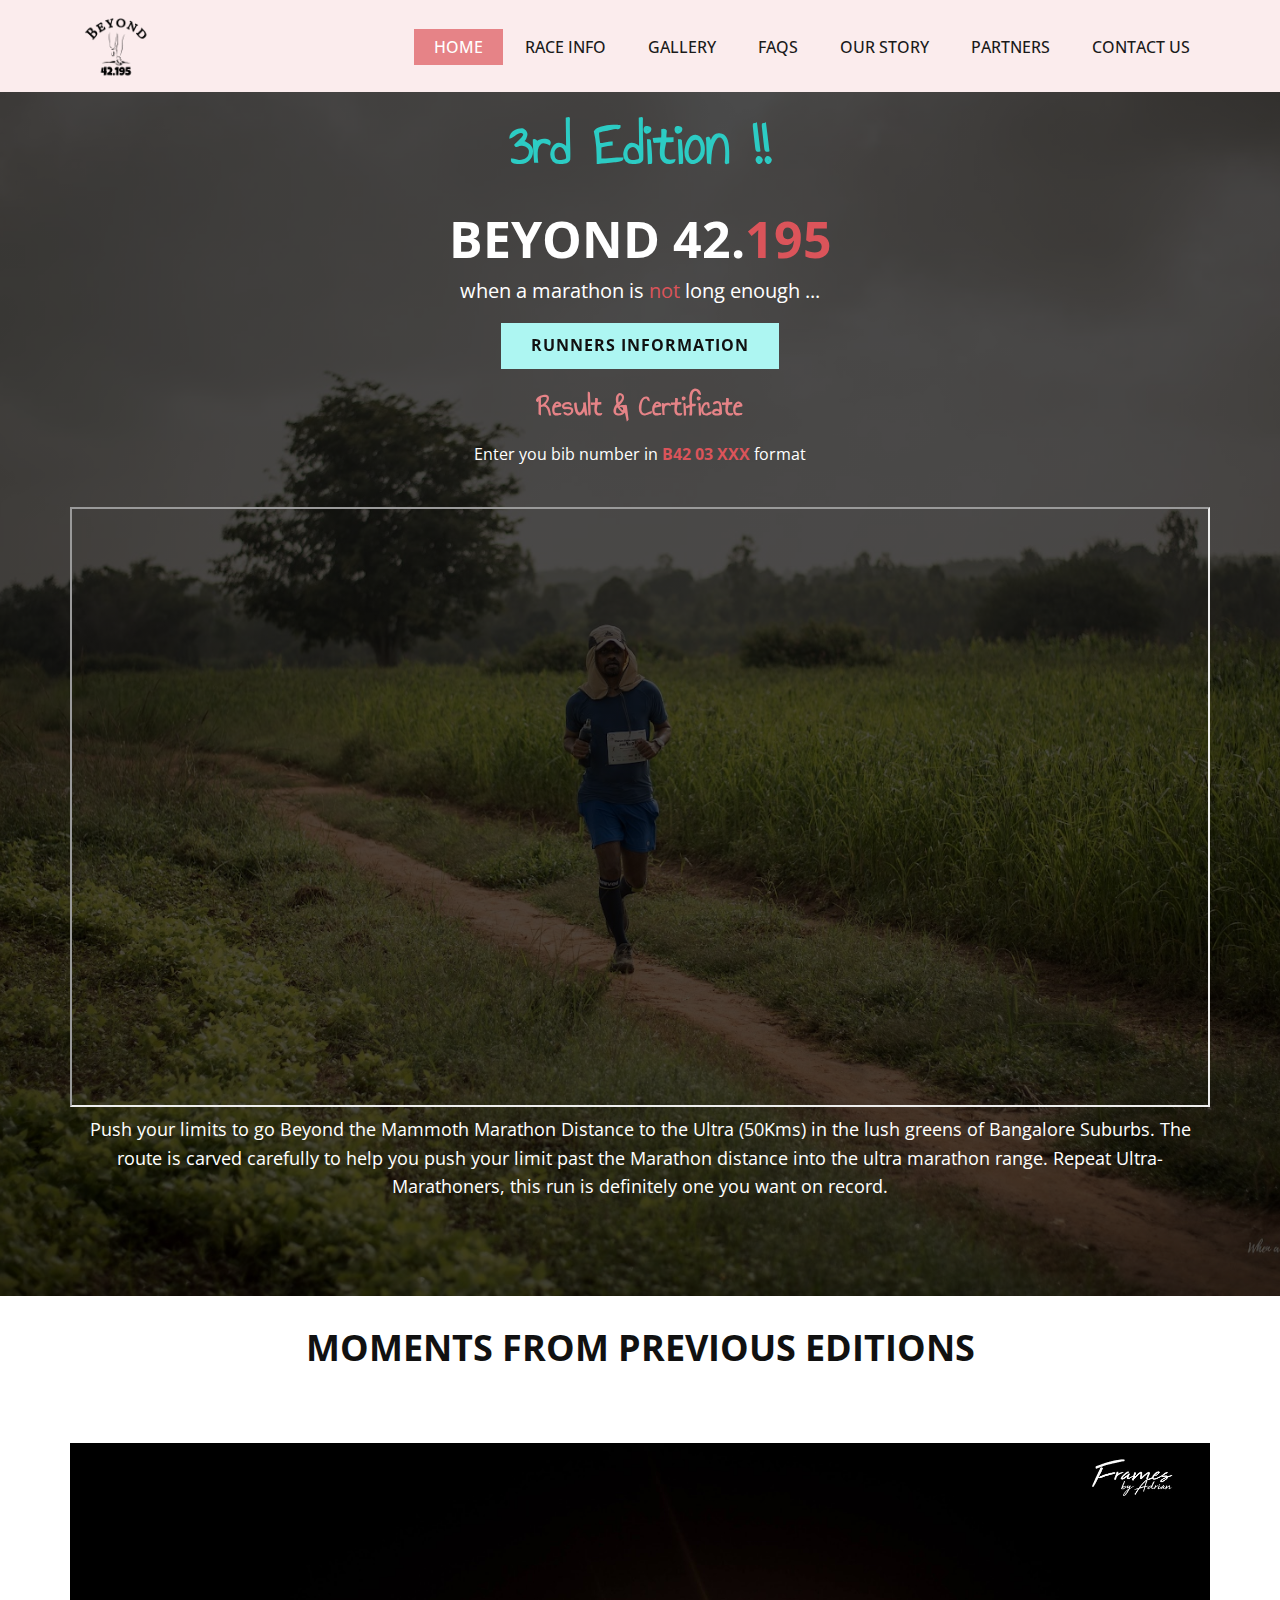
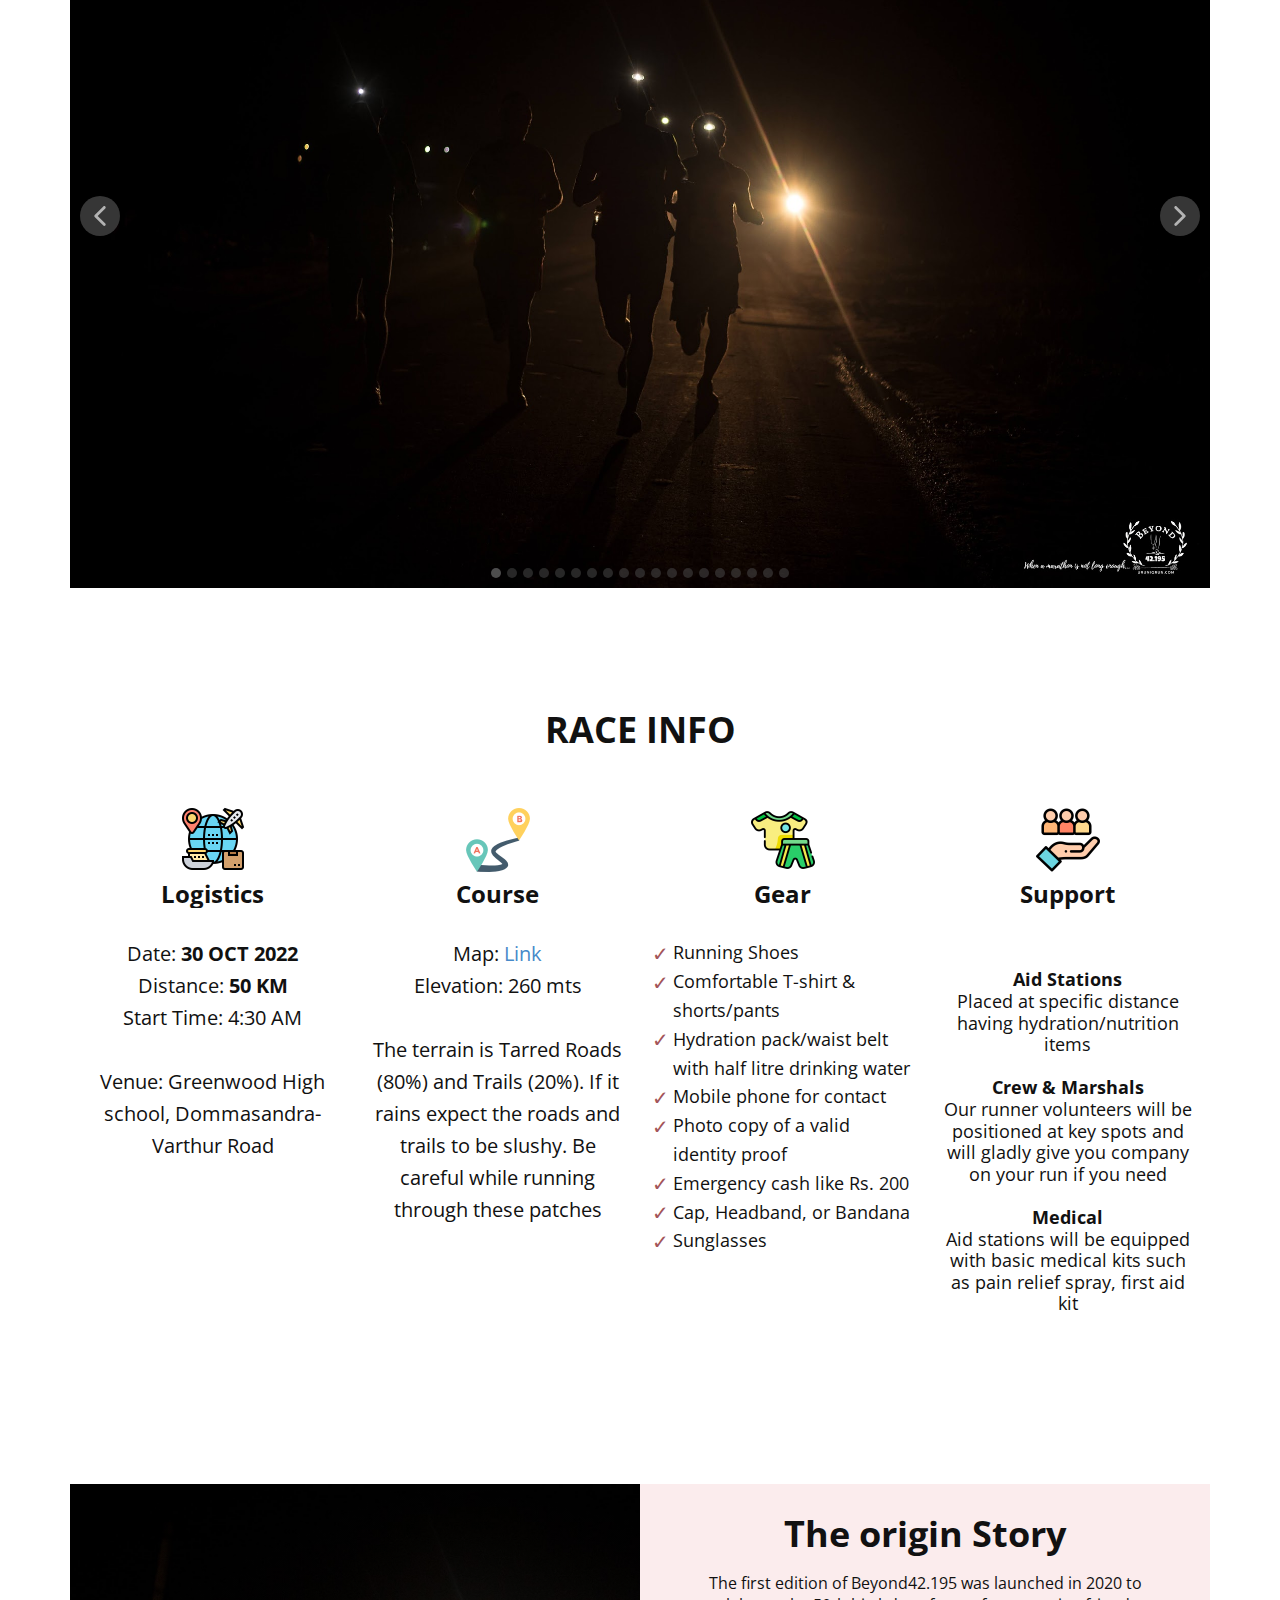
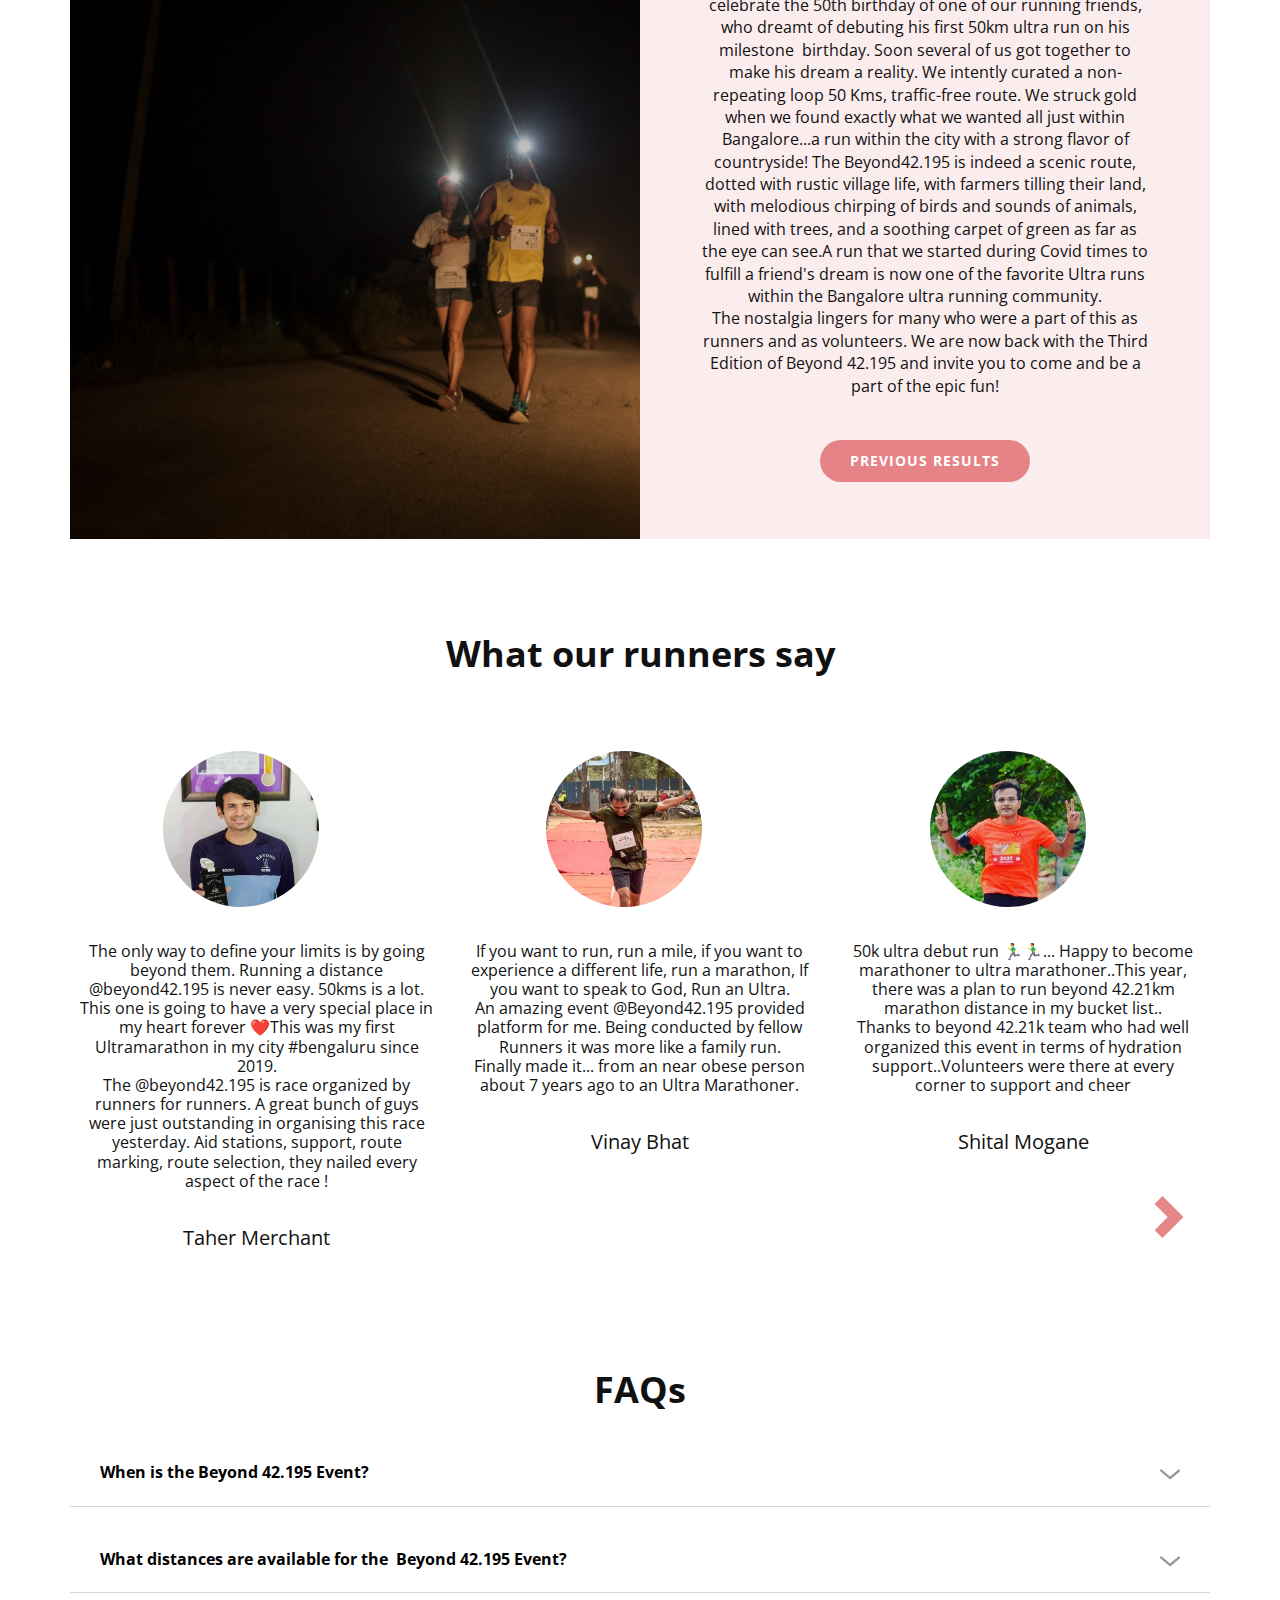
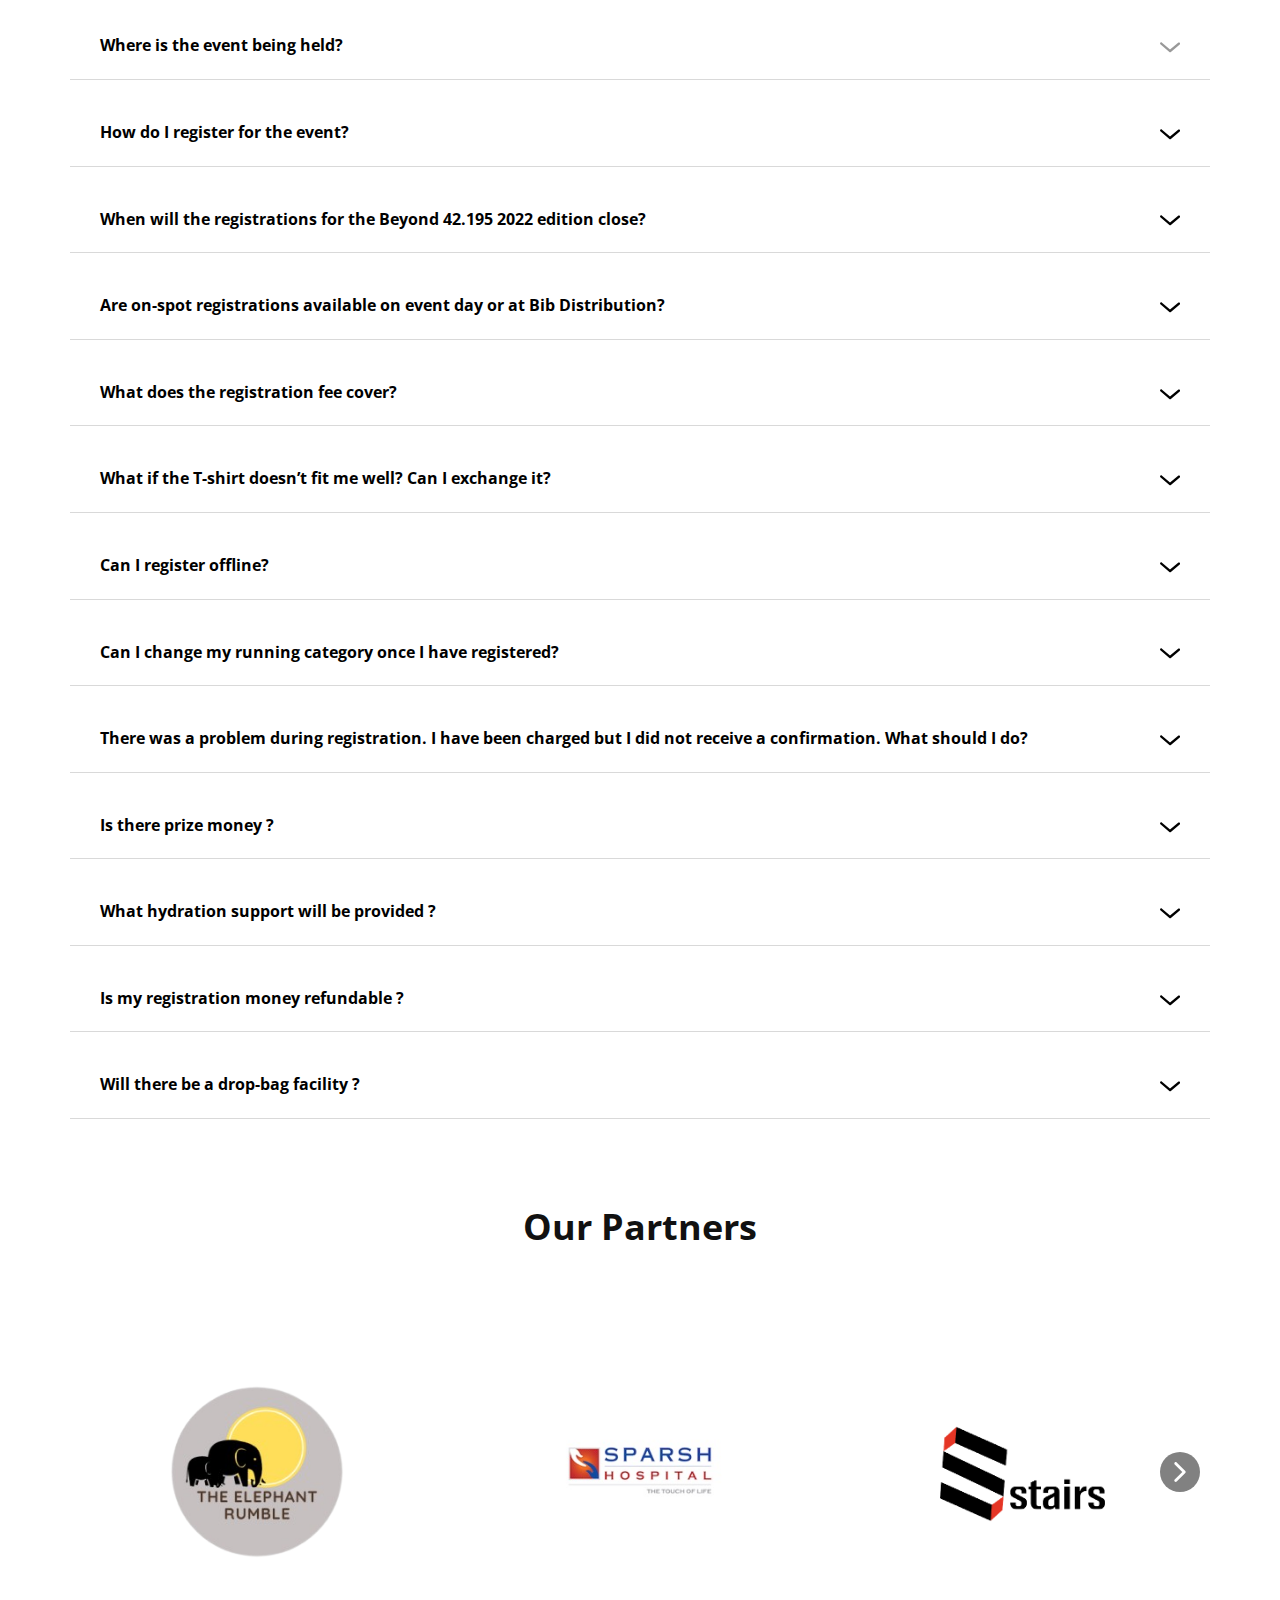
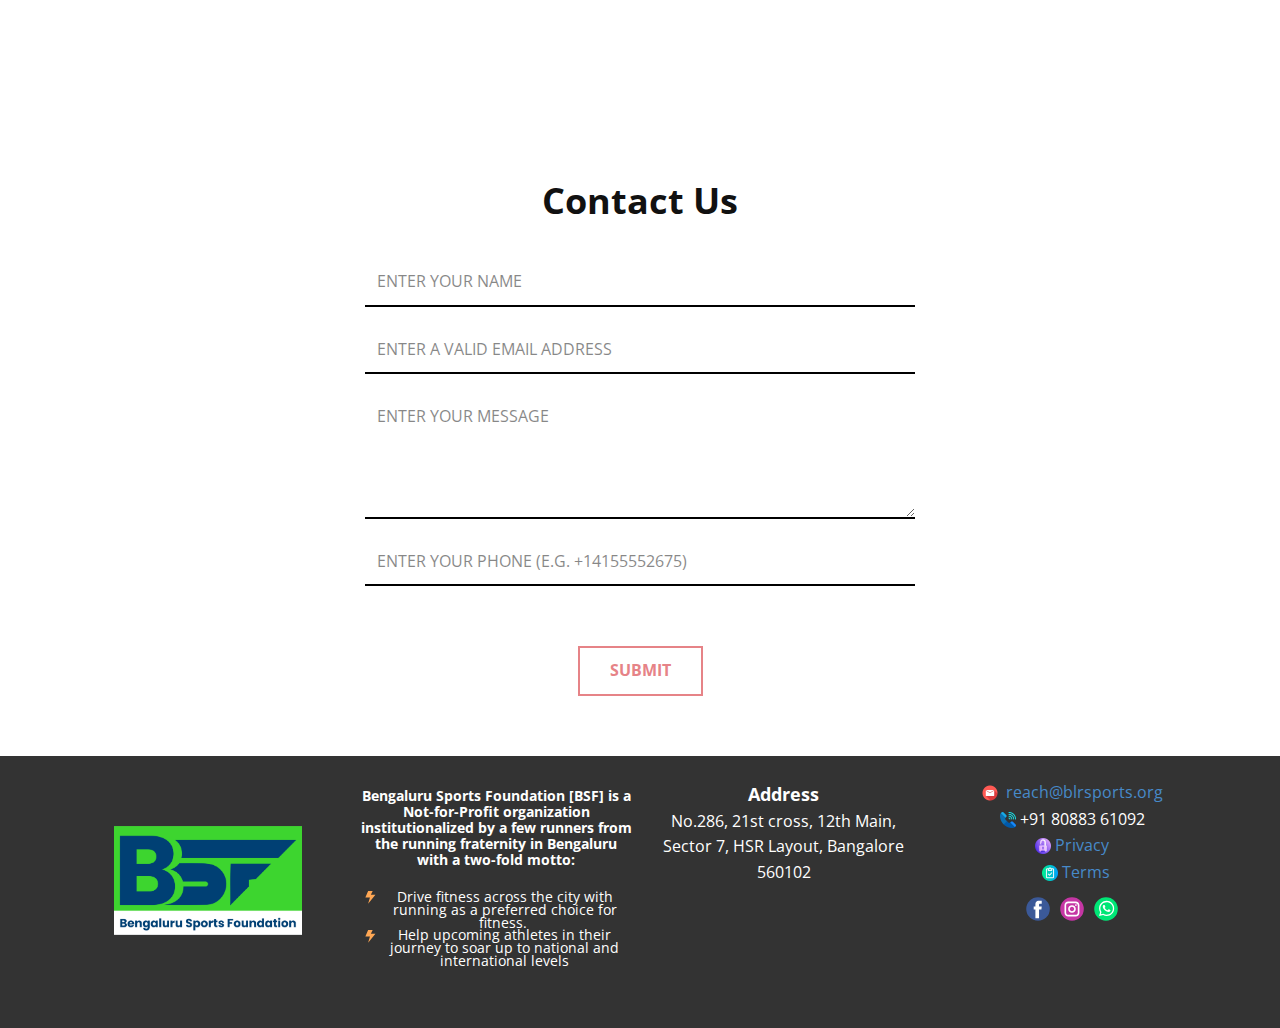
<file: index.html>
<!DOCTYPE html>
<html style="font-size: 16px;" lang="en"><head>
    <meta name="viewport" content="width=device-width, initial-scale=1.0">
    <meta charset="utf-8">
    <meta name="keywords" content="marathon ultrathon ultramarathon bengalurumarathon ultrarunning">
    <meta name="description" content="">
    <title>Home</title>
<!-- Google Tag Manager -->
    <script>(function(w,d,s,l,i){w[l]=w[l]||[];w[l].push({'gtm.start':
    new Date().getTime(),event:'gtm.js'});var f=d.getElementsByTagName(s)[0],
    j=d.createElement(s),dl=l!='dataLayer'?'&l='+l:'';j.async=true;j.src=
    'https://www.googletagmanager.com/gtm.js?id='+i+dl;f.parentNode.insertBefore(j,f);
    })(window,document,'script','dataLayer','G-LGQGJTBMJ5');</script>
    <!-- End Google Tag Manager -->
    <link rel="stylesheet" href="nicepage.css" media="screen">
<link rel="stylesheet" href="Home.css" media="screen">
    <script class="u-script" type="text/javascript" src="jquery.js" defer=""></script>
    <script class="u-script" type="text/javascript" src="nicepage.js" defer=""></script>
    <meta name="generator" content="Nicepage 4.13.4, nicepage.com">
    
    <link rel="icon" href="images/favicon.png">
    <link id="u-theme-google-font" rel="stylesheet" href="https://fonts.googleapis.com/css?family=Roboto:100,100i,300,300i,400,400i,500,500i,700,700i,900,900i|Open+Sans:300,300i,400,400i,500,500i,600,600i,700,700i,800,800i">
    <link id="u-page-google-font" rel="stylesheet" href="https://fonts.googleapis.com/css?family=Open+Sans:300,300i,400,400i,500,500i,600,600i,700,700i,800,800i|Open+Sans:300,300i,400,400i,500,500i,600,600i,700,700i,800,800i|Annie+Use+Your+Telescope:400">
    
    
    
    
    
    
    
    
    
    <script type="application/ld+json">{
		"@context": "http://schema.org",
		"@type": "Organization",
		"name": "Beyond 42 - A BSF event",
		"logo": "images/logo.png",
		"sameAs": [
				"https://www.facebook.com/Beyond42195-102800038735373/",
				"https://www.instagram.com/beyond42.195/",
				"https://wa.me/8088361092"
		]
}</script>
    <meta name="theme-color" content="#478ac9">
    <meta property="og:title" content="Home">
    <meta property="og:description" content="">
    <meta property="og:type" content="website">
  </head>
  <body data-home-page="Home.html" data-home-page-title="Home" class="u-body u-xl-mode"><!-- Google Tag Manager (noscript) -->
    <noscript><iframe src="https://www.googletagmanager.com/ns.html?id=G-LGQGJTBMJ5" height="0" width="0" style="display:none;visibility:hidden"></iframe></noscript>
<!-- End Google Tag Manager (noscript) --><header class="u-align-right u-clearfix u-header u-palette-2-light-3 u-sticky u-sticky-6d81 u-header" id="sec-6bc1"><div class="u-clearfix u-sheet u-valign-middle u-sheet-1">
        <nav class="u-align-right u-menu u-menu-dropdown u-menu-open-right u-offcanvas u-menu-1" data-responsive-from="MD">
          <div class="menu-collapse" style="font-size: 1rem; letter-spacing: 0px; text-transform: uppercase; font-weight: 500;">
            <a class="u-button-style u-custom-active-border-color u-custom-active-color u-custom-border u-custom-border-color u-custom-borders u-custom-hover-border-color u-custom-hover-color u-custom-left-right-menu-spacing u-custom-padding-bottom u-custom-text-active-color u-custom-text-color u-custom-text-hover-color u-custom-top-bottom-menu-spacing u-nav-link u-text-active-palette-1-base u-text-hover-palette-2-base" href="#">
              <svg class="u-svg-link" viewBox="0 0 24 24"><use xmlns:xlink="http://www.w3.org/1999/xlink" xlink:href="#menu-hamburger"></use></svg>
              <svg class="u-svg-content" version="1.1" id="menu-hamburger" viewBox="0 0 16 16" x="0px" y="0px" xmlns:xlink="http://www.w3.org/1999/xlink" xmlns="http://www.w3.org/2000/svg"><g><rect y="1" width="16" height="2"></rect><rect y="7" width="16" height="2"></rect><rect y="13" width="16" height="2"></rect>
</g></svg>
            </a>
          </div>
          <div class="u-custom-menu u-nav-container">
            <ul class="u-nav u-spacing-2 u-unstyled u-nav-1"><li class="u-nav-item"><a class="u-active-palette-2-light-1 u-border-active-grey-90 u-border-hover-grey-50 u-border-no-left u-border-no-right u-border-no-top u-button-style u-hover-palette-2-light-2 u-nav-link u-text-active-white u-text-grey-90 u-text-hover-white" href="Home.html#landing" data-page-id="2888325626" style="padding: 10px 20px;">Home</a>
</li><li class="u-nav-item"><a class="u-active-palette-2-light-1 u-border-active-grey-90 u-border-hover-grey-50 u-border-no-left u-border-no-right u-border-no-top u-button-style u-hover-palette-2-light-2 u-nav-link u-text-active-white u-text-grey-90 u-text-hover-white" href="Home.html#race-info" data-page-id="2888325626" style="padding: 10px 20px;">Race Info</a>
</li><li class="u-nav-item"><a class="u-active-palette-2-light-1 u-border-active-grey-90 u-border-hover-grey-50 u-border-no-left u-border-no-right u-border-no-top u-button-style u-hover-palette-2-light-2 u-nav-link u-text-active-white u-text-grey-90 u-text-hover-white" href="Home.html#carousel-d2d5" data-page-id="2888325626" style="padding: 10px 20px;">Gallery</a>
</li><li class="u-nav-item"><a class="u-active-palette-2-light-1 u-border-active-grey-90 u-border-hover-grey-50 u-border-no-left u-border-no-right u-border-no-top u-button-style u-hover-palette-2-light-2 u-nav-link u-text-active-white u-text-grey-90 u-text-hover-white" href="Home.html#faq" data-page-id="2888325626" style="padding: 10px 20px;">FAQs</a>
</li><li class="u-nav-item"><a class="u-active-palette-2-light-1 u-border-active-grey-90 u-border-hover-grey-50 u-border-no-left u-border-no-right u-border-no-top u-button-style u-hover-palette-2-light-2 u-nav-link u-text-active-white u-text-grey-90 u-text-hover-white" href="Home.html#our-story" data-page-id="2888325626" style="padding: 10px 20px;">Our Story</a>
</li><li class="u-nav-item"><a class="u-active-palette-2-light-1 u-border-active-grey-90 u-border-hover-grey-50 u-border-no-left u-border-no-right u-border-no-top u-button-style u-hover-palette-2-light-2 u-nav-link u-text-active-white u-text-grey-90 u-text-hover-white" href="Home.html#partners" data-page-id="2888325626" style="padding: 10px 20px;">Partners</a>
</li><li class="u-nav-item"><a class="u-active-palette-2-light-1 u-border-active-grey-90 u-border-hover-grey-50 u-border-no-left u-border-no-right u-border-no-top u-button-style u-hover-palette-2-light-2 u-nav-link u-text-active-white u-text-grey-90 u-text-hover-white" href="Home.html#contact" data-page-id="2888325626" style="padding: 10px 20px;">Contact Us</a>
</li></ul>
          </div>
          <div class="u-custom-menu u-nav-container-collapse">
            <div class="u-black u-container-style u-inner-container-layout u-opacity u-opacity-95 u-sidenav">
              <div class="u-inner-container-layout u-sidenav-overflow">
                <div class="u-menu-close"></div>
                <ul class="u-align-center u-nav u-popupmenu-items u-unstyled u-nav-2"><li class="u-nav-item"><a class="u-button-style u-nav-link" href="Home.html#landing" data-page-id="2888325626">Home</a>
</li><li class="u-nav-item"><a class="u-button-style u-nav-link" href="Home.html#race-info" data-page-id="2888325626">Race Info</a>
</li><li class="u-nav-item"><a class="u-button-style u-nav-link" href="Home.html#carousel-d2d5" data-page-id="2888325626">Gallery</a>
</li><li class="u-nav-item"><a class="u-button-style u-nav-link" href="Home.html#faq" data-page-id="2888325626">FAQs</a>
</li><li class="u-nav-item"><a class="u-button-style u-nav-link" href="Home.html#our-story" data-page-id="2888325626">Our Story</a>
</li><li class="u-nav-item"><a class="u-button-style u-nav-link" href="Home.html#partners" data-page-id="2888325626">Partners</a>
</li><li class="u-nav-item"><a class="u-button-style u-nav-link" href="Home.html#contact" data-page-id="2888325626">Contact Us</a>
</li></ul>
              </div>
            </div>
            <div class="u-black u-menu-overlay u-opacity u-opacity-70"></div>
          </div>
        </nav>
        <a href="Home.html#landing" data-page-id="2888325626" class="u-image u-logo u-image-1" data-image-width="316" data-image-height="316" title="Home">
          <img src="images/logo.png" class="u-logo-image u-logo-image-1">
        </a>
      </div></header>
    <section class="u-align-center u-clearfix u-image u-shading u-section-1" src="" id="landing" data-image-width="1920" data-image-height="1282">
      <div class="u-clearfix u-sheet u-sheet-1">
        <h1 class="u-custom-font u-text u-text-default u-text-palette-4-dark-1 u-title u-text-1" data-animation-name="bounceIn" data-animation-duration="2250" data-animation-direction=""> 3rd Edition !!</h1>
        <h1 class="u-custom-font u-font-open-sans u-text u-title u-text-2" data-animation-out="1">BEYOND 42.<span class="u-text-palette-2-base">195</span>
        </h1>
        <h5 class="u-align-center u-text u-text-3">when a marathon is <span class="u-text-palette-2-base">not</span> long enough ...
        </h5>
        <a href="Runners-Information.html" data-page-id="724113650" class="u-border-none u-btn u-button-style u-hover-palette-4-light-1 u-palette-4-light-2 u-btn-2" target="_blank" data-animation-name="bounceIn" data-animation-duration="1000" data-animation-direction="">RUNNERS INFORMATION</a>
        <h1 class="u-custom-font u-text u-text-default u-text-palette-4-dark-1 u-text-1" data-animation-name="pulse"
          data-animation-duration="1000" data-animation-direction="" style="font-size: 30px;"> <a
            href="https://www.alpharacingsolution.com/event/bib/1ef8915f-f7c4-4e3d-87b5-63c9c94d4f43/?noheader=true"
            class="u-active-none u-border-none u-btn u-button-link u-button-style u-hover-none u-none u-text-hover-palette-2-light-2 u-text-palette-2-light-1 u-btn-3">Result & Certificate</a></h1>
            <p>Enter you bib number in <strong class="u-text-palette-2-base">B42 03 XXX</strong> format</p>
            <iframe src="https://www.alpharacingsolution.com/event/bib/1ef8915f-f7c4-4e3d-87b5-63c9c94d4f43/?noheader=true"
             style="height: 600px; width: 100%; margin-top: 20px;" title="Beyond 42.195 2022"></iframe>
        <p class="u-align-center u-text u-text-4" style="margin-top: 0px;"> Push your limits to go Beyond the Mammoth Marathon Distance to the Ultra (50Kms) in the lush greens of Bangalore ​Suburbs. The route is carved carefully to help you push your limit past the Marathon distance into the ultra marathon range. Repeat Ultra-Marathoners, this run is definitely one you want on record.</p>
      </div>
    </section>
    <section class="u-align-center u-clearfix u-section-2" id="gallery">
      <div class="u-clearfix u-sheet u-sheet-1">
        <h2 class="u-text u-text-1">Moments from previous editions</h2>
        <h2 class="u-text u-text-2">Sample Headline</h2>
        <div class="u-carousel u-expanded-width u-gallery u-gallery-slider u-layout-carousel u-lightbox u-no-transition u-show-text-on-hover u-gallery-1" id="carousel-d2d5" data-interval="5000" data-u-ride="carousel">
          <ol class="u-absolute-hcenter u-carousel-indicators u-carousel-indicators-1">
            <li data-u-target="#carousel-d2d5" data-u-slide-to="0" class="u-active u-grey-70 u-shape-circle" style="width: 10px; height: 10px;"></li>
            <li data-u-target="#carousel-d2d5" data-u-slide-to="1" class="u-grey-70 u-shape-circle" style="width: 10px; height: 10px;"></li>
            <li data-u-target="#carousel-d2d5" data-u-slide-to="2" class="u-grey-70 u-shape-circle" style="width: 10px; height: 10px;"></li>
            <li data-u-target="#carousel-d2d5" data-u-slide-to="3" class="u-grey-70 u-shape-circle" style="width: 10px; height: 10px;"></li>
            <li data-u-target="#carousel-d2d5" data-u-slide-to="4" class="u-grey-70 u-shape-circle" style="width: 10px; height: 10px;"></li>
            <li data-u-target="#carousel-d2d5" data-u-slide-to="5" class="u-grey-70 u-shape-circle" style="width: 10px; height: 10px;"></li>
            <li data-u-target="#carousel-d2d5" data-u-slide-to="6" class="u-grey-70 u-shape-circle" style="width: 10px; height: 10px;"></li>
            <li data-u-target="#carousel-d2d5" data-u-slide-to="7" class="u-grey-70 u-shape-circle" style="width: 10px; height: 10px;"></li>
            <li data-u-target="#carousel-d2d5" data-u-slide-to="8" class="u-grey-70 u-shape-circle" style="width: 10px; height: 10px;"></li>
            <li data-u-target="#carousel-d2d5" data-u-slide-to="9" class="u-grey-70 u-shape-circle" style="width: 10px; height: 10px;"></li>
            <li data-u-target="#carousel-d2d5" data-u-slide-to="10" class="u-grey-70 u-shape-circle" style="width: 10px; height: 10px;"></li>
            <li data-u-target="#carousel-d2d5" data-u-slide-to="11" class="u-grey-70 u-shape-circle" style="width: 10px; height: 10px;"></li>
            <li data-u-target="#carousel-d2d5" data-u-slide-to="12" class="u-grey-70 u-shape-circle" style="width: 10px; height: 10px;"></li>
            <li data-u-target="#carousel-d2d5" data-u-slide-to="13" class="u-grey-70 u-shape-circle" style="width: 10px; height: 10px;"></li>
            <li data-u-target="#carousel-d2d5" data-u-slide-to="14" class="u-grey-70 u-shape-circle" style="width: 10px; height: 10px;"></li>
            <li data-u-target="#carousel-d2d5" data-u-slide-to="15" class="u-grey-70 u-shape-circle" style="width: 10px; height: 10px;"></li>
            <li data-u-target="#carousel-d2d5" data-u-slide-to="16" class="u-grey-70 u-shape-circle" style="width: 10px; height: 10px;"></li>
            <li data-u-target="#carousel-d2d5" data-u-slide-to="17" class="u-grey-70 u-shape-circle" style="width: 10px; height: 10px;"></li>
            <li data-u-target="#carousel-d2d5" data-u-slide-to="18" class="u-grey-70 u-shape-circle" style="width: 10px; height: 10px;"></li>
          </ol>
          <div class="u-carousel-inner u-gallery-inner" role="listbox">
            <div class="u-active u-carousel-item u-effect-fade u-gallery-item u-carousel-item-1" data-image-width="2241" data-image-height="1496">
              <div class="u-back-slide">
                <img class="u-back-image u-expanded" src="images/301.jpeg" alt="While the world is still sleeping">
              </div>
              <div class="u-align-center u-over-slide u-shading u-valign-bottom u-over-slide-1">
                <h3 class="u-gallery-heading">While the world is still sleeping</h3>
                <p class="u-gallery-text"></p>
              </div>
              <style data-mode="XL"></style>
              <style data-mode="LG"></style>
              <style data-mode="MD"></style>
              <style data-mode="SM"></style>
              <style data-mode="XS"></style>
            </div>
            <div class="u-carousel-item u-effect-fade u-gallery-item u-carousel-item-2">
              <div class="u-back-slide" data-image-width="2074" data-image-height="1383">
                <img class="u-back-image u-expanded" src="images/1.jpeg">
              </div>
              <div class="u-align-center u-over-slide u-shading u-valign-bottom u-over-slide-2">
                <h3 class="u-gallery-heading">We start off !!</h3>
                <p class="u-gallery-text"></p>
              </div>
            </div>
            <div class="u-carousel-item u-effect-fade u-gallery-item u-carousel-item-3" data-image-width="2070" data-image-height="1382">
              <div class="u-back-slide" data-image-width="1920" data-image-height="1282">
                <img class="u-back-image u-expanded" src="images/302.jpeg" alt="Through the villages">
              </div>
              <div class="u-align-center u-over-slide u-shading u-valign-bottom u-over-slide-3">
                <h3 class="u-gallery-heading">Through the villages</h3>
                <p class="u-gallery-text">But first, let me take Gow Maataa’s blessing :)</p>
              </div>
              <style data-mode="XL"></style>
              <style data-mode="LG"></style>
              <style data-mode="MD"></style>
              <style data-mode="SM"></style>
              <style data-mode="XS"></style>
            </div>
            <div class="u-carousel-item u-effect-fade u-gallery-item u-carousel-item-4" data-image-width="2070" data-image-height="1382">
              <div class="u-back-slide">
                <img class="u-back-image u-expanded" src="images/303.jpeg" alt="Our 4AM #happy volunteers">
              </div>
              <div class="u-align-center u-over-slide u-shading u-valign-bottom u-over-slide-4">
                <h3 class="u-gallery-heading">Our 4AM #happy volunteers</h3>
                <p class="u-gallery-text">You are a runner, but not running event, come cheer for the runners; Volunteer!</p>
              </div>
              <style data-mode="XL"></style>
              <style data-mode="LG"></style>
              <style data-mode="MD"></style>
              <style data-mode="SM"></style>
              <style data-mode="XS"></style>
            </div>
            <div class="u-carousel-item u-effect-fade u-gallery-item u-carousel-item-5" data-image-width="1920" data-image-height="1280">
              <div class="u-back-slide" data-image-width="1920" data-image-height="1280">
                <img class="u-back-image u-expanded" src="images/5.jpeg" alt="First sun rays">
              </div>
              <div class="u-align-center u-over-slide u-shading u-valign-bottom u-over-slide-5">
                <h3 class="u-gallery-heading">First sun rays</h3>
                <p class="u-gallery-text"></p>
              </div>
              <style data-mode="XL" data-visited="true"></style>
              <style data-mode="LG" data-visited="true"></style>
              <style data-mode="MD"></style>
              <style data-mode="SM"></style>
              <style data-mode="XS"></style>
            </div>
            <div class="u-carousel-item u-effect-fade u-gallery-item u-carousel-item-6" data-image-width="2073" data-image-height="1382">
              <div class="u-back-slide" data-image-width="1920" data-image-height="1280">
                <img class="u-back-image u-expanded" src="images/304.jpeg" alt=" I usually have my serious-runner face on">
              </div>
              <div class="u-align-center u-over-slide u-shading u-valign-bottom u-over-slide-6">
                <h3 class="u-gallery-heading"> I usually have my serious-runner face on</h3>
                <p class="u-gallery-text">But Beyond 42.195… I smiled all through!</p>
              </div>
              <style data-mode="XL"></style>
              <style data-mode="LG"></style>
              <style data-mode="MD"></style>
              <style data-mode="SM"></style>
              <style data-mode="XS"></style>
            </div>
            <div class="u-carousel-item u-effect-fade u-gallery-item u-carousel-item-7">
              <div class="u-back-slide" data-image-width="1920" data-image-height="1280">
                <img class="u-back-image u-expanded" src="images/2.jpeg" alt="Effortless sheer joy">
              </div>
              <div class="u-align-center u-over-slide u-shading u-valign-bottom u-over-slide-7">
                <h3 class="u-gallery-heading">Effortless sheer joy</h3>
                <p class="u-gallery-text">Yes, we matched our attire, our pace and of course the smiles!</p>
              </div>
            </div>
            <div class="u-carousel-item u-effect-fade u-gallery-item u-carousel-item-8" data-image-width="1920" data-image-height="1282">
              <div class="u-back-slide" data-image-width="1920" data-image-height="1280">
                <img class="u-back-image u-expanded" src="images/3.jpeg" alt="This pic though">
              </div>
              <div class="u-align-center u-over-slide u-shading u-valign-bottom u-over-slide-8">
                <h3 class="u-gallery-heading">This pic though</h3>
                <p class="u-gallery-text">Yes, also we click great pics of you!</p>
              </div>
              <style data-mode="XL" data-visited="true"></style>
              <style data-mode="LG" data-visited="true"></style>
              <style data-mode="MD"></style>
              <style data-mode="SM"></style>
              <style data-mode="XS"></style>
            </div>
            <div class="u-carousel-item u-effect-fade u-gallery-item u-carousel-item-9" data-image-width="1920" data-image-height="1280">
              <div class="u-back-slide" data-image-width="1920" data-image-height="1280">
                <img class="u-back-image u-expanded" src="images/6.jpeg" alt="Also Yes again to the scenic route">
              </div>
              <div class="u-align-center u-over-slide u-shading u-valign-bottom u-over-slide-9">
                <h3 class="u-gallery-heading">Also Yes again to the scenic route</h3>
                <p class="u-gallery-text"></p>
              </div>
              <style data-mode="XL" data-visited="true"></style>
              <style data-mode="LG" data-visited="true"></style>
              <style data-mode="MD"></style>
              <style data-mode="SM"></style>
              <style data-mode="XS"></style>
            </div>
            <div class="u-carousel-item u-effect-fade u-gallery-item u-carousel-item-10" data-image-width="1920" data-image-height="1280">
              <div class="u-back-slide">
                <img class="u-back-image u-expanded" src="images/9.jpeg" alt="We support you everywhere">
              </div>
              <div class="u-align-center u-over-slide u-shading u-valign-bottom u-over-slide-10">
                <h3 class="u-gallery-heading">We support you everywhere</h3>
                <p class="u-gallery-text">Our mini Aid stations</p>
              </div>
              <style data-mode="XL" data-visited="true"></style>
              <style data-mode="LG" data-visited="true"></style>
              <style data-mode="MD"></style>
              <style data-mode="SM"></style>
              <style data-mode="XS"></style>
            </div>
            <div class="u-carousel-item u-effect-fade u-gallery-item u-carousel-item-11" data-image-width="1920" data-image-height="1280">
              <div class="u-back-slide">
                <img class="u-back-image u-expanded" src="images/8.jpeg" alt="Get smitten by green">
              </div>
              <div class="u-align-center u-over-slide u-shading u-valign-bottom u-over-slide-11">
                <h3 class="u-gallery-heading">Get smitten by green</h3>
                <p class="u-gallery-text"></p>
              </div>
              <style data-mode="XL" data-visited="true"></style>
              <style data-mode="LG" data-visited="true"></style>
              <style data-mode="MD"></style>
              <style data-mode="SM"></style>
              <style data-mode="XS"></style>
            </div>
            <div class="u-carousel-item u-effect-fade u-gallery-item u-carousel-item-12" data-image-width="1920" data-image-height="1280">
              <div class="u-back-slide" data-image-width="1920" data-image-height="1282">
                <img class="u-back-image u-expanded" src="images/4.jpeg" alt="Are those pastries?">
              </div>
              <div class="u-align-center u-over-slide u-shading u-valign-bottom u-over-slide-12">
                <h3 class="u-gallery-heading">Are those pastries?</h3>
                <p class="u-gallery-text">Oh Yes, we love to spoil our runners :)</p>
              </div>
              <style data-mode="XL" data-visited="true"></style>
              <style data-mode="LG" data-visited="true"></style>
              <style data-mode="MD"></style>
              <style data-mode="SM"></style>
              <style data-mode="XS"></style>
            </div>
            <div class="u-carousel-item u-effect-fade u-gallery-item u-carousel-item-13" data-image-width="1920" data-image-height="1282">
              <div class="u-back-slide">
                <img class="u-back-image u-expanded" src="images/12.jpeg" alt="Cool shades !">
              </div>
              <div class="u-align-center u-over-slide u-shading u-valign-bottom u-over-slide-13">
                <h3 class="u-gallery-heading">Cool shades !</h3>
                <p class="u-gallery-text"></p>
              </div>
              <style data-mode="XL" data-visited="true"></style>
              <style data-mode="LG" data-visited="true"></style>
              <style data-mode="MD"></style>
              <style data-mode="SM"></style>
              <style data-mode="XS"></style>
            </div>
            <div class="u-carousel-item u-effect-fade u-gallery-item u-carousel-item-14" data-image-width="1920" data-image-height="1282">
              <div class="u-back-slide">
                <img class="u-back-image u-expanded" src="images/11.jpeg" alt="Gorgeous right?">
              </div>
              <div class="u-align-center u-over-slide u-shading u-valign-bottom u-over-slide-14">
                <h3 class="u-gallery-heading">Gorgeous right?</h3>
                <p class="u-gallery-text">Told you !</p>
              </div>
              <style data-mode="XL" data-visited="true"></style>
              <style data-mode="LG" data-visited="true"></style>
              <style data-mode="MD"></style>
              <style data-mode="SM"></style>
              <style data-mode="XS"></style>
            </div>
            <div class="u-carousel-item u-effect-fade u-gallery-item u-carousel-item-15" data-image-width="1920" data-image-height="1282">
              <div class="u-back-slide">
                <img class="u-back-image u-expanded" src="images/14.jpeg" alt="">
              </div>
              <div class="u-align-center u-over-slide u-shading u-valign-bottom u-over-slide-15">
                <h3 class="u-gallery-heading"></h3>
                <p class="u-gallery-text"></p>
              </div>
              <style data-mode="XL" data-visited="true"></style>
              <style data-mode="LG" data-visited="true"></style>
              <style data-mode="MD"></style>
              <style data-mode="SM"></style>
              <style data-mode="XS"></style>
            </div>
            <div class="u-carousel-item u-effect-fade u-gallery-item u-carousel-item-16" data-image-width="2073" data-image-height="1382">
              <div class="u-back-slide">
                <img class="u-back-image u-expanded" src="images/306.jpeg" alt="Tender Coconut when you need it the most!">
              </div>
              <div class="u-align-center u-over-slide u-shading u-valign-bottom u-over-slide-16">
                <h3 class="u-gallery-heading">Tender Coconut when you need it the most!</h3>
                <p class="u-gallery-text">Oh did we not tell you that already?</p>
              </div>
              <style data-mode="XL"></style>
              <style data-mode="LG"></style>
              <style data-mode="MD"></style>
              <style data-mode="SM"></style>
              <style data-mode="XS"></style>
            </div>
            <div class="u-carousel-item u-effect-fade u-gallery-item u-carousel-item-17" data-image-width="2073" data-image-height="1382">
              <div class="u-back-slide">
                <img class="u-back-image u-expanded" src="images/305.jpeg" alt="Into the wild">
              </div>
              <div class="u-align-center u-over-slide u-shading u-valign-bottom u-over-slide-17">
                <h3 class="u-gallery-heading">Into the wild</h3>
                <p class="u-gallery-text">Yes, the route is scenic. We told you, right! :)</p>
              </div>
              <style data-mode="XL"></style>
              <style data-mode="LG"></style>
              <style data-mode="MD"></style>
              <style data-mode="SM"></style>
              <style data-mode="XS"></style>
            </div>
            <div class="u-carousel-item u-effect-fade u-gallery-item u-carousel-item-18" data-image-width="1920" data-image-height="1282">
              <div class="u-back-slide" data-image-width="1920" data-image-height="1280">
                <img class="u-back-image u-expanded" src="images/13.jpeg" alt="Personalised medals">
              </div>
              <div class="u-align-center u-over-slide u-shading u-valign-bottom u-over-slide-18">
                <h3 class="u-gallery-heading">Personalised medals</h3>
                <p class="u-gallery-text"></p>
              </div>
              <style data-mode="XL" data-visited="true"></style>
              <style data-mode="LG" data-visited="true"></style>
              <style data-mode="MD"></style>
              <style data-mode="SM"></style>
              <style data-mode="XS"></style>
            </div>
            <div class="u-carousel-item u-effect-fade u-gallery-item u-carousel-item-19" data-image-width="1920" data-image-height="1280">
              <div class="u-back-slide" data-image-width="1920" data-image-height="1280">
                <img class="u-back-image u-expanded" src="images/15.jpeg" alt="The Team">
              </div>
              <div class="u-align-center u-over-slide u-shading u-valign-bottom u-over-slide-19">
                <h3 class="u-gallery-heading">The Team</h3>
                <p class="u-gallery-text"></p>
              </div>
              <style data-mode="XL" data-visited="true"></style>
              <style data-mode="LG" data-visited="true"></style>
              <style data-mode="MD"></style>
              <style data-mode="SM"></style>
              <style data-mode="XS"></style>
            </div>
          </div>
          <a class="u-absolute-vcenter u-carousel-control u-carousel-control-prev u-grey-70 u-icon-circle u-opacity u-opacity-70 u-spacing-10 u-text-white u-carousel-control-1" href="#carousel-d2d5" role="button" data-u-slide="prev">
            <span aria-hidden="true">
              <svg viewBox="0 0 451.847 451.847"><path d="M97.141,225.92c0-8.095,3.091-16.192,9.259-22.366L300.689,9.27c12.359-12.359,32.397-12.359,44.751,0
c12.354,12.354,12.354,32.388,0,44.748L173.525,225.92l171.903,171.909c12.354,12.354,12.354,32.391,0,44.744
c-12.354,12.365-32.386,12.365-44.745,0l-194.29-194.281C100.226,242.115,97.141,234.018,97.141,225.92z"></path></svg>
            </span>
            <span class="sr-only">
              <svg viewBox="0 0 451.847 451.847"><path d="M97.141,225.92c0-8.095,3.091-16.192,9.259-22.366L300.689,9.27c12.359-12.359,32.397-12.359,44.751,0
c12.354,12.354,12.354,32.388,0,44.748L173.525,225.92l171.903,171.909c12.354,12.354,12.354,32.391,0,44.744
c-12.354,12.365-32.386,12.365-44.745,0l-194.29-194.281C100.226,242.115,97.141,234.018,97.141,225.92z"></path></svg>
            </span>
          </a>
          <a class="u-absolute-vcenter u-carousel-control u-carousel-control-next u-grey-70 u-icon-circle u-opacity u-opacity-70 u-spacing-10 u-text-white u-carousel-control-2" href="#carousel-d2d5" role="button" data-u-slide="next">
            <span aria-hidden="true">
              <svg viewBox="0 0 451.846 451.847"><path d="M345.441,248.292L151.154,442.573c-12.359,12.365-32.397,12.365-44.75,0c-12.354-12.354-12.354-32.391,0-44.744
L278.318,225.92L106.409,54.017c-12.354-12.359-12.354-32.394,0-44.748c12.354-12.359,32.391-12.359,44.75,0l194.287,194.284
c6.177,6.18,9.262,14.271,9.262,22.366C354.708,234.018,351.617,242.115,345.441,248.292z"></path></svg>
            </span>
            <span class="sr-only">
              <svg viewBox="0 0 451.846 451.847"><path d="M345.441,248.292L151.154,442.573c-12.359,12.365-32.397,12.365-44.75,0c-12.354-12.354-12.354-32.391,0-44.744
L278.318,225.92L106.409,54.017c-12.354-12.359-12.354-32.394,0-44.748c12.354-12.359,32.391-12.359,44.75,0l194.287,194.284
c6.177,6.18,9.262,14.271,9.262,22.366C354.708,234.018,351.617,242.115,345.441,248.292z"></path></svg>
            </span>
          </a>
        </div>
      </div>
    </section>
    <section class="u-clearfix u-section-3" id="race-info">
      <div class="u-clearfix u-sheet u-sheet-1">
        <h2 class="u-align-center u-text u-text-1">RACE INFO</h2>
        <div class="u-clearfix u-expanded-width u-layout-wrap u-layout-wrap-1">
          <div class="u-layout">
            <div class="u-layout-row">
              <div class="u-container-style u-layout-cell u-size-15 u-size-30-md u-layout-cell-1">
                <div class="u-container-layout u-valign-top u-container-layout-1"><span class="u-file-icon u-icon u-icon-1"><img src="images/2166903.png" alt=""></span>
                  <h4 class="u-custom-font u-font-open-sans u-text u-text-default u-text-2">Logistics</h4>
                  <div class="u-align-center u-container-style u-expanded-width u-group u-white u-group-1">
                    <div class="u-container-layout u-container-layout-2">
                      <p class="u-large-text u-text u-text-variant u-text-3">Date:&nbsp;<span style="font-weight: 700;">30 OCT 2022</span>
                        <br>Distance:&nbsp;<span style="font-weight: 700;">50 KM</span>
                        <br>Start Time: 4:30 AM<br>
                        <br>Venue:&nbsp;<span style="font-weight: 400;">Greenwood High school, Dommasandra-Varthur Road</span>
                      </p>
                    </div>
                  </div>
                </div>
              </div>
              <div class="u-container-style u-layout-cell u-size-15 u-size-30-md u-layout-cell-2">
                <div class="u-container-layout u-container-layout-3"><span class="u-file-icon u-icon u-icon-2"><img src="images/608691.png" alt=""></span>
                  <h4 class="u-custom-font u-font-open-sans u-text u-text-default u-text-4">Course</h4>
                  <div class="u-align-center u-container-style u-expanded-width u-group u-white u-group-2">
                    <div class="u-container-layout u-container-layout-4">
                      <p class="u-large-text u-text u-text-variant u-text-5">Map: <a href="https://www.google.com/maps/d/u/1/edit?mid=12VR1QE54PCMk5CW-ls0iWC5f5fSYhig&amp;usp=sharing"
                        >Link</a><br>Elevation: 260 mts<br>
                        <br>The terrain is Tarred Roads (80%) and Trails (20%).&nbsp;If it rains&nbsp;expect the roads and trails to be slushy. Be careful while running through these patches
                      </p>
                    </div>
                  </div>
                </div>
              </div>
              <div class="u-container-style u-layout-cell u-size-15 u-size-30-md u-layout-cell-3">
                <div class="u-container-layout u-container-layout-5"><span class="u-file-icon u-icon u-icon-3"><img src="images/1760036.png" alt=""></span>
                  <h4 class="u-custom-font u-font-open-sans u-text u-text-default u-text-6">Gear</h4>
                  <div class="u-align-left u-container-style u-expanded-width u-group u-white u-group-3">
                    <div class="u-container-layout u-valign-top u-container-layout-6">
                      <ul class="u-custom-list u-text u-text-7">
                        <li>
                          <div class="u-list-icon u-text-palette-2-dark-1">
                            <div xmlns="http://www.w3.org/2000/svg" xmlns:xlink="http://www.w3.org/1999/xlink" version="1.1" xml:space="preserve" class="u-svg-content" style="font-size: 1.1em; margin: -1.1em;">✓</div>
                          </div>Running Shoes
                        </li>
                        <li>
                          <div class="u-list-icon u-text-palette-2-dark-1">
                            <div xmlns="http://www.w3.org/2000/svg" xmlns:xlink="http://www.w3.org/1999/xlink" version="1.1" xml:space="preserve" class="u-svg-content" style="font-size: 1.1em; margin: -1.1em;">✓</div>
                          </div>Comfortable T-shirt &amp; shorts/pants
                        </li>
                        <li>
                          <div class="u-list-icon u-text-palette-2-dark-1">
                            <div xmlns="http://www.w3.org/2000/svg" xmlns:xlink="http://www.w3.org/1999/xlink" version="1.1" xml:space="preserve" class="u-svg-content" style="font-size: 1.1em; margin: -1.1em;">✓</div>
                          </div>Hydration pack/waist belt with half litre drinking water
                        </li>
                        <li>
                          <div class="u-list-icon u-text-palette-2-dark-1">
                            <div xmlns="http://www.w3.org/2000/svg" xmlns:xlink="http://www.w3.org/1999/xlink" version="1.1" xml:space="preserve" class="u-svg-content" style="font-size: 1.1em; margin: -1.1em;">✓</div>
                          </div>Mobile phone for contact
                        </li>
                        <li>
                          <div class="u-list-icon u-text-palette-2-dark-1">
                            <div xmlns="http://www.w3.org/2000/svg" xmlns:xlink="http://www.w3.org/1999/xlink" version="1.1" xml:space="preserve" class="u-svg-content" style="font-size: 1.1em; margin: -1.1em;">✓</div>
                          </div>Photo copy of a valid identity proof
                        </li>
                        <li>
                          <div class="u-list-icon u-text-palette-2-dark-1">
                            <div xmlns="http://www.w3.org/2000/svg" xmlns:xlink="http://www.w3.org/1999/xlink" version="1.1" xml:space="preserve" class="u-svg-content" style="font-size: 1.1em; margin: -1.1em;">✓</div>
                          </div>Emergency cash like Rs. 200
                        </li>
                        <li>
                          <div class="u-list-icon u-text-palette-2-dark-1">
                            <div xmlns="http://www.w3.org/2000/svg" xmlns:xlink="http://www.w3.org/1999/xlink" version="1.1" xml:space="preserve" class="u-svg-content" style="font-size: 1.1em; margin: -1.1em;">✓</div>
                          </div>Cap, Headband, or Bandana
                        </li>
                        <li>
                          <div class="u-list-icon u-text-palette-2-dark-1">
                            <div xmlns="http://www.w3.org/2000/svg" xmlns:xlink="http://www.w3.org/1999/xlink" version="1.1" xml:space="preserve" class="u-svg-content" style="font-size: 1.1em; margin: -1.1em;">✓</div>
                          </div>Sunglasses
                        </li>
                      </ul>
                    </div>
                  </div>
                </div>
              </div>
              <div class="u-container-style u-layout-cell u-size-15 u-size-30-md u-layout-cell-4">
                <div class="u-container-layout u-container-layout-7"><span class="u-file-icon u-icon u-icon-4"><img src="images/1605350.png" alt=""></span>
                  <h4 class="u-custom-font u-font-open-sans u-text u-text-default u-text-8">Support</h4>
                  <div class="u-align-center u-container-style u-group u-white u-group-4">
                    <div class="u-container-layout u-container-layout-8">
                      <h6 class="u-text u-text-9">
                        <span style="font-weight: 700;">Aid Stations</span>
                        <br>Placed at specific distance having hydration/nutrition items<br>
                        <br>
                        <span style="font-weight: 700;">Crew &amp; Marshals</span>
                        <br>Our runner volunteers will be positioned at key spots and will gladly give you company on your run if you need<br>
                        <br>
                        <span style="font-weight: 700;">Medical</span>
                        <br>Aid stations will be equipped with basic medical kits such as pain relief spray, first aid kit<br>
                      </h6>
                    </div>
                  </div>
                </div>
              </div>
            </div>
          </div>
        </div>
      </div>
    </section>
    <section class="u-clearfix u-section-4" id="our-story">
      <div class="u-clearfix u-sheet u-sheet-1">
        <div class="u-clearfix u-expanded-width u-gutter-0 u-layout-wrap u-layout-wrap-1">
          <div class="u-layout" style="">
            <div class="u-layout-row" style="">
              <div class="u-align-left u-container-style u-image u-layout-cell u-left-cell u-shading u-size-30 u-size-xs-60 u-image-1" src="" data-image-width="2070" data-image-height="1382">
                <div class="u-container-layout u-container-layout-1" src=""></div>
              </div>
              <div class="u-container-style u-layout-cell u-palette-2-light-3 u-right-cell u-size-30 u-size-xs-60 u-layout-cell-2">
                <div class="u-container-layout u-container-layout-2">
                  <h2 class="u-align-center u-text u-text-default u-text-1">The origin Story</h2>
                  <p class="u-align-center u-text u-text-2"> The first edition of Beyond42.195 was launched in 2020 to celebrate the 50th birthday of one of our running friends, who dreamt of debuting his first 50km ultra run on his milestone&nbsp; birthday. Soon several of us got together to make his dream a reality.&nbsp;We intently curated a non-repeating loop 50 Kms, traffic-free route. We struck gold when we found exactly what we wanted all just within Bangalore...a run within the city with a strong flavor of countryside!&nbsp;The Beyond42.195 is indeed a scenic route, dotted with ​rustic village life, with farmers tilling their land, with melodious chirping of birds and sounds of animals, lined with trees, and a soothing carpet of green as far as the eye can see.A run that we started during Covid times to fulfill a friend's dream is now one of the favorite Ultra runs within the Bangalore ultra running community.<br>The nostalgia lingers for many who were a part of this as runners and as volunteers.&nbsp;We are now back with the Third Edition of Beyond 42.195 and invite you to come and be a part of the epic fun!
                  </p>
                  <a href="Result.html" data-page-id="4234729" class="u-border-none u-btn u-btn-round u-button-style u-hover-palette-2-light-2 u-palette-2-light-1 u-radius-50 u-btn-1">Previous RESULTS</a>
                </div>
              </div>
            </div>
          </div>
        </div>
      </div>
    </section>
    <section class="u-clearfix u-section-5" id="testimonial">
      <div class="u-clearfix u-sheet u-sheet-1">
        <h2 class="u-text u-text-default u-text-1">What our runners say</h2>
        <div class="u-expanded-width u-layout-horizontal u-list u-list-1">
          <div class="u-repeater u-repeater-1">
            <div class="u-align-center u-container-style u-list-item u-repeater-item">
              <div class="u-container-layout u-similar-container u-container-layout-1">
                <div class="u-image u-image-circle u-image-1" alt="" data-image-width="570" data-image-height="630"></div>
                <p class="u-text u-text-2"> The only way to define your limits is by going beyond them. Running a distance @beyond42.195 is never easy. 50kms is a lot. This one is going to have a very special place in my heart forever ❤️This was my first Ultramarathon in my city #bengaluru since 2019.<br>The @beyond42.195 is race organized by runners for runners. A great bunch of guys were just outstanding in organising this race yesterday. Aid stations, support, route marking, route selection, they nailed every aspect of the race !
                </p>
                <h5 class="u-text u-text-3">Taher Merchant</h5>
              </div>
            </div>
            <div class="u-align-center u-container-style u-list-item u-repeater-item">
              <div class="u-container-layout u-similar-container u-container-layout-2">
                <div class="u-image u-image-circle u-image-2" alt="" data-image-width="546" data-image-height="518"></div>
                <p class="u-text u-text-4"> If you want to run, run a mile, if you want to experience a different life, run a marathon, If you want to speak to God, Run an Ultra.<br>An amazing event @Beyond42.195 provided platform for me. Being conducted by fellow Runners it was more like a family run.<br>Finally made it... from an near obese person about 7 years ago to an Ultra Marathoner.
                </p>
                <h5 class="u-text u-text-5">Vinay Bhat</h5>
              </div>
            </div>
            <div class="u-align-center u-container-style u-list-item u-repeater-item">
              <div class="u-container-layout u-similar-container u-container-layout-3">
                <div class="u-image u-image-circle u-image-3" alt="" data-image-width="632" data-image-height="602"></div>
                <p class="u-text u-text-6"> 50k ultra debut run 🏃‍♂️🏃‍♂️... Happy to become marathoner to ultra marathoner..This year, there was a plan to run beyond 42.21km marathon distance in my bucket list..<br>Thanks to beyond 42.21k team who had well organized this event in terms of hydration support..Volunteers were there at every corner to support and cheer
                </p>
                <h5 class="u-text u-text-7">Shital Mogane</h5>
              </div>
            </div>
            <div class="u-align-center u-container-style u-list-item u-repeater-item">
              <div class="u-container-layout u-similar-container u-container-layout-4">
                <div class="u-image u-image-circle u-image-4" alt="" data-image-width="406" data-image-height="408"></div>
                <p class="u-text u-text-8"> Beyond 42.195 Ultra run. A 50km beautiful scenic, muddy trail run completed with so much passion. The arrangements were fantastic at par, equivalent to any international event. Thanks to the organizers&nbsp;<a class="_a6hd a8nywdso cxmmr5t8 e9989ue4 esr5mh6w esuyzwwr f1sip0of g5ia77u1 hcukyx3x i1ao9s8h jb3vyjys kvgmc6g5 lzcic4wl nc684nl6 nhd2j8a9 notranslate oajrlxb2 oygrvhab p7hjln8o qt6c0cv9 qu0x051f r7d6kgcz rq0escxv rz4wbd8a u-active-none u-border-none u-btn u-button-style u-hover-none u-none u-text-palette-1-base u-btn-1" href="https://www.instagram.com/beyond42.195/" role="link" tabindex="0">@beyond42.195</a>&nbsp;for conducting a professional quality ultra run
                </p>
                <h5 class="u-text u-text-9">Sanjeev</h5>
              </div>
            </div>
            <div class="u-align-center u-container-style u-list-item u-repeater-item">
              <div class="u-container-layout u-similar-container u-container-layout-5">
                <div class="u-image u-image-circle u-image-5" alt="" data-image-width="590" data-image-height="590"></div>
                <p class="u-text u-text-10"> My first 50Km. 😄😄😄Excellent event right from planning to execution… Kudos to the entire team of Beyond 42.195</p>
                <h5 class="u-text u-text-11">Paras</h5>
              </div>
            </div>
            <div class="u-align-center u-container-style u-list-item u-repeater-item">
              <div class="u-container-layout u-similar-container u-container-layout-6">
                <div class="u-image u-image-circle u-image-6" alt="" data-image-width="342" data-image-height="342"></div>
                <p class="u-text u-text-12"> What an amazing experience it was to run through beautiful country side and trails, empty roads was like meditation throughout. Wonderful support by team @beyond42.195. Officially now a ultra marathoner💪. Thanks to @sridyin @i_needa_betta_insta_handle @k_lost.in.pace for organising such a beautiful event, will come back next year🙌</p>
                <h5 class="u-text u-text-13"> Kuljeet Singh</h5>
              </div>
            </div>
            <div class="u-align-center u-container-style u-list-item u-repeater-item">
              <div class="u-container-layout u-similar-container u-container-layout-7">
                <div class="u-image u-image-circle u-image-7" alt="" data-image-width="338" data-image-height="338"></div>
                <p class="u-text u-text-14"> Whattay race! from starting with a underrecovered state, to gaining a good momentum, missing a turn - getting lost, then pushing my way to finish line to receive a warm cheering. It was awesome.<br>Organised by @beyond42.195 , a bunch of runners themselves, this race was top notch. I haven't witnessed this kind of planning, energy and support. I was the last one to cross finish line and the whole team received me with a standing ovation, i doubt if i would have received if I had come first :)
                </p>
                <h5 class="u-text u-text-15">Anikethan</h5>
              </div>
            </div>
          </div>
          <a class="u-gallery-nav u-gallery-nav-prev u-opacity u-opacity-70 u-spacing-10 u-text-palette-2-base u-gallery-nav-1" href="#" role="button">
            <span aria-hidden="true">
              <svg viewBox="0 0 8 8"><path d="M5.25 0l-4 4 4 4 1.5-1.5-2.5-2.5 2.5-2.5-1.5-1.5z"></path></svg>
            </span>
            <span class="sr-only">
              <svg viewBox="0 0 8 8"><path d="M5.25 0l-4 4 4 4 1.5-1.5-2.5-2.5 2.5-2.5-1.5-1.5z"></path></svg>
            </span>
          </a>
          <a class="u-gallery-nav u-gallery-nav-next u-opacity u-opacity-70 u-spacing-10 u-text-palette-2-base u-gallery-nav-2" href="#" role="button">
            <span aria-hidden="true">
              <svg viewBox="0 0 8 8"><path d="M2.75 0l-1.5 1.5 2.5 2.5-2.5 2.5 1.5 1.5 4-4-4-4z"></path></svg>
            </span>
            <span class="sr-only">
              <svg viewBox="0 0 8 8"><path d="M2.75 0l-1.5 1.5 2.5 2.5-2.5 2.5 1.5 1.5 4-4-4-4z"></path></svg>
            </span>
          </a>
        </div>
      </div>
    </section>
    <section class="u-align-center u-clearfix u-section-6" id="faq">
      <div class="u-clearfix u-sheet u-sheet-1">
        <h2 class="u-text u-text-default u-text-1">
          <span style="font-weight: 700;">FAQs</span>
          <span style="font-weight: 700;"></span>
        </h2>
        <div class="u-accordion u-collapsed-by-default u-faq u-spacing-20 u-accordion-1">
          <div class="u-accordion-item">
            <a class="u-accordion-link u-border-1 u-border-active-grey-75 u-border-grey-15 u-border-hover-grey-75 u-border-no-left u-border-no-right u-border-no-top u-button-style u-text-black u-accordion-link-1" id="link-accordion-6327" aria-controls="accordion-6327" aria-selected="false">
              <span class="u-accordion-link-text"><b>When is the Beyond 42.195 Event?</b>
              </span><span class="u-accordion-link-icon u-icon u-text-black u-icon-1"><svg class="u-svg-link" preserveAspectRatio="xMidYMin slice" viewBox="0 0 16 16" style=""><use xmlns:xlink="http://www.w3.org/1999/xlink" xlink:href="#svg-8021"></use></svg><svg class="u-svg-content" viewBox="0 0 16 16" x="0px" y="0px" id="svg-8021" style=""><path d="M8,10.7L1.6,5.3c-0.4-0.4-1-0.4-1.3,0c-0.4,0.4-0.4,0.9,0,1.3l7.2,6.1c0.1,0.1,0.4,0.2,0.6,0.2s0.4-0.1,0.6-0.2l7.1-6
	c0.4-0.4,0.4-0.9,0-1.3c-0.4-0.4-1-0.4-1.3,0L8,10.7z"></path></svg></span>
            </a>
            <div class="u-accordion-pane u-container-style u-accordion-pane-1" id="accordion-6327" aria-labelledby="link-accordion-6327">
              <div class="u-container-layout u-container-layout-1">
                <div class="fr-view u-clearfix u-rich-text u-text">
                  <p>The third edition of Beyond 42.195 event is scheduled on Sunday, 30 October 2022</p>
                </div>
              </div>
            </div>
          </div>
          <div class="u-accordion-item">
            <a class="u-accordion-link u-border-1 u-border-active-grey-75 u-border-grey-15 u-border-hover-grey-75 u-border-no-left u-border-no-right u-border-no-top u-button-style u-text-black u-accordion-link-2" id="link-accordion-4aab" aria-controls="accordion-4aab" aria-selected="false">
              <span class="u-accordion-link-text"><b>What distances are available for the&nbsp; Beyond 42.195 Event?</b>
              </span><span class="u-accordion-link-icon u-icon u-text-black u-icon-2"><svg class="u-svg-link" preserveAspectRatio="xMidYMin slice" viewBox="0 0 16 16" style=""><use xmlns:xlink="http://www.w3.org/1999/xlink" xlink:href="#svg-3470"></use></svg><svg class="u-svg-content" viewBox="0 0 16 16" x="0px" y="0px" id="svg-3470" style=""><path d="M8,10.7L1.6,5.3c-0.4-0.4-1-0.4-1.3,0c-0.4,0.4-0.4,0.9,0,1.3l7.2,6.1c0.1,0.1,0.4,0.2,0.6,0.2s0.4-0.1,0.6-0.2l7.1-6
	c0.4-0.4,0.4-0.9,0-1.3c-0.4-0.4-1-0.4-1.3,0L8,10.7z"></path></svg></span>
            </a>
            <div class="u-accordion-pane u-container-style u-accordion-pane-2" id="accordion-4aab" aria-labelledby="link-accordion-4aab">
              <div class="u-container-layout u-container-layout-2">
                <div class="fr-view u-clearfix u-rich-text u-text">
                  <p>Only one distance is available for Beyond 42.195. It is an Ultra distance of 50 KmsOnly one distance is available for Beyond 42.195. It is an Ultra distance of 50 Kms</p>
                </div>
              </div>
            </div>
          </div>
          <div class="u-accordion-item">
            <a class="u-accordion-link u-border-1 u-border-active-grey-75 u-border-grey-15 u-border-hover-grey-75 u-border-no-left u-border-no-right u-border-no-top u-button-style u-text-black u-accordion-link-3" id="link-accordion-eb1f" aria-controls="accordion-eb1f" aria-selected="false">
              <span class="u-accordion-link-text"><b>Where is the event being held?</b>
              </span><span class="u-accordion-link-icon u-icon u-text-black u-icon-3"><svg class="u-svg-link" preserveAspectRatio="xMidYMin slice" viewBox="0 0 16 16" style=""><use xmlns:xlink="http://www.w3.org/1999/xlink" xlink:href="#svg-e07d"></use></svg><svg class="u-svg-content" viewBox="0 0 16 16" x="0px" y="0px" id="svg-e07d" style=""><path d="M8,10.7L1.6,5.3c-0.4-0.4-1-0.4-1.3,0c-0.4,0.4-0.4,0.9,0,1.3l7.2,6.1c0.1,0.1,0.4,0.2,0.6,0.2s0.4-0.1,0.6-0.2l7.1-6
	c0.4-0.4,0.4-0.9,0-1.3c-0.4-0.4-1-0.4-1.3,0L8,10.7z"></path></svg></span>
            </a>
            <div class="u-accordion-pane u-container-style u-accordion-pane-3" id="accordion-eb1f" aria-labelledby="link-accordion-eb1f">
              <div class="u-container-layout u-container-layout-3">
                <div class="fr-view u-clearfix u-rich-text u-text">
                  <p>The event will be held in near city suburbs, nearby Carmelaram Station Sarjapur, Bangalore</p>
                </div>
              </div>
            </div>
          </div>
          <div class="u-accordion-item">
            <a class="u-accordion-link u-border-1 u-border-active-grey-75 u-border-grey-15 u-border-hover-grey-75 u-border-no-left u-border-no-right u-border-no-top u-button-style u-text-black u-accordion-link-4" id="link-3f6a" aria-controls="3f6a" aria-selected="false">
              <span class="u-accordion-link-text"><b>How do I register for the event?</b>
              </span><span class="u-accordion-link-icon u-icon u-text-black u-icon-4"><svg class="u-svg-link" preserveAspectRatio="xMidYMin slice" viewBox="0 0 16 16" style=""><use xmlns:xlink="http://www.w3.org/1999/xlink" xlink:href="#svg-1521"></use></svg><svg class="u-svg-content" viewBox="0 0 16 16" x="0px" y="0px" id="svg-1521"><path d="M8,10.7L1.6,5.3c-0.4-0.4-1-0.4-1.3,0c-0.4,0.4-0.4,0.9,0,1.3l7.2,6.1c0.1,0.1,0.4,0.2,0.6,0.2s0.4-0.1,0.6-0.2l7.1-6
	c0.4-0.4,0.4-0.9,0-1.3c-0.4-0.4-1-0.4-1.3,0L8,10.7z"></path></svg></span>
            </a>
            <div class="u-accordion-pane u-container-style u-accordion-pane-4" id="3f6a" aria-labelledby="link-3f6a">
              <div class="u-container-layout u-container-layout-4">
                <div class="fr-view u-clearfix u-rich-text u-text">
                  <p>You can register on our <a class="u-active-none u-border-none u-btn u-button-style u-hover-none u-none u-text-palette-1-base u-btn-1" href="https://beyond42.blrsports.org" rel="noopener noreferrer" target="_blank">website</a>
                  </p>
                </div>
              </div>
            </div>
          </div>
          <div class="u-accordion-item">
            <a class="u-accordion-link u-border-1 u-border-active-grey-75 u-border-grey-15 u-border-hover-grey-75 u-border-no-left u-border-no-right u-border-no-top u-button-style u-text-black u-accordion-link-5" id="link-cf97" aria-controls="cf97" aria-selected="false">
              <span class="u-accordion-link-text"><b>When will the registrations for the Beyond 42.195 2022 edition close?</b>
              </span><span class="u-accordion-link-icon u-icon u-text-black u-icon-5"><svg class="u-svg-link" preserveAspectRatio="xMidYMin slice" viewBox="0 0 16 16" style=""><use xmlns:xlink="http://www.w3.org/1999/xlink" xlink:href="#svg-43ef"></use></svg><svg class="u-svg-content" viewBox="0 0 16 16" x="0px" y="0px" id="svg-43ef"><path d="M8,10.7L1.6,5.3c-0.4-0.4-1-0.4-1.3,0c-0.4,0.4-0.4,0.9,0,1.3l7.2,6.1c0.1,0.1,0.4,0.2,0.6,0.2s0.4-0.1,0.6-0.2l7.1-6
	c0.4-0.4,0.4-0.9,0-1.3c-0.4-0.4-1-0.4-1.3,0L8,10.7z"></path></svg></span>
            </a>
            <div class="u-accordion-pane u-container-style u-accordion-pane-5" id="cf97" aria-labelledby="link-cf97">
              <div class="u-container-layout u-container-layout-5">
                <div class="fr-view u-clearfix u-rich-text u-text">
                  <p>Limited slots availability like 2nd Edition. Registrations close as soon as the slots are filled</p>
                </div>
              </div>
            </div>
          </div>
          <div class="u-accordion-item">
            <a class="u-accordion-link u-border-1 u-border-active-grey-75 u-border-grey-15 u-border-hover-grey-75 u-border-no-left u-border-no-right u-border-no-top u-button-style u-text-black u-accordion-link-6" id="link-8626" aria-controls="8626" aria-selected="false">
              <span class="u-accordion-link-text"><b>Are on-spot registrations available on event day or at Bib Distribution?</b>
              </span><span class="u-accordion-link-icon u-icon u-text-black u-icon-6"><svg class="u-svg-link" preserveAspectRatio="xMidYMin slice" viewBox="0 0 16 16" style=""><use xmlns:xlink="http://www.w3.org/1999/xlink" xlink:href="#svg-0d10"></use></svg><svg class="u-svg-content" viewBox="0 0 16 16" x="0px" y="0px" id="svg-0d10"><path d="M8,10.7L1.6,5.3c-0.4-0.4-1-0.4-1.3,0c-0.4,0.4-0.4,0.9,0,1.3l7.2,6.1c0.1,0.1,0.4,0.2,0.6,0.2s0.4-0.1,0.6-0.2l7.1-6
	c0.4-0.4,0.4-0.9,0-1.3c-0.4-0.4-1-0.4-1.3,0L8,10.7z"></path></svg></span>
            </a>
            <div class="u-accordion-pane u-container-style u-accordion-pane-6" id="8626" aria-labelledby="link-8626">
              <div class="u-container-layout u-container-layout-6">
                <div class="fr-view u-clearfix u-rich-text u-text">
                  <p>No, there will be no on-spot registrations either on the Bib Distribution day or the day of the event</p>
                </div>
              </div>
            </div>
          </div>
          <div class="u-accordion-item">
            <a class="u-accordion-link u-border-1 u-border-active-grey-75 u-border-grey-15 u-border-hover-grey-75 u-border-no-left u-border-no-right u-border-no-top u-button-style u-text-black u-accordion-link-7" id="link-4ff8" aria-controls="4ff8" aria-selected="false">
              <span class="u-accordion-link-text"><b>What does the registration fee cover?</b>
              </span><span class="u-accordion-link-icon u-icon u-text-black u-icon-7"><svg class="u-svg-link" preserveAspectRatio="xMidYMin slice" viewBox="0 0 16 16" style=""><use xmlns:xlink="http://www.w3.org/1999/xlink" xlink:href="#svg-73ac"></use></svg><svg class="u-svg-content" viewBox="0 0 16 16" x="0px" y="0px" id="svg-73ac"><path d="M8,10.7L1.6,5.3c-0.4-0.4-1-0.4-1.3,0c-0.4,0.4-0.4,0.9,0,1.3l7.2,6.1c0.1,0.1,0.4,0.2,0.6,0.2s0.4-0.1,0.6-0.2l7.1-6
	c0.4-0.4,0.4-0.9,0-1.3c-0.4-0.4-1-0.4-1.3,0L8,10.7z"></path></svg></span>
            </a>
            <div class="u-accordion-pane u-container-style u-accordion-pane-7" id="4ff8" aria-labelledby="link-4ff8">
              <div class="u-container-layout u-container-layout-7">
                <div class="fr-view u-clearfix u-rich-text u-text">
                  <ul>
                    <li>Complimentary Race Day T-shirt (sizes based on availability)</li>
                    <li>Hot Refreshments&nbsp;</li>
                    <li>Route Support including Hydration</li>
                    <li>Timing Bib&nbsp;</li>
                    <li>Finisher Medals.</li>
                  </ul>
                </div>
              </div>
            </div>
          </div>
          <div class="u-accordion-item">
            <a class="u-accordion-link u-border-1 u-border-active-grey-75 u-border-grey-15 u-border-hover-grey-75 u-border-no-left u-border-no-right u-border-no-top u-button-style u-text-black u-accordion-link-8" id="link-628b" aria-controls="628b" aria-selected="false">
              <span class="u-accordion-link-text"><b>What if the T-shirt doesn’t fit me well? Can I exchange it?</b>
              </span><span class="u-accordion-link-icon u-icon u-text-black u-icon-8"><svg class="u-svg-link" preserveAspectRatio="xMidYMin slice" viewBox="0 0 16 16" style=""><use xmlns:xlink="http://www.w3.org/1999/xlink" xlink:href="#svg-74e6"></use></svg><svg class="u-svg-content" viewBox="0 0 16 16" x="0px" y="0px" id="svg-74e6"><path d="M8,10.7L1.6,5.3c-0.4-0.4-1-0.4-1.3,0c-0.4,0.4-0.4,0.9,0,1.3l7.2,6.1c0.1,0.1,0.4,0.2,0.6,0.2s0.4-0.1,0.6-0.2l7.1-6
	c0.4-0.4,0.4-0.9,0-1.3c-0.4-0.4-1-0.4-1.3,0L8,10.7z"></path></svg></span>
            </a>
            <div class="u-accordion-pane u-container-style u-accordion-pane-8" id="628b" aria-labelledby="link-628b">
              <div class="u-container-layout u-container-layout-8">
                <div class="fr-view u-clearfix u-rich-text u-text">
                  <p>Race Day T-shirts are complimentary. The sizes are ordered well in advance. While we try our best to get you the correct size, the organizers will not be held responsible in case of a shortage of any t-shirt size.</p>
                </div>
              </div>
            </div>
          </div>
          <div class="u-accordion-item">
            <a class="u-accordion-link u-border-1 u-border-active-grey-75 u-border-grey-15 u-border-hover-grey-75 u-border-no-left u-border-no-right u-border-no-top u-button-style u-text-black u-accordion-link-9" id="link-d170" aria-controls="d170" aria-selected="false">
              <span class="u-accordion-link-text"><b>Can I register offline?</b>
              </span><span class="u-accordion-link-icon u-icon u-text-black u-icon-9"><svg class="u-svg-link" preserveAspectRatio="xMidYMin slice" viewBox="0 0 16 16" style=""><use xmlns:xlink="http://www.w3.org/1999/xlink" xlink:href="#svg-3378"></use></svg><svg class="u-svg-content" viewBox="0 0 16 16" x="0px" y="0px" id="svg-3378"><path d="M8,10.7L1.6,5.3c-0.4-0.4-1-0.4-1.3,0c-0.4,0.4-0.4,0.9,0,1.3l7.2,6.1c0.1,0.1,0.4,0.2,0.6,0.2s0.4-0.1,0.6-0.2l7.1-6
	c0.4-0.4,0.4-0.9,0-1.3c-0.4-0.4-1-0.4-1.3,0L8,10.7z"></path></svg></span>
            </a>
            <div class="u-accordion-pane u-container-style u-accordion-pane-9" id="d170" aria-labelledby="link-d170">
              <div class="u-container-layout u-container-layout-9">
                <div class="fr-view u-clearfix u-rich-text u-text">
                  <p>We encourage you to register online through our <a class="u-active-none u-border-none u-btn u-button-style u-hover-none u-none u-text-palette-1-base u-btn-2" href="https://beyond42.blrsports.org" rel="noopener noreferrer" target="_blank">website</a>
                  </p>
                </div>
              </div>
            </div>
          </div>
          <div class="u-accordion-item">
            <a class="u-accordion-link u-border-1 u-border-active-grey-75 u-border-grey-15 u-border-hover-grey-75 u-border-no-left u-border-no-right u-border-no-top u-button-style u-text-black u-accordion-link-10" id="link-7322" aria-controls="7322" aria-selected="false">
              <span class="u-accordion-link-text"><b>Can I change my running category once I have registered?</b>
              </span><span class="u-accordion-link-icon u-icon u-text-black u-icon-10"><svg class="u-svg-link" preserveAspectRatio="xMidYMin slice" viewBox="0 0 16 16" style=""><use xmlns:xlink="http://www.w3.org/1999/xlink" xlink:href="#svg-3442"></use></svg><svg class="u-svg-content" viewBox="0 0 16 16" x="0px" y="0px" id="svg-3442"><path d="M8,10.7L1.6,5.3c-0.4-0.4-1-0.4-1.3,0c-0.4,0.4-0.4,0.9,0,1.3l7.2,6.1c0.1,0.1,0.4,0.2,0.6,0.2s0.4-0.1,0.6-0.2l7.1-6
	c0.4-0.4,0.4-0.9,0-1.3c-0.4-0.4-1-0.4-1.3,0L8,10.7z"></path></svg></span>
            </a>
            <div class="u-accordion-pane u-container-style u-accordion-pane-10" id="7322" aria-labelledby="link-7322">
              <div class="u-container-layout u-container-layout-10">
                <div class="fr-view u-clearfix u-rich-text u-text">
                  <p>There is just a single race distance category of 50 Kms</p>
                </div>
              </div>
            </div>
          </div>
          <div class="u-accordion-item">
            <a class="u-accordion-link u-border-1 u-border-active-grey-75 u-border-grey-15 u-border-hover-grey-75 u-border-no-left u-border-no-right u-border-no-top u-button-style u-text-black u-accordion-link-11" id="link-6a16" aria-controls="6a16" aria-selected="false">
              <span class="u-accordion-link-text"><b>There was a problem during registration. I have been charged but I did not receive a confirmation. What should I do?</b>
              </span><span class="u-accordion-link-icon u-icon u-text-black u-icon-11"><svg class="u-svg-link" preserveAspectRatio="xMidYMin slice" viewBox="0 0 16 16" style=""><use xmlns:xlink="http://www.w3.org/1999/xlink" xlink:href="#svg-cd5f"></use></svg><svg class="u-svg-content" viewBox="0 0 16 16" x="0px" y="0px" id="svg-cd5f"><path d="M8,10.7L1.6,5.3c-0.4-0.4-1-0.4-1.3,0c-0.4,0.4-0.4,0.9,0,1.3l7.2,6.1c0.1,0.1,0.4,0.2,0.6,0.2s0.4-0.1,0.6-0.2l7.1-6
	c0.4-0.4,0.4-0.9,0-1.3c-0.4-0.4-1-0.4-1.3,0L8,10.7z"></path></svg></span>
            </a>
            <div class="u-accordion-pane u-container-style u-accordion-pane-11" id="6a16" aria-labelledby="link-6a16">
              <div class="u-container-layout u-container-layout-11">
                <div class="fr-view u-clearfix u-rich-text u-text">
                  <p>Please check your SPAM folder for our confirmation email. In case you did not receive the confirmation, under exceptional cases, in case the transaction failed at Razorpay, and the money has been debited, please be rest assured that the money will be credited back to your account automatically in 3 working days. You may also email us at reach@blrsports.org with details such as the date of registration, your name and email and we will try to help you out</p>
                </div>
              </div>
            </div>
          </div>
          <div class="u-accordion-item">
            <a class="u-accordion-link u-border-1 u-border-active-grey-75 u-border-grey-15 u-border-hover-grey-75 u-border-no-left u-border-no-right u-border-no-top u-button-style u-text-black u-accordion-link-12" id="link-dfc4" aria-controls="dfc4" aria-selected="false">
              <span class="u-accordion-link-text"><b>Is there prize money ?</b>
              </span><span class="u-accordion-link-icon u-icon u-text-black u-icon-12"><svg class="u-svg-link" preserveAspectRatio="xMidYMin slice" viewBox="0 0 16 16" style=""><use xmlns:xlink="http://www.w3.org/1999/xlink" xlink:href="#svg-d4d6"></use></svg><svg class="u-svg-content" viewBox="0 0 16 16" x="0px" y="0px" id="svg-d4d6"><path d="M8,10.7L1.6,5.3c-0.4-0.4-1-0.4-1.3,0c-0.4,0.4-0.4,0.9,0,1.3l7.2,6.1c0.1,0.1,0.4,0.2,0.6,0.2s0.4-0.1,0.6-0.2l7.1-6
	c0.4-0.4,0.4-0.9,0-1.3c-0.4-0.4-1-0.4-1.3,0L8,10.7z"></path></svg></span>
            </a>
            <div class="u-accordion-pane u-container-style u-accordion-pane-12" id="dfc4" aria-labelledby="link-dfc4">
              <div class="u-container-layout u-container-layout-12">
                <div class="fr-view u-clearfix u-rich-text u-text">
                  <p>A unique experience will be your reward. Of course, bragging rights go along with the turf!</p>
                </div>
              </div>
            </div>
          </div>
          <div class="u-accordion-item">
            <a class="u-accordion-link u-border-1 u-border-active-grey-75 u-border-grey-15 u-border-hover-grey-75 u-border-no-left u-border-no-right u-border-no-top u-button-style u-text-black u-accordion-link-13" id="link-afdd" aria-controls="afdd" aria-selected="false">
              <span class="u-accordion-link-text"><b>What hydration support will be provided ?</b>
              </span><span class="u-accordion-link-icon u-icon u-text-black u-icon-13"><svg class="u-svg-link" preserveAspectRatio="xMidYMin slice" viewBox="0 0 16 16" style=""><use xmlns:xlink="http://www.w3.org/1999/xlink" xlink:href="#svg-9c2e"></use></svg><svg class="u-svg-content" viewBox="0 0 16 16" x="0px" y="0px" id="svg-9c2e"><path d="M8,10.7L1.6,5.3c-0.4-0.4-1-0.4-1.3,0c-0.4,0.4-0.4,0.9,0,1.3l7.2,6.1c0.1,0.1,0.4,0.2,0.6,0.2s0.4-0.1,0.6-0.2l7.1-6
	c0.4-0.4,0.4-0.9,0-1.3c-0.4-0.4-1-0.4-1.3,0L8,10.7z"></path></svg></span>
            </a>
            <div class="u-accordion-pane u-container-style u-accordion-pane-13" id="afdd" aria-labelledby="link-afdd">
              <div class="u-container-layout u-container-layout-13">
                <div class="fr-view u-clearfix u-rich-text u-text">
                  <p>There will be water stations at the Start and Finish. There will be plenty of aid stations enroute with water and electrolytes</p>
                </div>
              </div>
            </div>
          </div>
          <div class="u-accordion-item">
            <a class="u-accordion-link u-border-1 u-border-active-grey-75 u-border-grey-15 u-border-hover-grey-75 u-border-no-left u-border-no-right u-border-no-top u-button-style u-text-black u-accordion-link-14" id="link-8082" aria-controls="8082" aria-selected="false">
              <span class="u-accordion-link-text"><b>Is my registration money refundable ?</b>
              </span><span class="u-accordion-link-icon u-icon u-text-black u-icon-14"><svg class="u-svg-link" preserveAspectRatio="xMidYMin slice" viewBox="0 0 16 16" style=""><use xmlns:xlink="http://www.w3.org/1999/xlink" xlink:href="#svg-55fc"></use></svg><svg class="u-svg-content" viewBox="0 0 16 16" x="0px" y="0px" id="svg-55fc"><path d="M8,10.7L1.6,5.3c-0.4-0.4-1-0.4-1.3,0c-0.4,0.4-0.4,0.9,0,1.3l7.2,6.1c0.1,0.1,0.4,0.2,0.6,0.2s0.4-0.1,0.6-0.2l7.1-6
	c0.4-0.4,0.4-0.9,0-1.3c-0.4-0.4-1-0.4-1.3,0L8,10.7z"></path></svg></span>
            </a>
            <div class="u-accordion-pane u-container-style u-accordion-pane-14" id="8082" aria-labelledby="link-8082">
              <div class="u-container-layout u-container-layout-14">
                <div class="fr-view u-clearfix u-rich-text u-text">
                  <p id="isPasted">Fortunately for you, we are prepping for the event weeks/months in advance. So, just like you, your registration money is already hard at work prepping for the event. Refunds won’t be entertained.</p>
                  <p>However, in case you are unable to run for whatever reason, we encourage you to transfer the bib on another person’s name [officially] by writing to us at reach@blrsports.org who is in a position to run the event. This change will be entertained only till 7th October &nbsp;2022.</p>
                </div>
              </div>
            </div>
          </div>
          <div class="u-accordion-item">
            <a class="u-accordion-link u-border-1 u-border-active-grey-75 u-border-grey-15 u-border-hover-grey-75 u-border-no-left u-border-no-right u-border-no-top u-button-style u-text-black u-accordion-link-15" id="link-fbeb" aria-controls="fbeb" aria-selected="false">
              <span class="u-accordion-link-text"><b>Will there be a drop-bag facility ?</b>
              </span><span class="u-accordion-link-icon u-icon u-text-black u-icon-15"><svg class="u-svg-link" preserveAspectRatio="xMidYMin slice" viewBox="0 0 16 16" style=""><use xmlns:xlink="http://www.w3.org/1999/xlink" xlink:href="#svg-56c0"></use></svg><svg class="u-svg-content" viewBox="0 0 16 16" x="0px" y="0px" id="svg-56c0"><path d="M8,10.7L1.6,5.3c-0.4-0.4-1-0.4-1.3,0c-0.4,0.4-0.4,0.9,0,1.3l7.2,6.1c0.1,0.1,0.4,0.2,0.6,0.2s0.4-0.1,0.6-0.2l7.1-6
	c0.4-0.4,0.4-0.9,0-1.3c-0.4-0.4-1-0.4-1.3,0L8,10.7z"></path></svg></span>
            </a>
            <div class="u-accordion-pane u-container-style u-accordion-pane-15" id="fbeb" aria-labelledby="link-fbeb">
              <div class="u-container-layout u-container-layout-15">
                <div class="fr-view u-clearfix u-rich-text u-text">
                  <p>There will be a baggage counter available at the Start on the day of the event.</p>
                </div>
              </div>
            </div>
          </div>
        </div>
      </div>
    </section>
    <section class="u-clearfix u-section-7" id="partners">
      <div class="u-clearfix u-sheet u-sheet-1">
        <h2 class="u-text u-text-default u-text-1">Our Partners</h2>
        <div class="u-expanded-width u-layout-horizontal u-list u-list-1">
          <div class="u-repeater u-repeater-1">
            <div class="u-container-style u-list-item u-repeater-item">
              <div class="u-container-layout u-similar-container u-valign-middle u-container-layout-1">
                <img class="u-image u-image-1 u-preserve-proportions u-image-1" src="images/er.png" alt="" data-image-width="200" data-image-height="200">
              </div>
            </div>
            <div class="u-container-style u-list-item u-repeater-item">
              <div class="u-container-layout u-similar-container u-valign-middle u-container-layout-5">
                <img class="u-image u-image-1" src="images/sparsh.jpg" data-image-width="200" data-image-height="200">
              </div>
            </div>
            <div class="u-container-style u-list-item u-repeater-item">
              <div class="u-container-layout u-similar-container u-valign-middle u-container-layout-5">
                <img class="u-image u-image-1" src="images/stairs.png" data-image-width="200" data-image-height="200">
              </div>
            </div>
            <div class="u-container-style u-list-item u-repeater-item">
              <div class="u-container-layout u-similar-container u-valign-middle u-container-layout-2">
                <img class="u-image u-image-1" src="images/kamya.jpg" data-image-width="200" data-image-height="200">
              </div>
            </div>
            <div class="u-container-style u-list-item u-repeater-item">
              <div class="u-container-layout u-similar-container u-valign-middle u-container-layout-3">
                <img class="u-image u-image-1" src="images/zymrat.jpg" data-image-width="200" data-image-height="200">
              </div>
            </div>
            <div class="u-container-style u-list-item u-repeater-item">
              <div class="u-container-layout u-similar-container u-valign-middle u-container-layout-4">
                <img class="u-image u-image-1" src="images/coorg.jpg" data-image-width="200" data-image-height="200">
              </div>
            </div>
            <div class="u-container-style u-list-item u-repeater-item">
              <div class="u-container-layout u-similar-container u-valign-middle u-container-layout-5">
                <img class="u-image u-image-1" src="images/FnU.png" data-image-width="200" data-image-height="200">
              </div>
            </div>
            <div class="u-container-style u-list-item u-repeater-item">
              <div class="u-container-layout u-similar-container u-valign-middle u-container-layout-5">
                <img class="u-image u-image-1" src="images/greenwood.jpg" data-image-width="200" data-image-height="200">
              </div>
            </div>
          </div>
          <a class="u-absolute-vcenter u-gallery-nav u-gallery-nav-prev u-grey-70 u-icon-circle u-opacity u-opacity-70 u-spacing-10 u-text-white u-gallery-nav-1" href="#" role="button">
            <span aria-hidden="true">
              <svg viewBox="0 0 451.847 451.847"><path d="M97.141,225.92c0-8.095,3.091-16.192,9.259-22.366L300.689,9.27c12.359-12.359,32.397-12.359,44.751,0
c12.354,12.354,12.354,32.388,0,44.748L173.525,225.92l171.903,171.909c12.354,12.354,12.354,32.391,0,44.744
c-12.354,12.365-32.386,12.365-44.745,0l-194.29-194.281C100.226,242.115,97.141,234.018,97.141,225.92z"></path></svg>
            </span>
            <span class="sr-only">
              <svg viewBox="0 0 451.847 451.847"><path d="M97.141,225.92c0-8.095,3.091-16.192,9.259-22.366L300.689,9.27c12.359-12.359,32.397-12.359,44.751,0
c12.354,12.354,12.354,32.388,0,44.748L173.525,225.92l171.903,171.909c12.354,12.354,12.354,32.391,0,44.744
c-12.354,12.365-32.386,12.365-44.745,0l-194.29-194.281C100.226,242.115,97.141,234.018,97.141,225.92z"></path></svg>
            </span>
          </a>
          <a class="u-absolute-vcenter u-gallery-nav u-gallery-nav-next u-grey-70 u-icon-circle u-opacity u-opacity-70 u-spacing-10 u-text-white u-gallery-nav-2" href="#" role="button">
            <span aria-hidden="true">
              <svg viewBox="0 0 451.846 451.847"><path d="M345.441,248.292L151.154,442.573c-12.359,12.365-32.397,12.365-44.75,0c-12.354-12.354-12.354-32.391,0-44.744
L278.318,225.92L106.409,54.017c-12.354-12.359-12.354-32.394,0-44.748c12.354-12.359,32.391-12.359,44.75,0l194.287,194.284
c6.177,6.18,9.262,14.271,9.262,22.366C354.708,234.018,351.617,242.115,345.441,248.292z"></path></svg>
            </span>
            <span class="sr-only">
              <svg viewBox="0 0 451.846 451.847"><path d="M345.441,248.292L151.154,442.573c-12.359,12.365-32.397,12.365-44.75,0c-12.354-12.354-12.354-32.391,0-44.744
L278.318,225.92L106.409,54.017c-12.354-12.359-12.354-32.394,0-44.748c12.354-12.359,32.391-12.359,44.75,0l194.287,194.284
c6.177,6.18,9.262,14.271,9.262,22.366C354.708,234.018,351.617,242.115,345.441,248.292z"></path></svg>
            </span>
          </a>
        </div>
      </div>
    </section>
    <section class="u-align-center u-clearfix u-white u-section-8" id="contact">
      <div class="u-clearfix u-sheet u-sheet-1">
        <h2 class="u-text u-text-default u-text-1">Contact Us</h2>
        <div class="u-form u-form-1">
          <form action="https://asia-south1-blrsports-all.cloudfunctions.net/send-email" method="POST" class="u-clearfix u-form-spacing-20 u-form-vertical u-inner-form" style="padding: 10px" source="custom" name="form" id="contact-form">
            <div class="u-form-group u-form-name u-label-none">
              <label for="name-3b9a" class="u-label">Name</label>
              <input type="text" placeholder="Enter your Name" id="name-3b9a" name="name" class="u-border-2 u-border-black u-border-no-left u-border-no-right u-border-no-top u-input u-input-rectangle u-input-1" required="">
            </div>
            <div class="u-form-email u-form-group u-label-none">
              <label for="email-3b9a" class="u-label">Email</label>
              <input type="email" placeholder="Enter a valid email address" id="email-3b9a" name="email" class="u-border-2 u-border-black u-border-no-left u-border-no-right u-border-no-top u-input u-input-rectangle u-input-2" required="">
            </div>
            <div class="u-form-group u-form-message u-label-none">
              <label for="message-3b9a" class="u-label">Message</label>
              <textarea placeholder="Enter your message" rows="4" cols="50" id="message-3b9a" name="message" class="u-border-2 u-border-black u-border-no-left u-border-no-right u-border-no-top u-input u-input-rectangle u-input-3" required=""></textarea>
            </div>
            <div class="u-form-group u-form-phone u-label-none u-form-group-4">
              <label for="phone-b8b1" class="u-label">Phone</label>
              <input type="tel" pattern="\+?\d{0,3}[\s\(\-]?([0-9]{2,3})[\s\)\-]?([\s\-]?)([0-9]{3})[\s\-]?([0-9]{2})[\s\-]?([0-9]{2})" placeholder="Enter your phone (e.g. +14155552675)" id="phone-b8b1" name="phone" class="u-border-2 u-border-black u-border-no-left u-border-no-right u-border-no-top u-input u-input-rectangle u-input-4" required="">
            </div>
            <div class="u-align-center u-form-group u-form-submit">
              <input type="submit" value="submit" class="u-form-control-hidden">
            </div>
            <div class="u-form-send-message u-form-send-success"> Thank you! Your message has been sent. </div>
            <div class="u-form-send-error u-form-send-message"></div>
            <input type="hidden" value="" name="recaptchaResponse">
          </form>
        </div>
        <a href="#" class="u-border-2 u-border-palette-2-light-1 u-btn u-button-style u-hover-palette-2-light-2 u-none u-text-hover-black u-btn-1" id="contact-submit">Submit</a>
      </div>
    </section>
    
    
    <footer class="u-clearfix u-footer u-grey-80" id="foot"><div class="u-clearfix u-sheet u-sheet-1">
        <div class="u-clearfix u-expanded-width u-gutter-12 u-layout-wrap u-layout-wrap-1">
          <div class="u-gutter-0 u-layout">
            <div class="u-layout-row">
              <div class="u-align-center-sm u-align-center-xs u-align-left-md u-align-left-xl u-container-style u-layout-cell u-left-cell u-size-15 u-layout-cell-1">
                <div class="u-container-layout u-valign-middle u-container-layout-1">
                  <img class="u-image u-image-1" src="images/bsf-logo.png" data-image-width="1231" data-image-height="679">
                </div>
              </div>
              <div class="u-align-center-lg u-align-center-md u-align-center-sm u-align-center-xl u-container-style u-layout-cell u-size-15 u-layout-cell-2">
                <div class="u-container-layout u-container-layout-2">
                  <p class="u-text u-text-1">
                    <span style="font-weight: 400; font-size: 0.75rem;"></span><b>
                      <span style="font-size: 0.875rem;">Bengaluru Sports Foundation ​[BSF] is a Not-for-Profit organization institutionalized by a few runners from the running fraternity in Bengaluru with a two-fold motto:</span>
                      <br></b>
                  </p>
                  <ul class="u-custom-list u-text u-text-2">
                    <li>
                      <div class="u-list-icon u-list-icon-1">
                        <svg class="u-svg-content" viewBox="-48 0 448 448" id="svg-10db"><path d="m256 0h-160l-96 224h160l-64 224 256-320h-160zm0 0" fill="currentColor"></path></svg>
                      </div>
                      <span style="font-size: 0.875rem;"> Drive fitness across the city with running as a preferred choice for fitness.&nbsp;</span>
                    </li>
                    <li>
                      <div class="u-list-icon u-list-icon-2">
                        <svg class="u-svg-content" viewBox="-48 0 448 448" id="svg-10db"><path d="m256 0h-160l-96 224h160l-64 224 256-320h-160zm0 0" fill="currentColor"></path></svg>
                      </div>
                      <span style="font-size: 0.875rem;">Help upcoming athletes in their journey to soar up to national and international levels </span>
                    </li>
                  </ul>
                </div>
              </div>
              <div class="u-align-center u-container-style u-layout-cell u-size-15 u-layout-cell-3">
                <div class="u-container-layout u-container-layout-3">
                  <p class="u-text u-text-3">
                    <span style="font-weight: 700; font-size: 1.125rem;">Address</span>
                    <br>No.286, 21st cross, 12th Main, Sector 7, HSR Layout, Bangalore 560102
                  </p>
                </div>
              </div>
              <div class="u-container-style u-layout-cell u-size-15 u-layout-cell-4">
                <div class="u-container-layout u-container-layout-4">
                  <div class="u-align-center u-container-style u-expanded-width u-group u-shape-rectangle u-group-1">
                    <div class="u-container-layout">
                      <p class="u-text u-text-4"><span class="u-file-icon u-icon"><img src="images/6806987.png" alt=""></span> &nbsp;<a href="mailto:reach@blrsports.org" class="u-active-none u-border-none u-btn u-button-style u-hover-none u-none u-text-palette-1-base u-btn-1">reach@blrsports.org</a>
                        <br><span class="u-file-icon u-icon"><img src="images/561253.png" alt=""></span>&nbsp;+91 ​80883 61092<br><span class="u-file-icon u-icon u-icon-3"><img src="images/7477836.png" alt=""></span>&nbsp;<a href="Privacy.html" data-page-id="171068304" class="u-active-none u-border-none u-btn u-button-link u-button-style u-hover-none u-none u-text-palette-1-base u-btn-2" target="_blank">Privacy</a>
                        <br><span class="u-icon"></span>&nbsp; <span class="u-file-icon u-icon"><img src="images/1692465.png" alt=""></span>&nbsp;<a href="Terms.html" data-page-id="85112421" class="u-active-none u-border-none u-btn u-button-link u-button-style u-hover-none u-none u-text-palette-1-base u-btn-3">Terms</a>
                        <br>
                      </p>
                      <div class="u-align-center u-social-icons u-spacing-10 u-social-icons-1">
                        <a class="u-social-url" title="facebook" target="_blank" href="https://www.facebook.com/Beyond42195-102800038735373/"><span class="u-icon u-social-facebook u-social-icon u-icon-6"><svg class="u-svg-link" preserveAspectRatio="xMidYMin slice" viewBox="0 0 112 112" style=""><use xmlns:xlink="http://www.w3.org/1999/xlink" xlink:href="#svg-366a"></use></svg><svg class="u-svg-content" viewBox="0 0 112 112" x="0" y="0" id="svg-366a"><circle fill="currentColor" cx="56.1" cy="56.1" r="55"></circle><path fill="#FFFFFF" d="M73.5,31.6h-9.1c-1.4,0-3.6,0.8-3.6,3.9v8.5h12.6L72,58.3H60.8v40.8H43.9V58.3h-8V43.9h8v-9.2
            c0-6.7,3.1-17,17-17h12.5v13.9H73.5z"></path></svg></span>
                        </a>
                        <a class="u-social-url" title="instagram" target="_blank" href="https://www.instagram.com/beyond42.195/"><span class="u-icon u-social-icon u-social-instagram u-icon-7"><svg class="u-svg-link" preserveAspectRatio="xMidYMin slice" viewBox="0 0 112 112" style=""><use xmlns:xlink="http://www.w3.org/1999/xlink" xlink:href="#svg-f058"></use></svg><svg class="u-svg-content" viewBox="0 0 112 112" x="0" y="0" id="svg-f058"><circle fill="currentColor" cx="56.1" cy="56.1" r="55"></circle><path fill="#FFFFFF" d="M55.9,38.2c-9.9,0-17.9,8-17.9,17.9C38,66,46,74,55.9,74c9.9,0,17.9-8,17.9-17.9C73.8,46.2,65.8,38.2,55.9,38.2
            z M55.9,66.4c-5.7,0-10.3-4.6-10.3-10.3c-0.1-5.7,4.6-10.3,10.3-10.3c5.7,0,10.3,4.6,10.3,10.3C66.2,61.8,61.6,66.4,55.9,66.4z"></path><path fill="#FFFFFF" d="M74.3,33.5c-2.3,0-4.2,1.9-4.2,4.2s1.9,4.2,4.2,4.2s4.2-1.9,4.2-4.2S76.6,33.5,74.3,33.5z"></path><path fill="#FFFFFF" d="M73.1,21.3H38.6c-9.7,0-17.5,7.9-17.5,17.5v34.5c0,9.7,7.9,17.6,17.5,17.6h34.5c9.7,0,17.5-7.9,17.5-17.5V38.8
            C90.6,29.1,82.7,21.3,73.1,21.3z M83,73.3c0,5.5-4.5,9.9-9.9,9.9H38.6c-5.5,0-9.9-4.5-9.9-9.9V38.8c0-5.5,4.5-9.9,9.9-9.9h34.5
            c5.5,0,9.9,4.5,9.9,9.9V73.3z"></path></svg></span>
                        </a>
                        <a class="u-social-url" target="_blank" data-type="Whatsapp" title="Whatsapp" href="https://wa.me/8088361092"><span class="u-icon u-social-icon u-social-whatsapp u-icon-8"><svg class="u-svg-link" preserveAspectRatio="xMidYMin slice" viewBox="0 0 112 112" style=""><use xmlns:xlink="http://www.w3.org/1999/xlink" xlink:href="#svg-66d4"></use></svg><svg class="u-svg-content" viewBox="0 0 112 112" x="0" y="0" id="svg-66d4"><circle fill="currentColor" cx="56.1" cy="56.1" r="55"></circle><path fill="#FFFFFF" d="M83.8,28.3C77.2,21.7,68.4,18,59,18c-19.3,0-35.1,15.7-35.1,35.1c0,6.2,1.6,12.2,4.7,17.5l-5,18.2L42.2,84
	c5.1,2.8,10.9,4.3,16.8,4.3h0l0,0c19.3,0,35.1-15.7,35.1-35.1C94.1,43.8,90.5,35,83.8,28.3 M59,82.3L59,82.3
	c-5.2,0-10.4-1.4-14.9-4.1l-1.1-0.6l-11,2.9L35,69.8l-0.7-1.1c-2.9-4.6-4.5-10-4.5-15.5C29.8,37,42.9,24,59,24
	c7.8,0,15.1,3,20.6,8.6c5.5,5.5,8.5,12.8,8.5,20.6C88.2,69.2,75.1,82.3,59,82.3 M75,60.5c-0.9-0.4-5.2-2.6-6-2.9
	c-0.8-0.3-1.4-0.4-2,0.4s-2.3,2.9-2.8,3.4c-0.5,0.6-1,0.7-1.9,0.2c-0.9-0.4-3.7-1.4-7.1-4.4c-2.6-2.3-4.4-5.2-4.9-6.1
	c-0.5-0.9-0.1-1.4,0.4-1.8c0.4-0.4,0.9-1,1.3-1.5c0.4-0.5,0.6-0.9,0.9-1.5c0.3-0.6,0.1-1.1-0.1-1.5c-0.2-0.4-2-4.8-2.7-6.5
	c-0.7-1.7-1.4-1.5-2-1.5c-0.5,0-1.1,0-1.7,0c-0.6,0-1.5,0.2-2.3,1.1c-0.8,0.9-3.1,3-3.1,7.3c0,4.3,3.1,8.5,3.6,9.1
	c0.4,0.6,6.2,9.4,15,13.2c2.1,0.9,3.7,1.4,5,1.8c2.1,0.7,4,0.6,5.5,0.3c1.7-0.3,5.2-2.1,5.9-4.2c0.7-2,0.7-3.8,0.5-4.2
	C76.5,61.1,75.9,60.9,75,60.5"></path></svg></span>
                        </a>
                      </div>
                    </div>
                  </div>
                </div>
              </div>
            </div>
          </div>
        </div>
      </div></footer>
      <script type="text/javascript" src="home.js" defer=""></script>
</body></html>
</file>
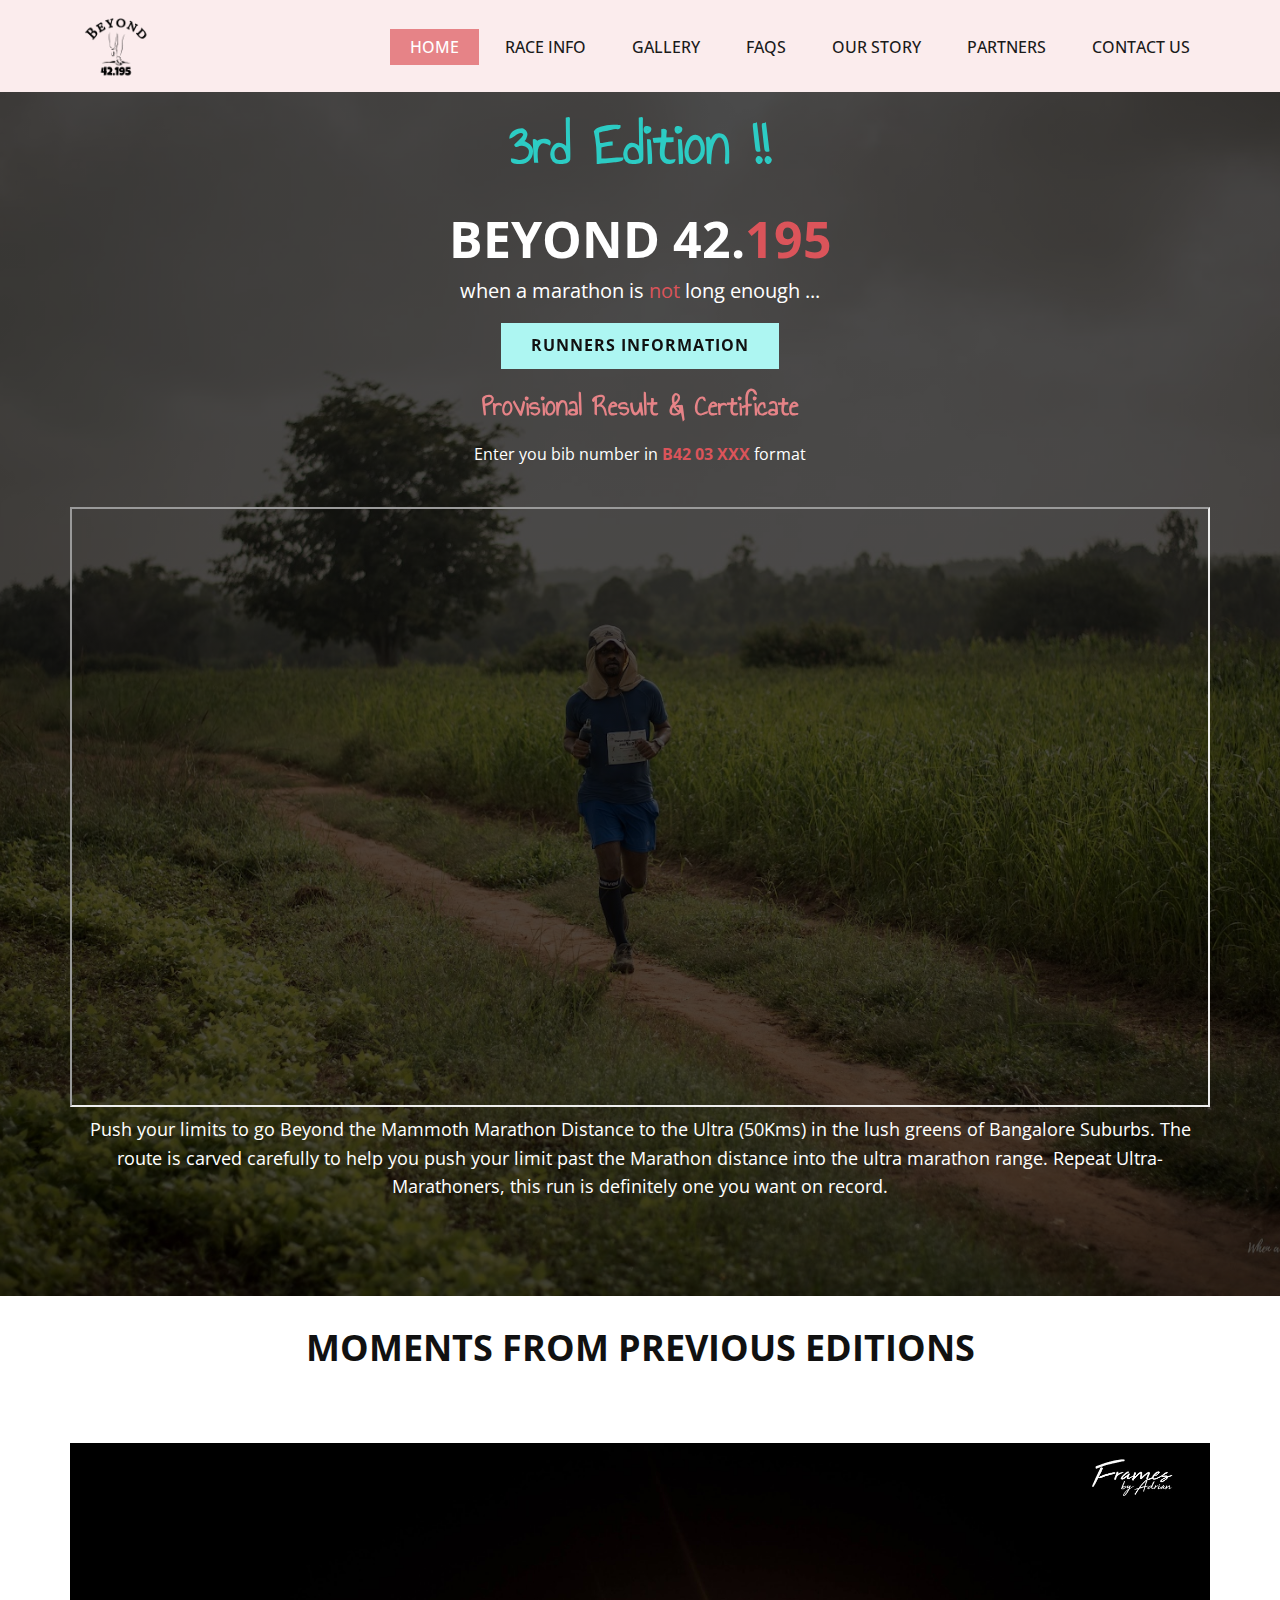
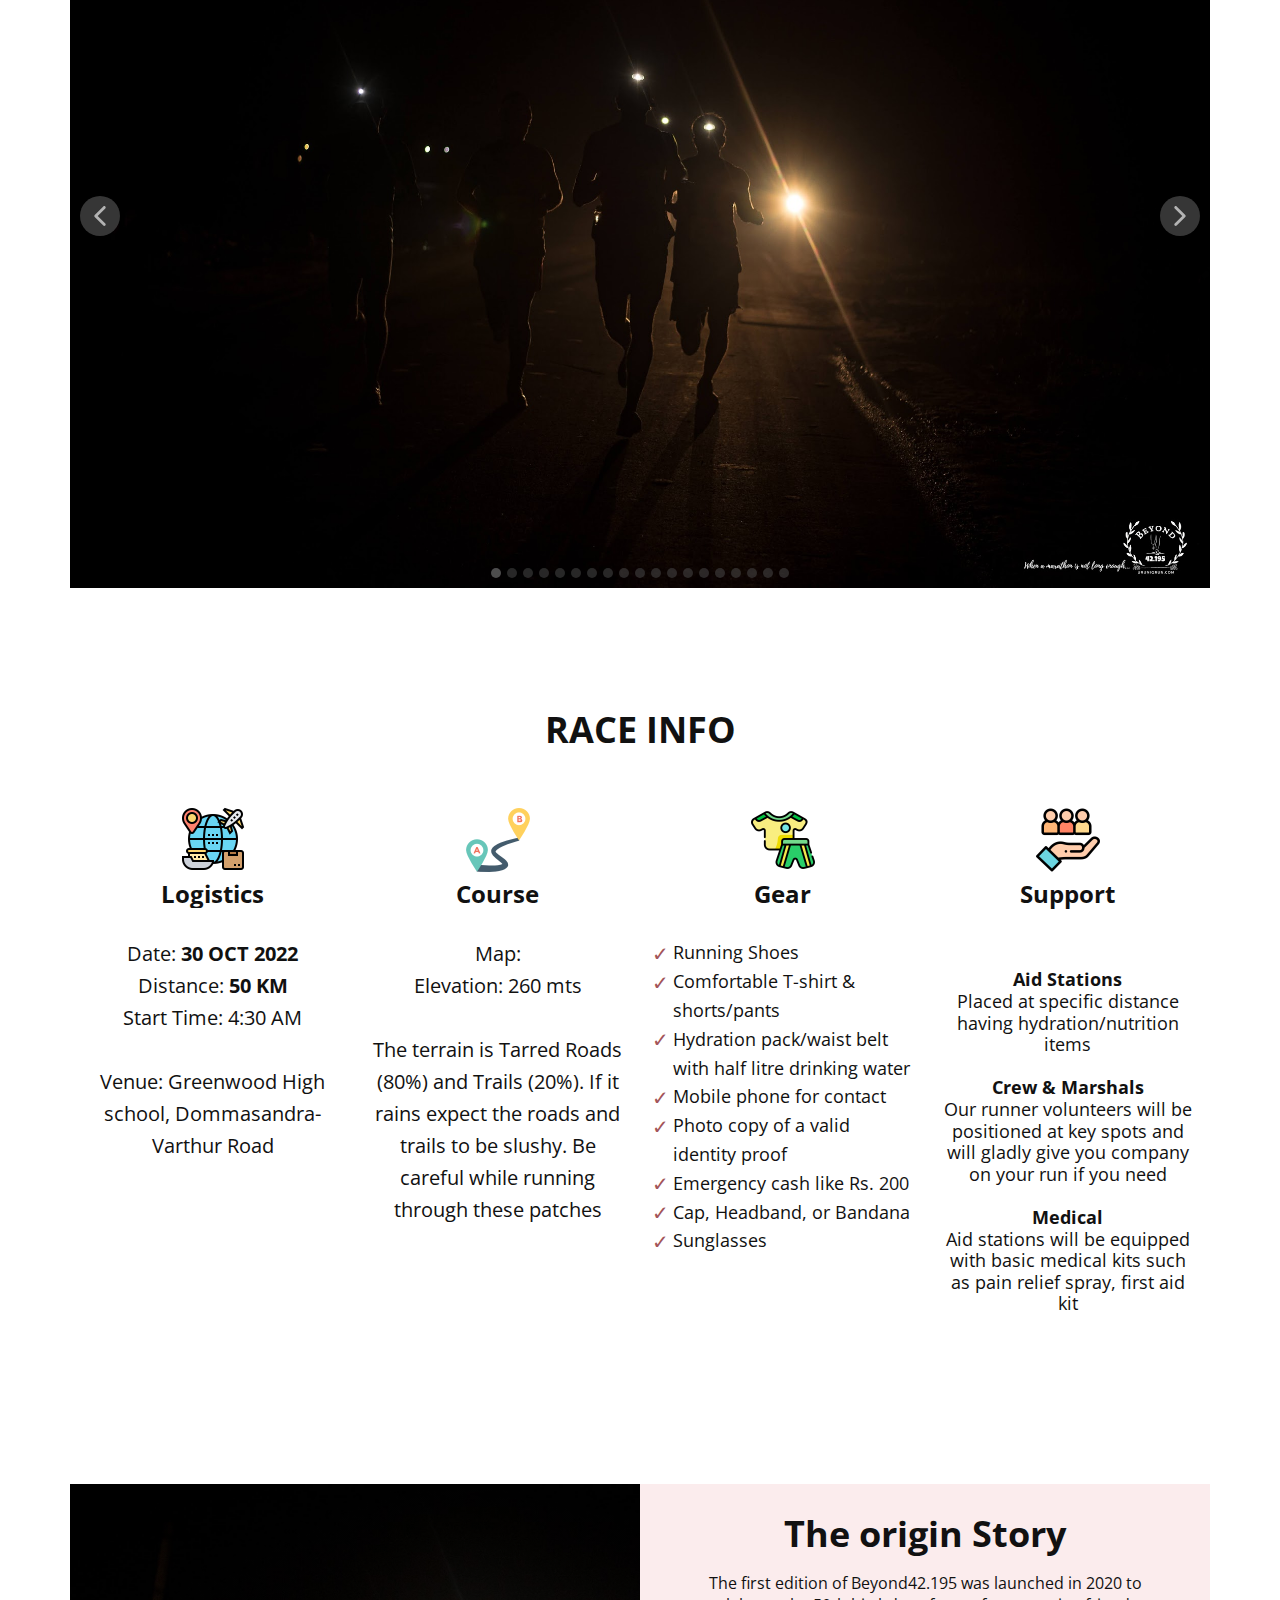
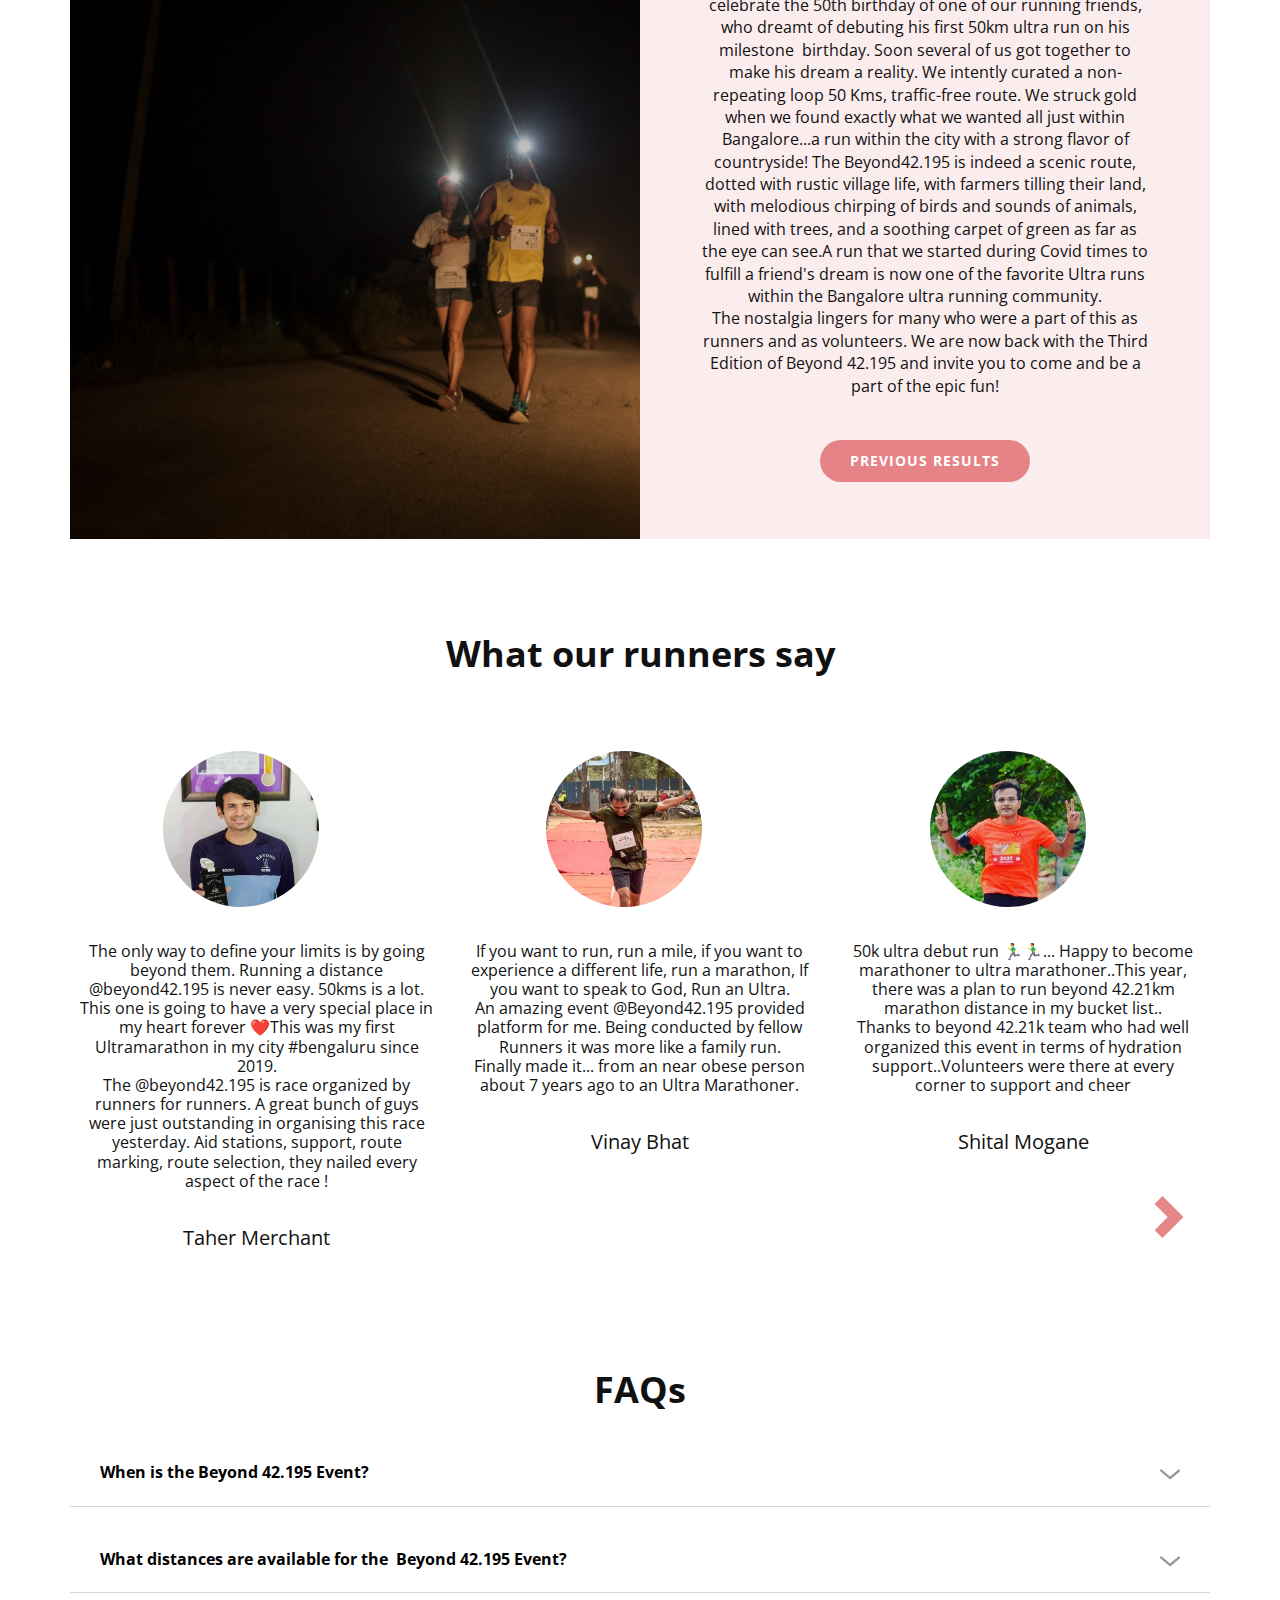
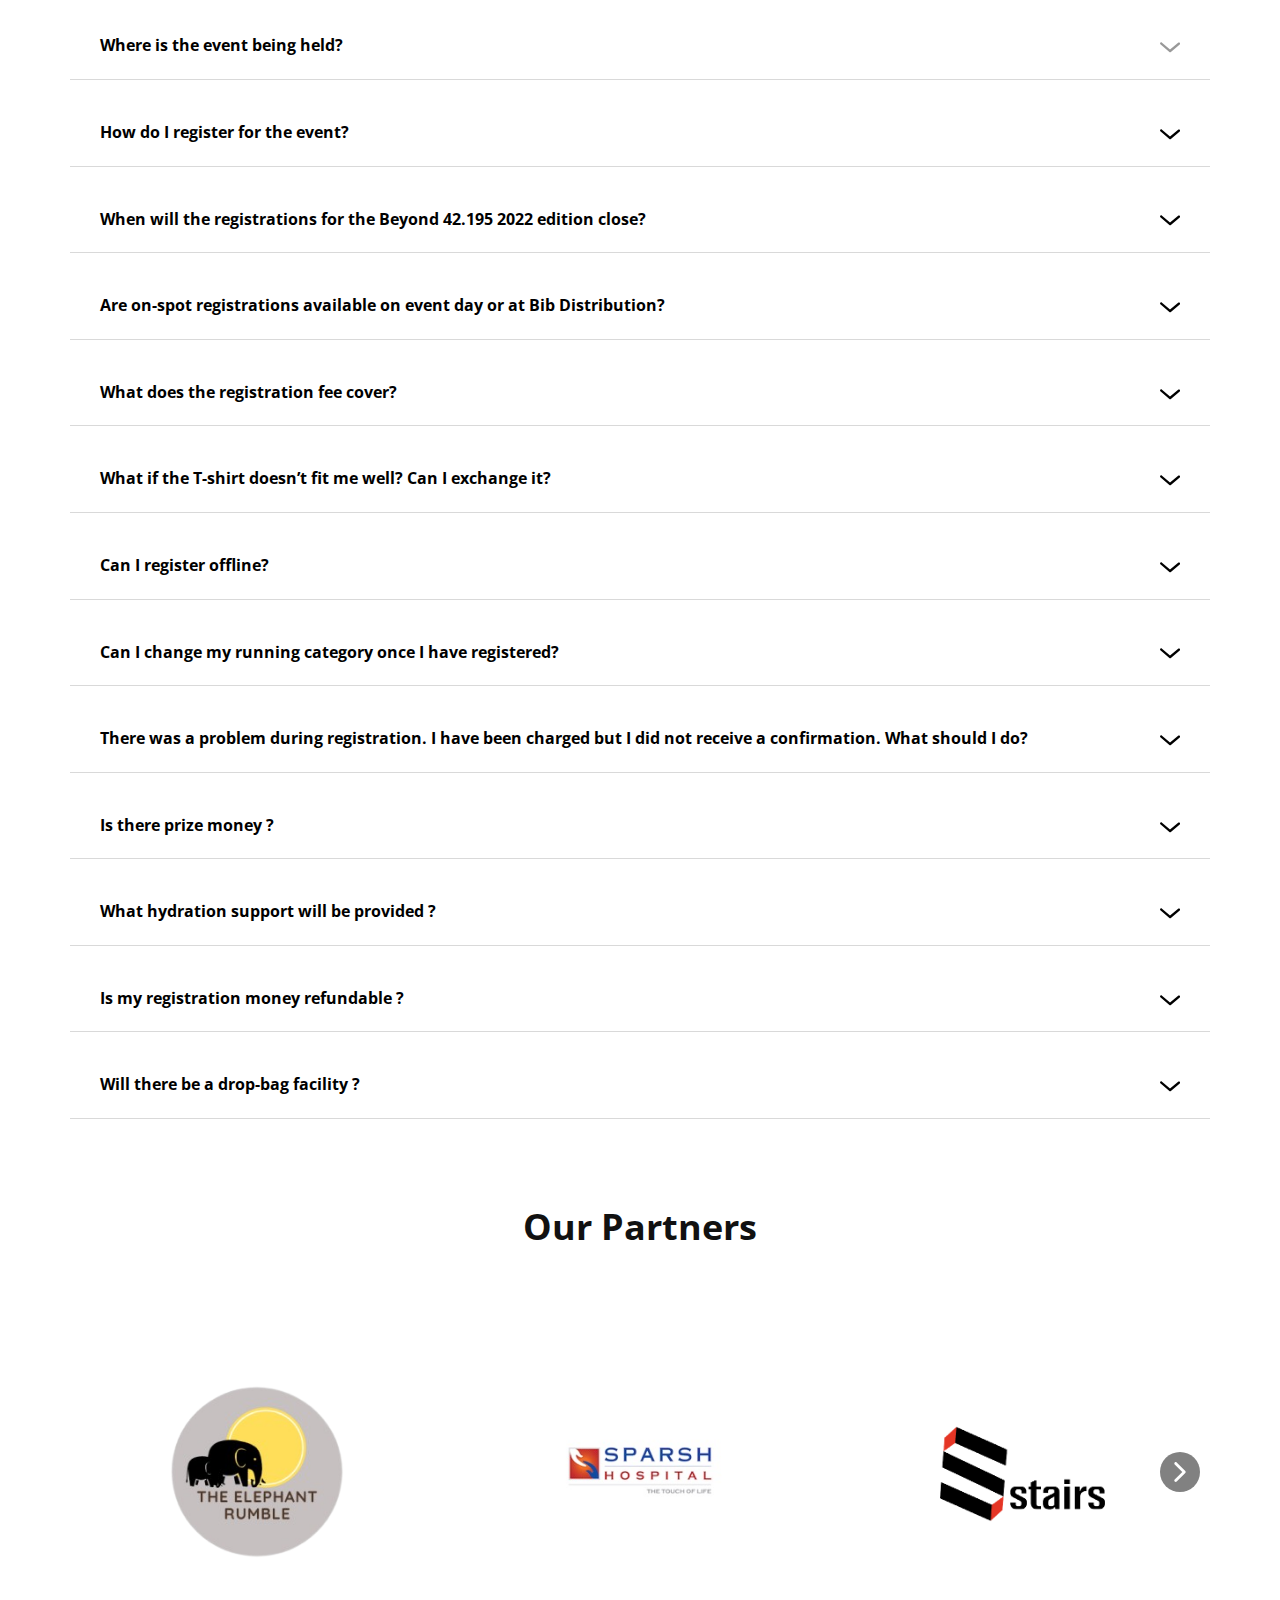
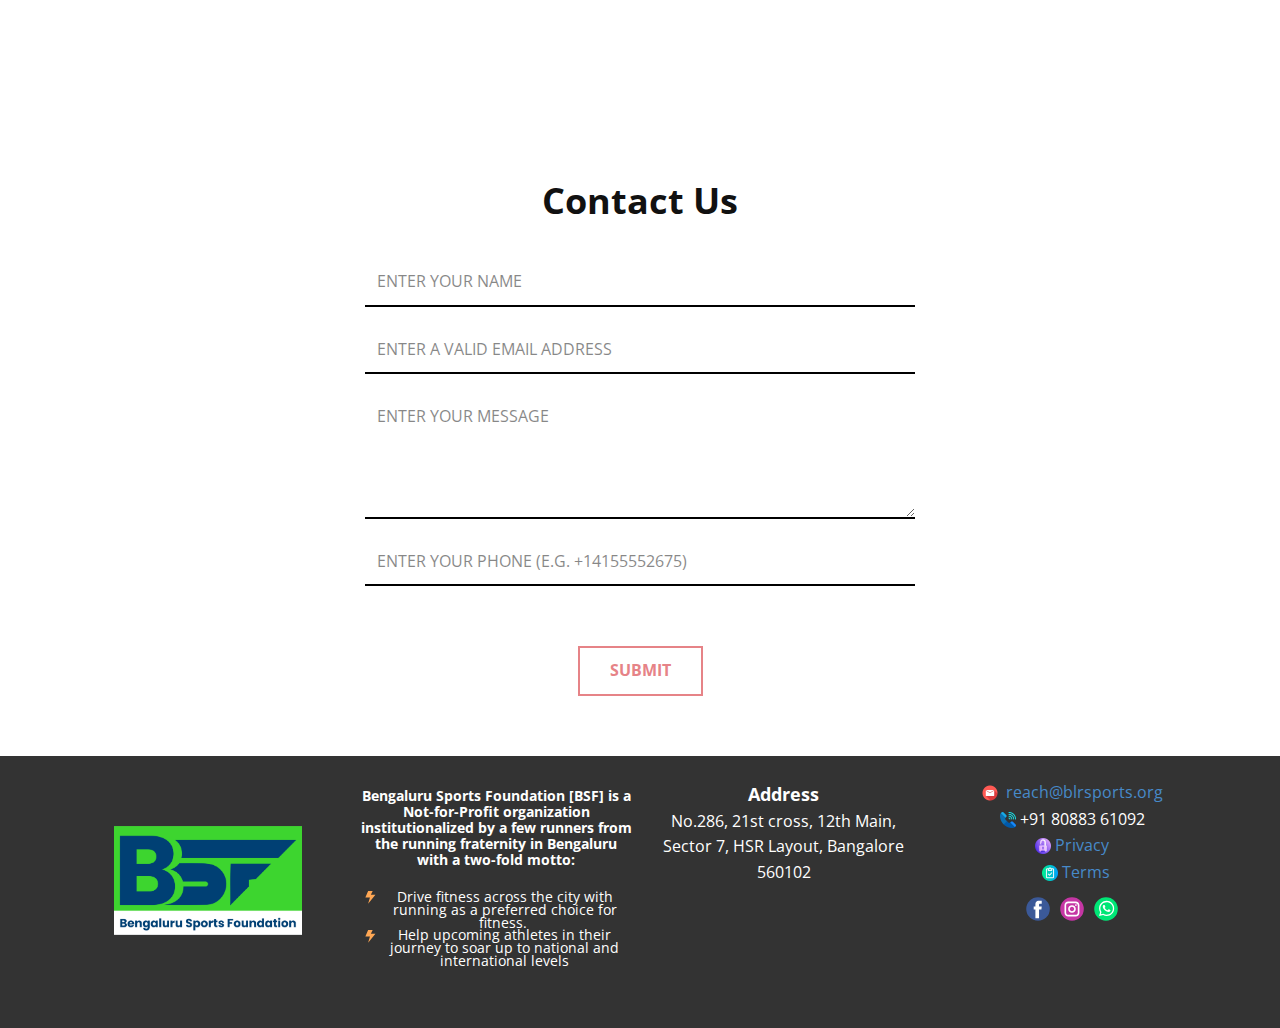
<file: Home.html>
<!DOCTYPE html>
<html style="font-size: 16px;" lang="en">

<head>
  <meta name="viewport" content="width=device-width, initial-scale=1.0">
  <meta charset="utf-8">
  <meta name="keywords" content="marathon ultrathon ultramarathon bengalurumarathon ultrarunning">
  <meta name="description" content="">
  <title>Home</title>
  <!-- Google Tag Manager -->
  <script>(function (w, d, s, l, i) {
      w[l] = w[l] || []; w[l].push({
        'gtm.start':
          new Date().getTime(), event: 'gtm.js'
      }); var f = d.getElementsByTagName(s)[0],
        j = d.createElement(s), dl = l != 'dataLayer' ? '&l=' + l : ''; j.async = true; j.src =
          'https://www.googletagmanager.com/gtm.js?id=' + i + dl; f.parentNode.insertBefore(j, f);
    })(window, document, 'script', 'dataLayer', 'G-LGQGJTBMJ5');</script>
  <!-- End Google Tag Manager -->
  <link rel="stylesheet" href="nicepage.css" media="screen">
  <link rel="stylesheet" href="Home.css" media="screen">
  <script class="u-script" type="text/javascript" src="jquery.js" defer=""></script>
  <script class="u-script" type="text/javascript" src="nicepage.js" defer=""></script>
  <meta name="generator" content="Nicepage 4.13.4, nicepage.com">
  <link rel="icon" href="images/favicon.png">
  <link id="u-theme-google-font" rel="stylesheet"
    href="https://fonts.googleapis.com/css?family=Roboto:100,100i,300,300i,400,400i,500,500i,700,700i,900,900i|Open+Sans:300,300i,400,400i,500,500i,600,600i,700,700i,800,800i">
  <link id="u-page-google-font" rel="stylesheet"
    href="https://fonts.googleapis.com/css?family=Open+Sans:300,300i,400,400i,500,500i,600,600i,700,700i,800,800i|Open+Sans:300,300i,400,400i,500,500i,600,600i,700,700i,800,800i|Annie+Use+Your+Telescope:400">









  <script type="application/ld+json">{
		"@context": "http://schema.org",
		"@type": "Organization",
		"name": "Beyond 42 - A BSF event",
		"logo": "images/logo.png",
		"sameAs": [
				"https://www.facebook.com/Beyond42195-102800038735373/",
				"https://www.instagram.com/beyond42.195/",
				"https://wa.me/8088361092"
		]
}</script>
  <meta name="theme-color" content="#478ac9">
  <meta property="og:title" content="Home">
  <meta property="og:description" content="">
  <meta property="og:type" content="website">
</head>

<body data-home-page="Home.html" data-home-page-title="Home" class="u-body u-xl-mode">
  <!-- Google Tag Manager (noscript) -->
  <noscript><iframe src="https://www.googletagmanager.com/ns.html?id=G-LGQGJTBMJ5" height="0" width="0"
      style="display:none;visibility:hidden"></iframe></noscript>
  <!-- End Google Tag Manager (noscript) -->
  <header class="u-align-right u-clearfix u-header u-palette-2-light-3 u-sticky u-sticky-6d81 u-header" id="sec-6bc1">
    <div class="u-clearfix u-sheet u-valign-middle u-sheet-1">
      <nav class="u-align-right u-menu u-menu-dropdown u-menu-open-right u-offcanvas u-menu-1"
        data-responsive-from="MD">
        <div class="menu-collapse"
          style="font-size: 1rem; letter-spacing: 0px; text-transform: uppercase; font-weight: 500;">
          <a class="u-button-style u-custom-active-border-color u-custom-active-color u-custom-border u-custom-border-color u-custom-borders u-custom-hover-border-color u-custom-hover-color u-custom-left-right-menu-spacing u-custom-padding-bottom u-custom-text-active-color u-custom-text-color u-custom-text-hover-color u-custom-top-bottom-menu-spacing u-nav-link u-text-active-palette-1-base u-text-hover-palette-2-base"
            href="#">
            <svg class="u-svg-link" viewBox="0 0 24 24">
              <use xmlns:xlink="http://www.w3.org/1999/xlink" xlink:href="#menu-hamburger"></use>
            </svg>
            <svg class="u-svg-content" version="1.1" id="menu-hamburger" viewBox="0 0 16 16" x="0px" y="0px"
              xmlns:xlink="http://www.w3.org/1999/xlink" xmlns="http://www.w3.org/2000/svg">
              <g>
                <rect y="1" width="16" height="2"></rect>
                <rect y="7" width="16" height="2"></rect>
                <rect y="13" width="16" height="2"></rect>
              </g>
            </svg>
          </a>
        </div>
        <div class="u-custom-menu u-nav-container">
          <ul class="u-nav u-spacing-2 u-unstyled u-nav-1">
            <li class="u-nav-item"><a
                class="u-active-palette-2-light-1 u-border-active-grey-90 u-border-hover-grey-50 u-border-no-left u-border-no-right u-border-no-top u-button-style u-hover-palette-2-light-2 u-nav-link u-text-active-white u-text-grey-90 u-text-hover-white"
                href="Home.html#landing" data-page-id="2888325626" style="padding: 10px 20px;">Home</a>
            </li>
            <li class="u-nav-item"><a
                class="u-active-palette-2-light-1 u-border-active-grey-90 u-border-hover-grey-50 u-border-no-left u-border-no-right u-border-no-top u-button-style u-hover-palette-2-light-2 u-nav-link u-text-active-white u-text-grey-90 u-text-hover-white"
                href="Home.html#race-info" data-page-id="2888325626" style="padding: 10px 20px;">Race Info</a>
            </li>
            <li class="u-nav-item"><a
                class="u-active-palette-2-light-1 u-border-active-grey-90 u-border-hover-grey-50 u-border-no-left u-border-no-right u-border-no-top u-button-style u-hover-palette-2-light-2 u-nav-link u-text-active-white u-text-grey-90 u-text-hover-white"
                href="Home.html#carousel-d2d5" data-page-id="2888325626" style="padding: 10px 20px;">Gallery</a>
            </li>
            <li class="u-nav-item"><a
                class="u-active-palette-2-light-1 u-border-active-grey-90 u-border-hover-grey-50 u-border-no-left u-border-no-right u-border-no-top u-button-style u-hover-palette-2-light-2 u-nav-link u-text-active-white u-text-grey-90 u-text-hover-white"
                href="Home.html#faq" data-page-id="2888325626" style="padding: 10px 20px;">FAQs</a>
            </li>
            <li class="u-nav-item"><a
                class="u-active-palette-2-light-1 u-border-active-grey-90 u-border-hover-grey-50 u-border-no-left u-border-no-right u-border-no-top u-button-style u-hover-palette-2-light-2 u-nav-link u-text-active-white u-text-grey-90 u-text-hover-white"
                href="Home.html#our-story" data-page-id="2888325626" style="padding: 10px 20px;">Our Story</a>
            </li>
            <li class="u-nav-item"><a
                class="u-active-palette-2-light-1 u-border-active-grey-90 u-border-hover-grey-50 u-border-no-left u-border-no-right u-border-no-top u-button-style u-hover-palette-2-light-2 u-nav-link u-text-active-white u-text-grey-90 u-text-hover-white"
                href="Home.html#partners" data-page-id="2888325626" style="padding: 10px 20px;">Partners</a>
            </li>
            <li class="u-nav-item"><a
                class="u-active-palette-2-light-1 u-border-active-grey-90 u-border-hover-grey-50 u-border-no-left u-border-no-right u-border-no-top u-button-style u-hover-palette-2-light-2 u-nav-link u-text-active-white u-text-grey-90 u-text-hover-white"
                href="Home.html#contact" data-page-id="2888325626" style="padding: 10px 20px;">Contact Us</a>
            </li>
          </ul>
        </div>
        <div class="u-custom-menu u-nav-container-collapse">
          <div class="u-black u-container-style u-inner-container-layout u-opacity u-opacity-95 u-sidenav">
            <div class="u-inner-container-layout u-sidenav-overflow">
              <div class="u-menu-close"></div>
              <ul class="u-align-center u-nav u-popupmenu-items u-unstyled u-nav-2">
                <li class="u-nav-item"><a class="u-button-style u-nav-link" href="Home.html#landing"
                    data-page-id="2888325626">Home</a>
                </li>
                <li class="u-nav-item"><a class="u-button-style u-nav-link" href="Home.html#race-info"
                    data-page-id="2888325626">Race Info</a>
                </li>
                <li class="u-nav-item"><a class="u-button-style u-nav-link" href="Home.html#carousel-d2d5"
                    data-page-id="2888325626">Gallery</a>
                </li>
                <li class="u-nav-item"><a class="u-button-style u-nav-link" href="Home.html#faq"
                    data-page-id="2888325626">FAQs</a>
                </li>
                <li class="u-nav-item"><a class="u-button-style u-nav-link" href="Home.html#our-story"
                    data-page-id="2888325626">Our Story</a>
                </li>
                <li class="u-nav-item"><a class="u-button-style u-nav-link" href="Home.html#partners"
                    data-page-id="2888325626">Partners</a>
                </li>
                <li class="u-nav-item"><a class="u-button-style u-nav-link" href="Home.html#contact"
                    data-page-id="2888325626">Contact Us</a>
                </li>
              </ul>
            </div>
          </div>
          <div class="u-black u-menu-overlay u-opacity u-opacity-70"></div>
        </div>
      </nav>
      <a href="Home.html#landing" data-page-id="2888325626" class="u-image u-logo u-image-1" data-image-width="316"
        data-image-height="316" title="Home">
        <img src="images/logo.png" class="u-logo-image u-logo-image-1">
      </a>
    </div>
  </header>
  <section class="u-align-center u-clearfix u-image u-shading u-section-1" src="" id="landing" data-image-width="1920"
    data-image-height="1282">
    <div class="u-clearfix u-sheet u-sheet-1">
      <h1 class="u-custom-font u-text u-text-default u-text-palette-4-dark-1 u-title u-text-1"
        data-animation-name="bounceIn" data-animation-duration="2250" data-animation-direction=""> 3rd Edition !!</h1>
      <h1 class="u-custom-font u-font-open-sans u-text u-title u-text-2" data-animation-out="1">BEYOND 42.<span
          class="u-text-palette-2-base">195</span>
      </h1>
      <h5 class="u-align-center u-text u-text-3">when a marathon is <span class="u-text-palette-2-base">not</span> long
        enough ...
      </h5>
      <a href="Runners-Information.html" data-page-id="724113650"
        class="u-border-none u-btn u-button-style u-hover-palette-4-light-1 u-palette-4-light-2 u-btn-2" target="_blank"
        data-animation-name="bounceIn" data-animation-duration="1000" data-animation-direction="">RUNNERS INFORMATION</a>
        <h1 class="u-custom-font u-text u-text-default u-text-palette-4-dark-1 u-text-1" data-animation-name="pulse"
          data-animation-duration="1000" data-animation-direction="" style="font-size: 30px;"> <a
            href="https://www.alpharacingsolution.com/event/bib/1ef8915f-f7c4-4e3d-87b5-63c9c94d4f43/?noheader=true"
            class="u-active-none u-border-none u-btn u-button-link u-button-style u-hover-none u-none u-text-hover-palette-2-light-2 u-text-palette-2-light-1 u-btn-3">Provisional
            Result & Certificate</a></h1>
            <p>Enter you bib number in <strong class="u-text-palette-2-base">B42 03 XXX</strong> format</p>
            <iframe src="https://www.alpharacingsolution.com/event/bib/1ef8915f-f7c4-4e3d-87b5-63c9c94d4f43/?noheader=true"
              style="height: 600px; width: 100%; margin-top: 20px;" title="Beyond 42.195 2022"></iframe>
      <p class="u-align-center u-text u-text-4" style="margin-top: 0px;"> Push your limits to go Beyond the Mammoth Marathon Distance to the
        Ultra (50Kms) in the lush greens of Bangalore ​Suburbs. The route is carved carefully to help you push your
        limit past the Marathon distance into the ultra marathon range. Repeat Ultra-Marathoners, this run is definitely
        one you want on record.</p>
    </div>
  </section>
  <section class="u-align-center u-clearfix u-section-2" id="gallery">
    <div class="u-clearfix u-sheet u-sheet-1">
      <h2 class="u-text u-text-1">Moments from previous editions</h2>
      <h2 class="u-text u-text-2">Sample Headline</h2>
      <div
        class="u-carousel u-expanded-width u-gallery u-gallery-slider u-layout-carousel u-lightbox u-no-transition u-show-text-on-hover u-gallery-1"
        id="carousel-d2d5" data-interval="5000" data-u-ride="carousel">
        <ol class="u-absolute-hcenter u-carousel-indicators u-carousel-indicators-1">
          <li data-u-target="#carousel-d2d5" data-u-slide-to="0" class="u-active u-grey-70 u-shape-circle"
            style="width: 10px; height: 10px;"></li>
          <li data-u-target="#carousel-d2d5" data-u-slide-to="1" class="u-grey-70 u-shape-circle"
            style="width: 10px; height: 10px;"></li>
          <li data-u-target="#carousel-d2d5" data-u-slide-to="2" class="u-grey-70 u-shape-circle"
            style="width: 10px; height: 10px;"></li>
          <li data-u-target="#carousel-d2d5" data-u-slide-to="3" class="u-grey-70 u-shape-circle"
            style="width: 10px; height: 10px;"></li>
          <li data-u-target="#carousel-d2d5" data-u-slide-to="4" class="u-grey-70 u-shape-circle"
            style="width: 10px; height: 10px;"></li>
          <li data-u-target="#carousel-d2d5" data-u-slide-to="5" class="u-grey-70 u-shape-circle"
            style="width: 10px; height: 10px;"></li>
          <li data-u-target="#carousel-d2d5" data-u-slide-to="6" class="u-grey-70 u-shape-circle"
            style="width: 10px; height: 10px;"></li>
          <li data-u-target="#carousel-d2d5" data-u-slide-to="7" class="u-grey-70 u-shape-circle"
            style="width: 10px; height: 10px;"></li>
          <li data-u-target="#carousel-d2d5" data-u-slide-to="8" class="u-grey-70 u-shape-circle"
            style="width: 10px; height: 10px;"></li>
          <li data-u-target="#carousel-d2d5" data-u-slide-to="9" class="u-grey-70 u-shape-circle"
            style="width: 10px; height: 10px;"></li>
          <li data-u-target="#carousel-d2d5" data-u-slide-to="10" class="u-grey-70 u-shape-circle"
            style="width: 10px; height: 10px;"></li>
          <li data-u-target="#carousel-d2d5" data-u-slide-to="11" class="u-grey-70 u-shape-circle"
            style="width: 10px; height: 10px;"></li>
          <li data-u-target="#carousel-d2d5" data-u-slide-to="12" class="u-grey-70 u-shape-circle"
            style="width: 10px; height: 10px;"></li>
          <li data-u-target="#carousel-d2d5" data-u-slide-to="13" class="u-grey-70 u-shape-circle"
            style="width: 10px; height: 10px;"></li>
          <li data-u-target="#carousel-d2d5" data-u-slide-to="14" class="u-grey-70 u-shape-circle"
            style="width: 10px; height: 10px;"></li>
          <li data-u-target="#carousel-d2d5" data-u-slide-to="15" class="u-grey-70 u-shape-circle"
            style="width: 10px; height: 10px;"></li>
          <li data-u-target="#carousel-d2d5" data-u-slide-to="16" class="u-grey-70 u-shape-circle"
            style="width: 10px; height: 10px;"></li>
          <li data-u-target="#carousel-d2d5" data-u-slide-to="17" class="u-grey-70 u-shape-circle"
            style="width: 10px; height: 10px;"></li>
          <li data-u-target="#carousel-d2d5" data-u-slide-to="18" class="u-grey-70 u-shape-circle"
            style="width: 10px; height: 10px;"></li>
        </ol>
        <div class="u-carousel-inner u-gallery-inner" role="listbox">
          <div class="u-active u-carousel-item u-effect-fade u-gallery-item u-carousel-item-1" data-image-width="2241"
            data-image-height="1496">
            <div class="u-back-slide">
              <img class="u-back-image u-expanded" src="images/301.jpeg" alt="While the world is still sleeping">
            </div>
            <div class="u-align-center u-over-slide u-shading u-valign-bottom u-over-slide-1">
              <h3 class="u-gallery-heading">While the world is still sleeping</h3>
              <p class="u-gallery-text"></p>
            </div>
            <style data-mode="XL"></style>
            <style data-mode="LG"></style>
            <style data-mode="MD"></style>
            <style data-mode="SM"></style>
            <style data-mode="XS"></style>
          </div>
          <div class="u-carousel-item u-effect-fade u-gallery-item u-carousel-item-2">
            <div class="u-back-slide" data-image-width="2074" data-image-height="1383">
              <img class="u-back-image u-expanded" src="images/1.jpeg">
            </div>
            <div class="u-align-center u-over-slide u-shading u-valign-bottom u-over-slide-2">
              <h3 class="u-gallery-heading">We start off !!</h3>
              <p class="u-gallery-text"></p>
            </div>
          </div>
          <div class="u-carousel-item u-effect-fade u-gallery-item u-carousel-item-3" data-image-width="2070"
            data-image-height="1382">
            <div class="u-back-slide" data-image-width="1920" data-image-height="1282">
              <img class="u-back-image u-expanded" src="images/302.jpeg" alt="Through the villages">
            </div>
            <div class="u-align-center u-over-slide u-shading u-valign-bottom u-over-slide-3">
              <h3 class="u-gallery-heading">Through the villages</h3>
              <p class="u-gallery-text">But first, let me take Gow Maataa’s blessing :)</p>
            </div>
            <style data-mode="XL"></style>
            <style data-mode="LG"></style>
            <style data-mode="MD"></style>
            <style data-mode="SM"></style>
            <style data-mode="XS"></style>
          </div>
          <div class="u-carousel-item u-effect-fade u-gallery-item u-carousel-item-4" data-image-width="2070"
            data-image-height="1382">
            <div class="u-back-slide">
              <img class="u-back-image u-expanded" src="images/303.jpeg" alt="Our 4AM #happy volunteers">
            </div>
            <div class="u-align-center u-over-slide u-shading u-valign-bottom u-over-slide-4">
              <h3 class="u-gallery-heading">Our 4AM #happy volunteers</h3>
              <p class="u-gallery-text">You are a runner, but not running event, come cheer for the runners; Volunteer!
              </p>
            </div>
            <style data-mode="XL"></style>
            <style data-mode="LG"></style>
            <style data-mode="MD"></style>
            <style data-mode="SM"></style>
            <style data-mode="XS"></style>
          </div>
          <div class="u-carousel-item u-effect-fade u-gallery-item u-carousel-item-5" data-image-width="1920"
            data-image-height="1280">
            <div class="u-back-slide" data-image-width="1920" data-image-height="1280">
              <img class="u-back-image u-expanded" src="images/5.jpeg" alt="First sun rays">
            </div>
            <div class="u-align-center u-over-slide u-shading u-valign-bottom u-over-slide-5">
              <h3 class="u-gallery-heading">First sun rays</h3>
              <p class="u-gallery-text"></p>
            </div>
            <style data-mode="XL" data-visited="true"></style>
            <style data-mode="LG" data-visited="true"></style>
            <style data-mode="MD"></style>
            <style data-mode="SM"></style>
            <style data-mode="XS"></style>
          </div>
          <div class="u-carousel-item u-effect-fade u-gallery-item u-carousel-item-6" data-image-width="2073"
            data-image-height="1382">
            <div class="u-back-slide" data-image-width="1920" data-image-height="1280">
              <img class="u-back-image u-expanded" src="images/304.jpeg"
                alt=" I usually have my serious-runner face on">
            </div>
            <div class="u-align-center u-over-slide u-shading u-valign-bottom u-over-slide-6">
              <h3 class="u-gallery-heading"> I usually have my serious-runner face on</h3>
              <p class="u-gallery-text">But Beyond 42.195… I smiled all through!</p>
            </div>
            <style data-mode="XL"></style>
            <style data-mode="LG"></style>
            <style data-mode="MD"></style>
            <style data-mode="SM"></style>
            <style data-mode="XS"></style>
          </div>
          <div class="u-carousel-item u-effect-fade u-gallery-item u-carousel-item-7">
            <div class="u-back-slide" data-image-width="1920" data-image-height="1280">
              <img class="u-back-image u-expanded" src="images/2.jpeg" alt="Effortless sheer joy">
            </div>
            <div class="u-align-center u-over-slide u-shading u-valign-bottom u-over-slide-7">
              <h3 class="u-gallery-heading">Effortless sheer joy</h3>
              <p class="u-gallery-text">Yes, we matched our attire, our pace and of course the smiles!</p>
            </div>
          </div>
          <div class="u-carousel-item u-effect-fade u-gallery-item u-carousel-item-8" data-image-width="1920"
            data-image-height="1282">
            <div class="u-back-slide" data-image-width="1920" data-image-height="1280">
              <img class="u-back-image u-expanded" src="images/3.jpeg" alt="This pic though">
            </div>
            <div class="u-align-center u-over-slide u-shading u-valign-bottom u-over-slide-8">
              <h3 class="u-gallery-heading">This pic though</h3>
              <p class="u-gallery-text">Yes, also we click great pics of you!</p>
            </div>
            <style data-mode="XL" data-visited="true"></style>
            <style data-mode="LG" data-visited="true"></style>
            <style data-mode="MD"></style>
            <style data-mode="SM"></style>
            <style data-mode="XS"></style>
          </div>
          <div class="u-carousel-item u-effect-fade u-gallery-item u-carousel-item-9" data-image-width="1920"
            data-image-height="1280">
            <div class="u-back-slide" data-image-width="1920" data-image-height="1280">
              <img class="u-back-image u-expanded" src="images/6.jpeg" alt="Also Yes again to the scenic route">
            </div>
            <div class="u-align-center u-over-slide u-shading u-valign-bottom u-over-slide-9">
              <h3 class="u-gallery-heading">Also Yes again to the scenic route</h3>
              <p class="u-gallery-text"></p>
            </div>
            <style data-mode="XL" data-visited="true"></style>
            <style data-mode="LG" data-visited="true"></style>
            <style data-mode="MD"></style>
            <style data-mode="SM"></style>
            <style data-mode="XS"></style>
          </div>
          <div class="u-carousel-item u-effect-fade u-gallery-item u-carousel-item-10" data-image-width="1920"
            data-image-height="1280">
            <div class="u-back-slide">
              <img class="u-back-image u-expanded" src="images/9.jpeg" alt="We support you everywhere">
            </div>
            <div class="u-align-center u-over-slide u-shading u-valign-bottom u-over-slide-10">
              <h3 class="u-gallery-heading">We support you everywhere</h3>
              <p class="u-gallery-text">Our mini Aid stations</p>
            </div>
            <style data-mode="XL" data-visited="true"></style>
            <style data-mode="LG" data-visited="true"></style>
            <style data-mode="MD"></style>
            <style data-mode="SM"></style>
            <style data-mode="XS"></style>
          </div>
          <div class="u-carousel-item u-effect-fade u-gallery-item u-carousel-item-11" data-image-width="1920"
            data-image-height="1280">
            <div class="u-back-slide">
              <img class="u-back-image u-expanded" src="images/8.jpeg" alt="Get smitten by green">
            </div>
            <div class="u-align-center u-over-slide u-shading u-valign-bottom u-over-slide-11">
              <h3 class="u-gallery-heading">Get smitten by green</h3>
              <p class="u-gallery-text"></p>
            </div>
            <style data-mode="XL" data-visited="true"></style>
            <style data-mode="LG" data-visited="true"></style>
            <style data-mode="MD"></style>
            <style data-mode="SM"></style>
            <style data-mode="XS"></style>
          </div>
          <div class="u-carousel-item u-effect-fade u-gallery-item u-carousel-item-12" data-image-width="1920"
            data-image-height="1280">
            <div class="u-back-slide" data-image-width="1920" data-image-height="1282">
              <img class="u-back-image u-expanded" src="images/4.jpeg" alt="Are those pastries?">
            </div>
            <div class="u-align-center u-over-slide u-shading u-valign-bottom u-over-slide-12">
              <h3 class="u-gallery-heading">Are those pastries?</h3>
              <p class="u-gallery-text">Oh Yes, we love to spoil our runners :)</p>
            </div>
            <style data-mode="XL" data-visited="true"></style>
            <style data-mode="LG" data-visited="true"></style>
            <style data-mode="MD"></style>
            <style data-mode="SM"></style>
            <style data-mode="XS"></style>
          </div>
          <div class="u-carousel-item u-effect-fade u-gallery-item u-carousel-item-13" data-image-width="1920"
            data-image-height="1282">
            <div class="u-back-slide">
              <img class="u-back-image u-expanded" src="images/12.jpeg" alt="Cool shades !">
            </div>
            <div class="u-align-center u-over-slide u-shading u-valign-bottom u-over-slide-13">
              <h3 class="u-gallery-heading">Cool shades !</h3>
              <p class="u-gallery-text"></p>
            </div>
            <style data-mode="XL" data-visited="true"></style>
            <style data-mode="LG" data-visited="true"></style>
            <style data-mode="MD"></style>
            <style data-mode="SM"></style>
            <style data-mode="XS"></style>
          </div>
          <div class="u-carousel-item u-effect-fade u-gallery-item u-carousel-item-14" data-image-width="1920"
            data-image-height="1282">
            <div class="u-back-slide">
              <img class="u-back-image u-expanded" src="images/11.jpeg" alt="Gorgeous right?">
            </div>
            <div class="u-align-center u-over-slide u-shading u-valign-bottom u-over-slide-14">
              <h3 class="u-gallery-heading">Gorgeous right?</h3>
              <p class="u-gallery-text">Told you !</p>
            </div>
            <style data-mode="XL" data-visited="true"></style>
            <style data-mode="LG" data-visited="true"></style>
            <style data-mode="MD"></style>
            <style data-mode="SM"></style>
            <style data-mode="XS"></style>
          </div>
          <div class="u-carousel-item u-effect-fade u-gallery-item u-carousel-item-15" data-image-width="1920"
            data-image-height="1282">
            <div class="u-back-slide">
              <img class="u-back-image u-expanded" src="images/14.jpeg" alt="">
            </div>
            <div class="u-align-center u-over-slide u-shading u-valign-bottom u-over-slide-15">
              <h3 class="u-gallery-heading"></h3>
              <p class="u-gallery-text"></p>
            </div>
            <style data-mode="XL" data-visited="true"></style>
            <style data-mode="LG" data-visited="true"></style>
            <style data-mode="MD"></style>
            <style data-mode="SM"></style>
            <style data-mode="XS"></style>
          </div>
          <div class="u-carousel-item u-effect-fade u-gallery-item u-carousel-item-16" data-image-width="2073"
            data-image-height="1382">
            <div class="u-back-slide">
              <img class="u-back-image u-expanded" src="images/306.jpeg"
                alt="Tender Coconut when you need it the most!">
            </div>
            <div class="u-align-center u-over-slide u-shading u-valign-bottom u-over-slide-16">
              <h3 class="u-gallery-heading">Tender Coconut when you need it the most!</h3>
              <p class="u-gallery-text">Oh did we not tell you that already?</p>
            </div>
            <style data-mode="XL"></style>
            <style data-mode="LG"></style>
            <style data-mode="MD"></style>
            <style data-mode="SM"></style>
            <style data-mode="XS"></style>
          </div>
          <div class="u-carousel-item u-effect-fade u-gallery-item u-carousel-item-17" data-image-width="2073"
            data-image-height="1382">
            <div class="u-back-slide">
              <img class="u-back-image u-expanded" src="images/305.jpeg" alt="Into the wild">
            </div>
            <div class="u-align-center u-over-slide u-shading u-valign-bottom u-over-slide-17">
              <h3 class="u-gallery-heading">Into the wild</h3>
              <p class="u-gallery-text">Yes, the route is scenic. We told you, right! :)</p>
            </div>
            <style data-mode="XL"></style>
            <style data-mode="LG"></style>
            <style data-mode="MD"></style>
            <style data-mode="SM"></style>
            <style data-mode="XS"></style>
          </div>
          <div class="u-carousel-item u-effect-fade u-gallery-item u-carousel-item-18" data-image-width="1920"
            data-image-height="1282">
            <div class="u-back-slide" data-image-width="1920" data-image-height="1280">
              <img class="u-back-image u-expanded" src="images/13.jpeg" alt="Personalised medals">
            </div>
            <div class="u-align-center u-over-slide u-shading u-valign-bottom u-over-slide-18">
              <h3 class="u-gallery-heading">Personalised medals</h3>
              <p class="u-gallery-text"></p>
            </div>
            <style data-mode="XL" data-visited="true"></style>
            <style data-mode="LG" data-visited="true"></style>
            <style data-mode="MD"></style>
            <style data-mode="SM"></style>
            <style data-mode="XS"></style>
          </div>
          <div class="u-carousel-item u-effect-fade u-gallery-item u-carousel-item-19" data-image-width="1920"
            data-image-height="1280">
            <div class="u-back-slide" data-image-width="1920" data-image-height="1280">
              <img class="u-back-image u-expanded" src="images/15.jpeg" alt="The Team">
            </div>
            <div class="u-align-center u-over-slide u-shading u-valign-bottom u-over-slide-19">
              <h3 class="u-gallery-heading">The Team</h3>
              <p class="u-gallery-text"></p>
            </div>
            <style data-mode="XL" data-visited="true"></style>
            <style data-mode="LG" data-visited="true"></style>
            <style data-mode="MD"></style>
            <style data-mode="SM"></style>
            <style data-mode="XS"></style>
          </div>
        </div>
        <a class="u-absolute-vcenter u-carousel-control u-carousel-control-prev u-grey-70 u-icon-circle u-opacity u-opacity-70 u-spacing-10 u-text-white u-carousel-control-1"
          href="#carousel-d2d5" role="button" data-u-slide="prev">
          <span aria-hidden="true">
            <svg viewBox="0 0 451.847 451.847">
              <path d="M97.141,225.92c0-8.095,3.091-16.192,9.259-22.366L300.689,9.27c12.359-12.359,32.397-12.359,44.751,0
c12.354,12.354,12.354,32.388,0,44.748L173.525,225.92l171.903,171.909c12.354,12.354,12.354,32.391,0,44.744
c-12.354,12.365-32.386,12.365-44.745,0l-194.29-194.281C100.226,242.115,97.141,234.018,97.141,225.92z"></path>
            </svg>
          </span>
          <span class="sr-only">
            <svg viewBox="0 0 451.847 451.847">
              <path d="M97.141,225.92c0-8.095,3.091-16.192,9.259-22.366L300.689,9.27c12.359-12.359,32.397-12.359,44.751,0
c12.354,12.354,12.354,32.388,0,44.748L173.525,225.92l171.903,171.909c12.354,12.354,12.354,32.391,0,44.744
c-12.354,12.365-32.386,12.365-44.745,0l-194.29-194.281C100.226,242.115,97.141,234.018,97.141,225.92z"></path>
            </svg>
          </span>
        </a>
        <a class="u-absolute-vcenter u-carousel-control u-carousel-control-next u-grey-70 u-icon-circle u-opacity u-opacity-70 u-spacing-10 u-text-white u-carousel-control-2"
          href="#carousel-d2d5" role="button" data-u-slide="next">
          <span aria-hidden="true">
            <svg viewBox="0 0 451.846 451.847">
              <path d="M345.441,248.292L151.154,442.573c-12.359,12.365-32.397,12.365-44.75,0c-12.354-12.354-12.354-32.391,0-44.744
L278.318,225.92L106.409,54.017c-12.354-12.359-12.354-32.394,0-44.748c12.354-12.359,32.391-12.359,44.75,0l194.287,194.284
c6.177,6.18,9.262,14.271,9.262,22.366C354.708,234.018,351.617,242.115,345.441,248.292z"></path>
            </svg>
          </span>
          <span class="sr-only">
            <svg viewBox="0 0 451.846 451.847">
              <path d="M345.441,248.292L151.154,442.573c-12.359,12.365-32.397,12.365-44.75,0c-12.354-12.354-12.354-32.391,0-44.744
L278.318,225.92L106.409,54.017c-12.354-12.359-12.354-32.394,0-44.748c12.354-12.359,32.391-12.359,44.75,0l194.287,194.284
c6.177,6.18,9.262,14.271,9.262,22.366C354.708,234.018,351.617,242.115,345.441,248.292z"></path>
            </svg>
          </span>
        </a>
      </div>
    </div>
  </section>
  <section class="u-clearfix u-section-3" id="race-info">
    <div class="u-clearfix u-sheet u-sheet-1">
      <h2 class="u-align-center u-text u-text-1">RACE INFO</h2>
      <div class="u-clearfix u-expanded-width u-layout-wrap u-layout-wrap-1">
        <div class="u-layout">
          <div class="u-layout-row">
            <div class="u-container-style u-layout-cell u-size-15 u-size-30-md u-layout-cell-1">
              <div class="u-container-layout u-valign-top u-container-layout-1"><span
                  class="u-file-icon u-icon u-icon-1"><img src="images/2166903.png" alt=""></span>
                <h4 class="u-custom-font u-font-open-sans u-text u-text-default u-text-2">Logistics</h4>
                <div class="u-align-center u-container-style u-expanded-width u-group u-white u-group-1">
                  <div class="u-container-layout u-container-layout-2">
                    <p class="u-large-text u-text u-text-variant u-text-3">Date:&nbsp;<span style="font-weight: 700;">30
                        OCT 2022</span>
                      <br>Distance:&nbsp;<span style="font-weight: 700;">50 KM</span>
                      <br>Start Time: 4:30 AM<br>
                      <br>Venue:&nbsp;<span style="font-weight: 400;">Greenwood High school, Dommasandra-Varthur Road</span>
                    </p>
                  </div>
                </div>
              </div>
            </div>
            <div class="u-container-style u-layout-cell u-size-15 u-size-30-md u-layout-cell-2">
              <div class="u-container-layout u-container-layout-3"><span class="u-file-icon u-icon u-icon-2"><img
                    src="images/608691.png" alt=""></span>
                <h4 class="u-custom-font u-font-open-sans u-text u-text-default u-text-4">Course</h4>
                <div class="u-align-center u-container-style u-expanded-width u-group u-white u-group-2">
                  <div class="u-container-layout u-container-layout-4">
                    <p class="u-large-text u-text u-text-variant u-text-5">Map: <a href="https://www.google.com/maps/d/u/1/edit?mid=12VR1QE54PCMk5CW-ls0iWC5f5fSYhig&amp;usp=sharing"></a><br>Elevation: 260 mts<br>
                      <br>The terrain is Tarred Roads (80%) and Trails (20%).&nbsp;If it rains&nbsp;expect the roads and
                      trails to be slushy. Be careful while running through these patches
                    </p>
                  </div>
                </div>
              </div>
            </div>
            <div class="u-container-style u-layout-cell u-size-15 u-size-30-md u-layout-cell-3">
              <div class="u-container-layout u-container-layout-5"><span class="u-file-icon u-icon u-icon-3"><img
                    src="images/1760036.png" alt=""></span>
                <h4 class="u-custom-font u-font-open-sans u-text u-text-default u-text-6">Gear</h4>
                <div class="u-align-left u-container-style u-expanded-width u-group u-white u-group-3">
                  <div class="u-container-layout u-valign-top u-container-layout-6">
                    <ul class="u-custom-list u-text u-text-7">
                      <li>
                        <div class="u-list-icon u-text-palette-2-dark-1">
                          <div xmlns="http://www.w3.org/2000/svg" xmlns:xlink="http://www.w3.org/1999/xlink"
                            version="1.1" xml:space="preserve" class="u-svg-content"
                            style="font-size: 1.1em; margin: -1.1em;">✓</div>
                        </div>Running Shoes
                      </li>
                      <li>
                        <div class="u-list-icon u-text-palette-2-dark-1">
                          <div xmlns="http://www.w3.org/2000/svg" xmlns:xlink="http://www.w3.org/1999/xlink"
                            version="1.1" xml:space="preserve" class="u-svg-content"
                            style="font-size: 1.1em; margin: -1.1em;">✓</div>
                        </div>Comfortable T-shirt &amp; shorts/pants
                      </li>
                      <li>
                        <div class="u-list-icon u-text-palette-2-dark-1">
                          <div xmlns="http://www.w3.org/2000/svg" xmlns:xlink="http://www.w3.org/1999/xlink"
                            version="1.1" xml:space="preserve" class="u-svg-content"
                            style="font-size: 1.1em; margin: -1.1em;">✓</div>
                        </div>Hydration pack/waist belt with half litre drinking water
                      </li>
                      <li>
                        <div class="u-list-icon u-text-palette-2-dark-1">
                          <div xmlns="http://www.w3.org/2000/svg" xmlns:xlink="http://www.w3.org/1999/xlink"
                            version="1.1" xml:space="preserve" class="u-svg-content"
                            style="font-size: 1.1em; margin: -1.1em;">✓</div>
                        </div>Mobile phone for contact
                      </li>
                      <li>
                        <div class="u-list-icon u-text-palette-2-dark-1">
                          <div xmlns="http://www.w3.org/2000/svg" xmlns:xlink="http://www.w3.org/1999/xlink"
                            version="1.1" xml:space="preserve" class="u-svg-content"
                            style="font-size: 1.1em; margin: -1.1em;">✓</div>
                        </div>Photo copy of a valid identity proof
                      </li>
                      <li>
                        <div class="u-list-icon u-text-palette-2-dark-1">
                          <div xmlns="http://www.w3.org/2000/svg" xmlns:xlink="http://www.w3.org/1999/xlink"
                            version="1.1" xml:space="preserve" class="u-svg-content"
                            style="font-size: 1.1em; margin: -1.1em;">✓</div>
                        </div>Emergency cash like Rs. 200
                      </li>
                      <li>
                        <div class="u-list-icon u-text-palette-2-dark-1">
                          <div xmlns="http://www.w3.org/2000/svg" xmlns:xlink="http://www.w3.org/1999/xlink"
                            version="1.1" xml:space="preserve" class="u-svg-content"
                            style="font-size: 1.1em; margin: -1.1em;">✓</div>
                        </div>Cap, Headband, or Bandana
                      </li>
                      <li>
                        <div class="u-list-icon u-text-palette-2-dark-1">
                          <div xmlns="http://www.w3.org/2000/svg" xmlns:xlink="http://www.w3.org/1999/xlink"
                            version="1.1" xml:space="preserve" class="u-svg-content"
                            style="font-size: 1.1em; margin: -1.1em;">✓</div>
                        </div>Sunglasses
                      </li>
                    </ul>
                  </div>
                </div>
              </div>
            </div>
            <div class="u-container-style u-layout-cell u-size-15 u-size-30-md u-layout-cell-4">
              <div class="u-container-layout u-container-layout-7"><span class="u-file-icon u-icon u-icon-4"><img
                    src="images/1605350.png" alt=""></span>
                <h4 class="u-custom-font u-font-open-sans u-text u-text-default u-text-8">Support</h4>
                <div class="u-align-center u-container-style u-group u-white u-group-4">
                  <div class="u-container-layout u-container-layout-8">
                    <h6 class="u-text u-text-9">
                      <span style="font-weight: 700;">Aid Stations</span>
                      <br>Placed at specific distance having hydration/nutrition items<br>
                      <br>
                      <span style="font-weight: 700;">Crew &amp; Marshals</span>
                      <br>Our runner volunteers will be positioned at key spots and will gladly give you company on your
                      run if you need<br>
                      <br>
                      <span style="font-weight: 700;">Medical</span>
                      <br>Aid stations will be equipped with basic medical kits such as pain relief spray, first aid
                      kit<br>
                    </h6>
                  </div>
                </div>
              </div>
            </div>
          </div>
        </div>
      </div>
    </div>
  </section>
  <section class="u-clearfix u-section-4" id="our-story">
    <div class="u-clearfix u-sheet u-sheet-1">
      <div class="u-clearfix u-expanded-width u-gutter-0 u-layout-wrap u-layout-wrap-1">
        <div class="u-layout" style="">
          <div class="u-layout-row" style="">
            <div
              class="u-align-left u-container-style u-image u-layout-cell u-left-cell u-shading u-size-30 u-size-xs-60 u-image-1"
              src="" data-image-width="2070" data-image-height="1382">
              <div class="u-container-layout u-container-layout-1" src=""></div>
            </div>
            <div
              class="u-container-style u-layout-cell u-palette-2-light-3 u-right-cell u-size-30 u-size-xs-60 u-layout-cell-2">
              <div class="u-container-layout u-container-layout-2">
                <h2 class="u-align-center u-text u-text-default u-text-1">The origin Story</h2>
                <p class="u-align-center u-text u-text-2"> The first edition of Beyond42.195 was launched in 2020 to
                  celebrate the 50th birthday of one of our running friends, who dreamt of debuting his first 50km ultra
                  run on his milestone&nbsp; birthday. Soon several of us got together to make his dream a
                  reality.&nbsp;We intently curated a non-repeating loop 50 Kms, traffic-free route. We struck gold when
                  we found exactly what we wanted all just within Bangalore...a run within the city with a strong flavor
                  of countryside!&nbsp;The Beyond42.195 is indeed a scenic route, dotted with ​rustic village life, with
                  farmers tilling their land, with melodious chirping of birds and sounds of animals, lined with trees,
                  and a soothing carpet of green as far as the eye can see.A run that we started during Covid times to
                  fulfill a friend's dream is now one of the favorite Ultra runs within the Bangalore ultra running
                  community.<br>The nostalgia lingers for many who were a part of this as runners and as
                  volunteers.&nbsp;We are now back with the Third Edition of Beyond 42.195 and invite you to come and be
                  a part of the epic fun!
                </p>
                <a href="Result.html" data-page-id="4234729"
                  class="u-border-none u-btn u-btn-round u-button-style u-hover-palette-2-light-2 u-palette-2-light-1 u-radius-50 u-btn-1">Previous
                  RESULTS</a>
              </div>
            </div>
          </div>
        </div>
      </div>
    </div>
  </section>
  <section class="u-clearfix u-section-5" id="testimonial">
    <div class="u-clearfix u-sheet u-sheet-1">
      <h2 class="u-text u-text-default u-text-1">What our runners say</h2>
      <div class="u-expanded-width u-layout-horizontal u-list u-list-1">
        <div class="u-repeater u-repeater-1">
          <div class="u-align-center u-container-style u-list-item u-repeater-item">
            <div class="u-container-layout u-similar-container u-container-layout-1">
              <div class="u-image u-image-circle u-image-1" alt="" data-image-width="570" data-image-height="630"></div>
              <p class="u-text u-text-2"> The only way to define your limits is by going beyond them. Running a distance
                @beyond42.195 is never easy. 50kms is a lot. This one is going to have a very special place in my heart
                forever ❤️This was my first Ultramarathon in my city #bengaluru since 2019.<br>The @beyond42.195 is race
                organized by runners for runners. A great bunch of guys were just outstanding in organising this race
                yesterday. Aid stations, support, route marking, route selection, they nailed every aspect of the race !
              </p>
              <h5 class="u-text u-text-3">Taher Merchant</h5>
            </div>
          </div>
          <div class="u-align-center u-container-style u-list-item u-repeater-item">
            <div class="u-container-layout u-similar-container u-container-layout-2">
              <div class="u-image u-image-circle u-image-2" alt="" data-image-width="546" data-image-height="518"></div>
              <p class="u-text u-text-4"> If you want to run, run a mile, if you want to experience a different life,
                run a marathon, If you want to speak to God, Run an Ultra.<br>An amazing event @Beyond42.195 provided
                platform for me. Being conducted by fellow Runners it was more like a family run.<br>Finally made it...
                from an near obese person about 7 years ago to an Ultra Marathoner.
              </p>
              <h5 class="u-text u-text-5">Vinay Bhat</h5>
            </div>
          </div>
          <div class="u-align-center u-container-style u-list-item u-repeater-item">
            <div class="u-container-layout u-similar-container u-container-layout-3">
              <div class="u-image u-image-circle u-image-3" alt="" data-image-width="632" data-image-height="602"></div>
              <p class="u-text u-text-6"> 50k ultra debut run 🏃‍♂️🏃‍♂️... Happy to become marathoner to ultra
                marathoner..This year, there was a plan to run beyond 42.21km marathon distance in my bucket
                list..<br>Thanks to beyond 42.21k team who had well organized this event in terms of hydration
                support..Volunteers were there at every corner to support and cheer
              </p>
              <h5 class="u-text u-text-7">Shital Mogane</h5>
            </div>
          </div>
          <div class="u-align-center u-container-style u-list-item u-repeater-item">
            <div class="u-container-layout u-similar-container u-container-layout-4">
              <div class="u-image u-image-circle u-image-4" alt="" data-image-width="406" data-image-height="408"></div>
              <p class="u-text u-text-8"> Beyond 42.195 Ultra run. A 50km beautiful scenic, muddy trail run completed
                with so much passion. The arrangements were fantastic at par, equivalent to any international event.
                Thanks to the organizers&nbsp;<a
                  class="_a6hd a8nywdso cxmmr5t8 e9989ue4 esr5mh6w esuyzwwr f1sip0of g5ia77u1 hcukyx3x i1ao9s8h jb3vyjys kvgmc6g5 lzcic4wl nc684nl6 nhd2j8a9 notranslate oajrlxb2 oygrvhab p7hjln8o qt6c0cv9 qu0x051f r7d6kgcz rq0escxv rz4wbd8a u-active-none u-border-none u-btn u-button-style u-hover-none u-none u-text-palette-1-base u-btn-1"
                  href="https://www.instagram.com/beyond42.195/" role="link" tabindex="0">@beyond42.195</a>&nbsp;for
                conducting a professional quality ultra run
              </p>
              <h5 class="u-text u-text-9">Sanjeev</h5>
            </div>
          </div>
          <div class="u-align-center u-container-style u-list-item u-repeater-item">
            <div class="u-container-layout u-similar-container u-container-layout-5">
              <div class="u-image u-image-circle u-image-5" alt="" data-image-width="590" data-image-height="590"></div>
              <p class="u-text u-text-10"> My first 50Km. 😄😄😄Excellent event right from planning to execution… Kudos
                to the entire team of Beyond 42.195</p>
              <h5 class="u-text u-text-11">Paras</h5>
            </div>
          </div>
          <div class="u-align-center u-container-style u-list-item u-repeater-item">
            <div class="u-container-layout u-similar-container u-container-layout-6">
              <div class="u-image u-image-circle u-image-6" alt="" data-image-width="342" data-image-height="342"></div>
              <p class="u-text u-text-12"> What an amazing experience it was to run through beautiful country side and
                trails, empty roads was like meditation throughout. Wonderful support by team @beyond42.195. Officially
                now a ultra marathoner💪. Thanks to @sridyin @i_needa_betta_insta_handle @k_lost.in.pace for organising
                such a beautiful event, will come back next year🙌</p>
              <h5 class="u-text u-text-13"> Kuljeet Singh</h5>
            </div>
          </div>
          <div class="u-align-center u-container-style u-list-item u-repeater-item">
            <div class="u-container-layout u-similar-container u-container-layout-7">
              <div class="u-image u-image-circle u-image-7" alt="" data-image-width="338" data-image-height="338"></div>
              <p class="u-text u-text-14"> Whattay race! from starting with a underrecovered state, to gaining a good
                momentum, missing a turn - getting lost, then pushing my way to finish line to receive a warm cheering.
                It was awesome.<br>Organised by @beyond42.195 , a bunch of runners themselves, this race was top notch.
                I haven't witnessed this kind of planning, energy and support. I was the last one to cross finish line
                and the whole team received me with a standing ovation, i doubt if i would have received if I had come
                first :)
              </p>
              <h5 class="u-text u-text-15">Anikethan</h5>
            </div>
          </div>
        </div>
        <a class="u-gallery-nav u-gallery-nav-prev u-opacity u-opacity-70 u-spacing-10 u-text-palette-2-base u-gallery-nav-1"
          href="#" role="button">
          <span aria-hidden="true">
            <svg viewBox="0 0 8 8">
              <path d="M5.25 0l-4 4 4 4 1.5-1.5-2.5-2.5 2.5-2.5-1.5-1.5z"></path>
            </svg>
          </span>
          <span class="sr-only">
            <svg viewBox="0 0 8 8">
              <path d="M5.25 0l-4 4 4 4 1.5-1.5-2.5-2.5 2.5-2.5-1.5-1.5z"></path>
            </svg>
          </span>
        </a>
        <a class="u-gallery-nav u-gallery-nav-next u-opacity u-opacity-70 u-spacing-10 u-text-palette-2-base u-gallery-nav-2"
          href="#" role="button">
          <span aria-hidden="true">
            <svg viewBox="0 0 8 8">
              <path d="M2.75 0l-1.5 1.5 2.5 2.5-2.5 2.5 1.5 1.5 4-4-4-4z"></path>
            </svg>
          </span>
          <span class="sr-only">
            <svg viewBox="0 0 8 8">
              <path d="M2.75 0l-1.5 1.5 2.5 2.5-2.5 2.5 1.5 1.5 4-4-4-4z"></path>
            </svg>
          </span>
        </a>
      </div>
    </div>
  </section>
  <section class="u-align-center u-clearfix u-section-6" id="faq">
    <div class="u-clearfix u-sheet u-sheet-1">
      <h2 class="u-text u-text-default u-text-1">
        <span style="font-weight: 700;">FAQs</span>
        <span style="font-weight: 700;"></span>
      </h2>
      <div class="u-accordion u-collapsed-by-default u-faq u-spacing-20 u-accordion-1">
        <div class="u-accordion-item">
          <a class="u-accordion-link u-border-1 u-border-active-grey-75 u-border-grey-15 u-border-hover-grey-75 u-border-no-left u-border-no-right u-border-no-top u-button-style u-text-black u-accordion-link-1"
            id="link-accordion-6327" aria-controls="accordion-6327" aria-selected="false">
            <span class="u-accordion-link-text"><b>When is the Beyond 42.195 Event?</b>
            </span><span class="u-accordion-link-icon u-icon u-text-black u-icon-1"><svg class="u-svg-link"
                preserveAspectRatio="xMidYMin slice" viewBox="0 0 16 16" style="">
                <use xmlns:xlink="http://www.w3.org/1999/xlink" xlink:href="#svg-8021"></use>
              </svg><svg class="u-svg-content" viewBox="0 0 16 16" x="0px" y="0px" id="svg-8021" style="">
                <path d="M8,10.7L1.6,5.3c-0.4-0.4-1-0.4-1.3,0c-0.4,0.4-0.4,0.9,0,1.3l7.2,6.1c0.1,0.1,0.4,0.2,0.6,0.2s0.4-0.1,0.6-0.2l7.1-6
	c0.4-0.4,0.4-0.9,0-1.3c-0.4-0.4-1-0.4-1.3,0L8,10.7z"></path>
              </svg></span>
          </a>
          <div class="u-accordion-pane u-container-style u-accordion-pane-1" id="accordion-6327"
            aria-labelledby="link-accordion-6327">
            <div class="u-container-layout u-container-layout-1">
              <div class="fr-view u-clearfix u-rich-text u-text">
                <p>The third edition of Beyond 42.195 event is scheduled on Sunday, 30 October 2022</p>
              </div>
            </div>
          </div>
        </div>
        <div class="u-accordion-item">
          <a class="u-accordion-link u-border-1 u-border-active-grey-75 u-border-grey-15 u-border-hover-grey-75 u-border-no-left u-border-no-right u-border-no-top u-button-style u-text-black u-accordion-link-2"
            id="link-accordion-4aab" aria-controls="accordion-4aab" aria-selected="false">
            <span class="u-accordion-link-text"><b>What distances are available for the&nbsp; Beyond 42.195 Event?</b>
            </span><span class="u-accordion-link-icon u-icon u-text-black u-icon-2"><svg class="u-svg-link"
                preserveAspectRatio="xMidYMin slice" viewBox="0 0 16 16" style="">
                <use xmlns:xlink="http://www.w3.org/1999/xlink" xlink:href="#svg-3470"></use>
              </svg><svg class="u-svg-content" viewBox="0 0 16 16" x="0px" y="0px" id="svg-3470" style="">
                <path d="M8,10.7L1.6,5.3c-0.4-0.4-1-0.4-1.3,0c-0.4,0.4-0.4,0.9,0,1.3l7.2,6.1c0.1,0.1,0.4,0.2,0.6,0.2s0.4-0.1,0.6-0.2l7.1-6
	c0.4-0.4,0.4-0.9,0-1.3c-0.4-0.4-1-0.4-1.3,0L8,10.7z"></path>
              </svg></span>
          </a>
          <div class="u-accordion-pane u-container-style u-accordion-pane-2" id="accordion-4aab"
            aria-labelledby="link-accordion-4aab">
            <div class="u-container-layout u-container-layout-2">
              <div class="fr-view u-clearfix u-rich-text u-text">
                <p>Only one distance is available for Beyond 42.195. It is an Ultra distance of 50 KmsOnly one distance
                  is available for Beyond 42.195. It is an Ultra distance of 50 Kms</p>
              </div>
            </div>
          </div>
        </div>
        <div class="u-accordion-item">
          <a class="u-accordion-link u-border-1 u-border-active-grey-75 u-border-grey-15 u-border-hover-grey-75 u-border-no-left u-border-no-right u-border-no-top u-button-style u-text-black u-accordion-link-3"
            id="link-accordion-eb1f" aria-controls="accordion-eb1f" aria-selected="false">
            <span class="u-accordion-link-text"><b>Where is the event being held?</b>
            </span><span class="u-accordion-link-icon u-icon u-text-black u-icon-3"><svg class="u-svg-link"
                preserveAspectRatio="xMidYMin slice" viewBox="0 0 16 16" style="">
                <use xmlns:xlink="http://www.w3.org/1999/xlink" xlink:href="#svg-e07d"></use>
              </svg><svg class="u-svg-content" viewBox="0 0 16 16" x="0px" y="0px" id="svg-e07d" style="">
                <path d="M8,10.7L1.6,5.3c-0.4-0.4-1-0.4-1.3,0c-0.4,0.4-0.4,0.9,0,1.3l7.2,6.1c0.1,0.1,0.4,0.2,0.6,0.2s0.4-0.1,0.6-0.2l7.1-6
	c0.4-0.4,0.4-0.9,0-1.3c-0.4-0.4-1-0.4-1.3,0L8,10.7z"></path>
              </svg></span>
          </a>
          <div class="u-accordion-pane u-container-style u-accordion-pane-3" id="accordion-eb1f"
            aria-labelledby="link-accordion-eb1f">
            <div class="u-container-layout u-container-layout-3">
              <div class="fr-view u-clearfix u-rich-text u-text">
                <p>The event will be held in near city suburbs, nearby Carmelaram Station Sarjapur, Bangalore</p>
              </div>
            </div>
          </div>
        </div>
        <div class="u-accordion-item">
          <a class="u-accordion-link u-border-1 u-border-active-grey-75 u-border-grey-15 u-border-hover-grey-75 u-border-no-left u-border-no-right u-border-no-top u-button-style u-text-black u-accordion-link-4"
            id="link-3f6a" aria-controls="3f6a" aria-selected="false">
            <span class="u-accordion-link-text"><b>How do I register for the event?</b>
            </span><span class="u-accordion-link-icon u-icon u-text-black u-icon-4"><svg class="u-svg-link"
                preserveAspectRatio="xMidYMin slice" viewBox="0 0 16 16" style="">
                <use xmlns:xlink="http://www.w3.org/1999/xlink" xlink:href="#svg-1521"></use>
              </svg><svg class="u-svg-content" viewBox="0 0 16 16" x="0px" y="0px" id="svg-1521">
                <path d="M8,10.7L1.6,5.3c-0.4-0.4-1-0.4-1.3,0c-0.4,0.4-0.4,0.9,0,1.3l7.2,6.1c0.1,0.1,0.4,0.2,0.6,0.2s0.4-0.1,0.6-0.2l7.1-6
	c0.4-0.4,0.4-0.9,0-1.3c-0.4-0.4-1-0.4-1.3,0L8,10.7z"></path>
              </svg></span>
          </a>
          <div class="u-accordion-pane u-container-style u-accordion-pane-4" id="3f6a" aria-labelledby="link-3f6a">
            <div class="u-container-layout u-container-layout-4">
              <div class="fr-view u-clearfix u-rich-text u-text">
                <p>You can register on our <a
                    class="u-active-none u-border-none u-btn u-button-style u-hover-none u-none u-text-palette-1-base u-btn-1"
                    href="https://beyond42.blrsports.org" rel="noopener noreferrer" target="_blank">website</a>
                </p>
              </div>
            </div>
          </div>
        </div>
        <div class="u-accordion-item">
          <a class="u-accordion-link u-border-1 u-border-active-grey-75 u-border-grey-15 u-border-hover-grey-75 u-border-no-left u-border-no-right u-border-no-top u-button-style u-text-black u-accordion-link-5"
            id="link-cf97" aria-controls="cf97" aria-selected="false">
            <span class="u-accordion-link-text"><b>When will the registrations for the Beyond 42.195 2022 edition
                close?</b>
            </span><span class="u-accordion-link-icon u-icon u-text-black u-icon-5"><svg class="u-svg-link"
                preserveAspectRatio="xMidYMin slice" viewBox="0 0 16 16" style="">
                <use xmlns:xlink="http://www.w3.org/1999/xlink" xlink:href="#svg-43ef"></use>
              </svg><svg class="u-svg-content" viewBox="0 0 16 16" x="0px" y="0px" id="svg-43ef">
                <path d="M8,10.7L1.6,5.3c-0.4-0.4-1-0.4-1.3,0c-0.4,0.4-0.4,0.9,0,1.3l7.2,6.1c0.1,0.1,0.4,0.2,0.6,0.2s0.4-0.1,0.6-0.2l7.1-6
	c0.4-0.4,0.4-0.9,0-1.3c-0.4-0.4-1-0.4-1.3,0L8,10.7z"></path>
              </svg></span>
          </a>
          <div class="u-accordion-pane u-container-style u-accordion-pane-5" id="cf97" aria-labelledby="link-cf97">
            <div class="u-container-layout u-container-layout-5">
              <div class="fr-view u-clearfix u-rich-text u-text">
                <p>Limited slots availability like 2nd Edition. Registrations close as soon as the slots are filled</p>
              </div>
            </div>
          </div>
        </div>
        <div class="u-accordion-item">
          <a class="u-accordion-link u-border-1 u-border-active-grey-75 u-border-grey-15 u-border-hover-grey-75 u-border-no-left u-border-no-right u-border-no-top u-button-style u-text-black u-accordion-link-6"
            id="link-8626" aria-controls="8626" aria-selected="false">
            <span class="u-accordion-link-text"><b>Are on-spot registrations available on event day or at Bib
                Distribution?</b>
            </span><span class="u-accordion-link-icon u-icon u-text-black u-icon-6"><svg class="u-svg-link"
                preserveAspectRatio="xMidYMin slice" viewBox="0 0 16 16" style="">
                <use xmlns:xlink="http://www.w3.org/1999/xlink" xlink:href="#svg-0d10"></use>
              </svg><svg class="u-svg-content" viewBox="0 0 16 16" x="0px" y="0px" id="svg-0d10">
                <path d="M8,10.7L1.6,5.3c-0.4-0.4-1-0.4-1.3,0c-0.4,0.4-0.4,0.9,0,1.3l7.2,6.1c0.1,0.1,0.4,0.2,0.6,0.2s0.4-0.1,0.6-0.2l7.1-6
	c0.4-0.4,0.4-0.9,0-1.3c-0.4-0.4-1-0.4-1.3,0L8,10.7z"></path>
              </svg></span>
          </a>
          <div class="u-accordion-pane u-container-style u-accordion-pane-6" id="8626" aria-labelledby="link-8626">
            <div class="u-container-layout u-container-layout-6">
              <div class="fr-view u-clearfix u-rich-text u-text">
                <p>No, there will be no on-spot registrations either on the Bib Distribution day or the day of the event
                </p>
              </div>
            </div>
          </div>
        </div>
        <div class="u-accordion-item">
          <a class="u-accordion-link u-border-1 u-border-active-grey-75 u-border-grey-15 u-border-hover-grey-75 u-border-no-left u-border-no-right u-border-no-top u-button-style u-text-black u-accordion-link-7"
            id="link-4ff8" aria-controls="4ff8" aria-selected="false">
            <span class="u-accordion-link-text"><b>What does the registration fee cover?</b>
            </span><span class="u-accordion-link-icon u-icon u-text-black u-icon-7"><svg class="u-svg-link"
                preserveAspectRatio="xMidYMin slice" viewBox="0 0 16 16" style="">
                <use xmlns:xlink="http://www.w3.org/1999/xlink" xlink:href="#svg-73ac"></use>
              </svg><svg class="u-svg-content" viewBox="0 0 16 16" x="0px" y="0px" id="svg-73ac">
                <path d="M8,10.7L1.6,5.3c-0.4-0.4-1-0.4-1.3,0c-0.4,0.4-0.4,0.9,0,1.3l7.2,6.1c0.1,0.1,0.4,0.2,0.6,0.2s0.4-0.1,0.6-0.2l7.1-6
	c0.4-0.4,0.4-0.9,0-1.3c-0.4-0.4-1-0.4-1.3,0L8,10.7z"></path>
              </svg></span>
          </a>
          <div class="u-accordion-pane u-container-style u-accordion-pane-7" id="4ff8" aria-labelledby="link-4ff8">
            <div class="u-container-layout u-container-layout-7">
              <div class="fr-view u-clearfix u-rich-text u-text">
                <ul>
                  <li>Complimentary Race Day T-shirt (sizes based on availability)</li>
                  <li>Hot Refreshments&nbsp;</li>
                  <li>Route Support including Hydration</li>
                  <li>Timing Bib&nbsp;</li>
                  <li>Finisher Medals.</li>
                </ul>
              </div>
            </div>
          </div>
        </div>
        <div class="u-accordion-item">
          <a class="u-accordion-link u-border-1 u-border-active-grey-75 u-border-grey-15 u-border-hover-grey-75 u-border-no-left u-border-no-right u-border-no-top u-button-style u-text-black u-accordion-link-8"
            id="link-628b" aria-controls="628b" aria-selected="false">
            <span class="u-accordion-link-text"><b>What if the T-shirt doesn’t fit me well? Can I exchange it?</b>
            </span><span class="u-accordion-link-icon u-icon u-text-black u-icon-8"><svg class="u-svg-link"
                preserveAspectRatio="xMidYMin slice" viewBox="0 0 16 16" style="">
                <use xmlns:xlink="http://www.w3.org/1999/xlink" xlink:href="#svg-74e6"></use>
              </svg><svg class="u-svg-content" viewBox="0 0 16 16" x="0px" y="0px" id="svg-74e6">
                <path d="M8,10.7L1.6,5.3c-0.4-0.4-1-0.4-1.3,0c-0.4,0.4-0.4,0.9,0,1.3l7.2,6.1c0.1,0.1,0.4,0.2,0.6,0.2s0.4-0.1,0.6-0.2l7.1-6
	c0.4-0.4,0.4-0.9,0-1.3c-0.4-0.4-1-0.4-1.3,0L8,10.7z"></path>
              </svg></span>
          </a>
          <div class="u-accordion-pane u-container-style u-accordion-pane-8" id="628b" aria-labelledby="link-628b">
            <div class="u-container-layout u-container-layout-8">
              <div class="fr-view u-clearfix u-rich-text u-text">
                <p>Race Day T-shirts are complimentary. The sizes are ordered well in advance. While we try our best to
                  get you the correct size, the organizers will not be held responsible in case of a shortage of any
                  t-shirt size.</p>
              </div>
            </div>
          </div>
        </div>
        <div class="u-accordion-item">
          <a class="u-accordion-link u-border-1 u-border-active-grey-75 u-border-grey-15 u-border-hover-grey-75 u-border-no-left u-border-no-right u-border-no-top u-button-style u-text-black u-accordion-link-9"
            id="link-d170" aria-controls="d170" aria-selected="false">
            <span class="u-accordion-link-text"><b>Can I register offline?</b>
            </span><span class="u-accordion-link-icon u-icon u-text-black u-icon-9"><svg class="u-svg-link"
                preserveAspectRatio="xMidYMin slice" viewBox="0 0 16 16" style="">
                <use xmlns:xlink="http://www.w3.org/1999/xlink" xlink:href="#svg-3378"></use>
              </svg><svg class="u-svg-content" viewBox="0 0 16 16" x="0px" y="0px" id="svg-3378">
                <path d="M8,10.7L1.6,5.3c-0.4-0.4-1-0.4-1.3,0c-0.4,0.4-0.4,0.9,0,1.3l7.2,6.1c0.1,0.1,0.4,0.2,0.6,0.2s0.4-0.1,0.6-0.2l7.1-6
	c0.4-0.4,0.4-0.9,0-1.3c-0.4-0.4-1-0.4-1.3,0L8,10.7z"></path>
              </svg></span>
          </a>
          <div class="u-accordion-pane u-container-style u-accordion-pane-9" id="d170" aria-labelledby="link-d170">
            <div class="u-container-layout u-container-layout-9">
              <div class="fr-view u-clearfix u-rich-text u-text">
                <p>We encourage you to register online through our <a
                    class="u-active-none u-border-none u-btn u-button-style u-hover-none u-none u-text-palette-1-base u-btn-2"
                    href="https://beyond42.blrsports.org" rel="noopener noreferrer" target="_blank">website</a>
                </p>
              </div>
            </div>
          </div>
        </div>
        <div class="u-accordion-item">
          <a class="u-accordion-link u-border-1 u-border-active-grey-75 u-border-grey-15 u-border-hover-grey-75 u-border-no-left u-border-no-right u-border-no-top u-button-style u-text-black u-accordion-link-10"
            id="link-7322" aria-controls="7322" aria-selected="false">
            <span class="u-accordion-link-text"><b>Can I change my running category once I have registered?</b>
            </span><span class="u-accordion-link-icon u-icon u-text-black u-icon-10"><svg class="u-svg-link"
                preserveAspectRatio="xMidYMin slice" viewBox="0 0 16 16" style="">
                <use xmlns:xlink="http://www.w3.org/1999/xlink" xlink:href="#svg-3442"></use>
              </svg><svg class="u-svg-content" viewBox="0 0 16 16" x="0px" y="0px" id="svg-3442">
                <path d="M8,10.7L1.6,5.3c-0.4-0.4-1-0.4-1.3,0c-0.4,0.4-0.4,0.9,0,1.3l7.2,6.1c0.1,0.1,0.4,0.2,0.6,0.2s0.4-0.1,0.6-0.2l7.1-6
	c0.4-0.4,0.4-0.9,0-1.3c-0.4-0.4-1-0.4-1.3,0L8,10.7z"></path>
              </svg></span>
          </a>
          <div class="u-accordion-pane u-container-style u-accordion-pane-10" id="7322" aria-labelledby="link-7322">
            <div class="u-container-layout u-container-layout-10">
              <div class="fr-view u-clearfix u-rich-text u-text">
                <p>There is just a single race distance category of 50 Kms</p>
              </div>
            </div>
          </div>
        </div>
        <div class="u-accordion-item">
          <a class="u-accordion-link u-border-1 u-border-active-grey-75 u-border-grey-15 u-border-hover-grey-75 u-border-no-left u-border-no-right u-border-no-top u-button-style u-text-black u-accordion-link-11"
            id="link-6a16" aria-controls="6a16" aria-selected="false">
            <span class="u-accordion-link-text"><b>There was a problem during registration. I have been charged but I
                did not receive a confirmation. What should I do?</b>
            </span><span class="u-accordion-link-icon u-icon u-text-black u-icon-11"><svg class="u-svg-link"
                preserveAspectRatio="xMidYMin slice" viewBox="0 0 16 16" style="">
                <use xmlns:xlink="http://www.w3.org/1999/xlink" xlink:href="#svg-cd5f"></use>
              </svg><svg class="u-svg-content" viewBox="0 0 16 16" x="0px" y="0px" id="svg-cd5f">
                <path d="M8,10.7L1.6,5.3c-0.4-0.4-1-0.4-1.3,0c-0.4,0.4-0.4,0.9,0,1.3l7.2,6.1c0.1,0.1,0.4,0.2,0.6,0.2s0.4-0.1,0.6-0.2l7.1-6
	c0.4-0.4,0.4-0.9,0-1.3c-0.4-0.4-1-0.4-1.3,0L8,10.7z"></path>
              </svg></span>
          </a>
          <div class="u-accordion-pane u-container-style u-accordion-pane-11" id="6a16" aria-labelledby="link-6a16">
            <div class="u-container-layout u-container-layout-11">
              <div class="fr-view u-clearfix u-rich-text u-text">
                <p>Please check your SPAM folder for our confirmation email. In case you did not receive the
                  confirmation, under exceptional cases, in case the transaction failed at Razorpay, and the money has
                  been debited, please be rest assured that the money will be credited back to your account
                  automatically in 3 working days. You may also email us at reach@blrsports.org with details such as the
                  date of registration, your name and email and we will try to help you out</p>
              </div>
            </div>
          </div>
        </div>
        <div class="u-accordion-item">
          <a class="u-accordion-link u-border-1 u-border-active-grey-75 u-border-grey-15 u-border-hover-grey-75 u-border-no-left u-border-no-right u-border-no-top u-button-style u-text-black u-accordion-link-12"
            id="link-dfc4" aria-controls="dfc4" aria-selected="false">
            <span class="u-accordion-link-text"><b>Is there prize money ?</b>
            </span><span class="u-accordion-link-icon u-icon u-text-black u-icon-12"><svg class="u-svg-link"
                preserveAspectRatio="xMidYMin slice" viewBox="0 0 16 16" style="">
                <use xmlns:xlink="http://www.w3.org/1999/xlink" xlink:href="#svg-d4d6"></use>
              </svg><svg class="u-svg-content" viewBox="0 0 16 16" x="0px" y="0px" id="svg-d4d6">
                <path d="M8,10.7L1.6,5.3c-0.4-0.4-1-0.4-1.3,0c-0.4,0.4-0.4,0.9,0,1.3l7.2,6.1c0.1,0.1,0.4,0.2,0.6,0.2s0.4-0.1,0.6-0.2l7.1-6
	c0.4-0.4,0.4-0.9,0-1.3c-0.4-0.4-1-0.4-1.3,0L8,10.7z"></path>
              </svg></span>
          </a>
          <div class="u-accordion-pane u-container-style u-accordion-pane-12" id="dfc4" aria-labelledby="link-dfc4">
            <div class="u-container-layout u-container-layout-12">
              <div class="fr-view u-clearfix u-rich-text u-text">
                <p>A unique experience will be your reward. Of course, bragging rights go along with the turf!</p>
              </div>
            </div>
          </div>
        </div>
        <div class="u-accordion-item">
          <a class="u-accordion-link u-border-1 u-border-active-grey-75 u-border-grey-15 u-border-hover-grey-75 u-border-no-left u-border-no-right u-border-no-top u-button-style u-text-black u-accordion-link-13"
            id="link-afdd" aria-controls="afdd" aria-selected="false">
            <span class="u-accordion-link-text"><b>What hydration support will be provided ?</b>
            </span><span class="u-accordion-link-icon u-icon u-text-black u-icon-13"><svg class="u-svg-link"
                preserveAspectRatio="xMidYMin slice" viewBox="0 0 16 16" style="">
                <use xmlns:xlink="http://www.w3.org/1999/xlink" xlink:href="#svg-9c2e"></use>
              </svg><svg class="u-svg-content" viewBox="0 0 16 16" x="0px" y="0px" id="svg-9c2e">
                <path d="M8,10.7L1.6,5.3c-0.4-0.4-1-0.4-1.3,0c-0.4,0.4-0.4,0.9,0,1.3l7.2,6.1c0.1,0.1,0.4,0.2,0.6,0.2s0.4-0.1,0.6-0.2l7.1-6
	c0.4-0.4,0.4-0.9,0-1.3c-0.4-0.4-1-0.4-1.3,0L8,10.7z"></path>
              </svg></span>
          </a>
          <div class="u-accordion-pane u-container-style u-accordion-pane-13" id="afdd" aria-labelledby="link-afdd">
            <div class="u-container-layout u-container-layout-13">
              <div class="fr-view u-clearfix u-rich-text u-text">
                <p>There will be water stations at the Start and Finish. There will be plenty of aid stations enroute
                  with water and electrolytes</p>
              </div>
            </div>
          </div>
        </div>
        <div class="u-accordion-item">
          <a class="u-accordion-link u-border-1 u-border-active-grey-75 u-border-grey-15 u-border-hover-grey-75 u-border-no-left u-border-no-right u-border-no-top u-button-style u-text-black u-accordion-link-14"
            id="link-8082" aria-controls="8082" aria-selected="false">
            <span class="u-accordion-link-text"><b>Is my registration money refundable ?</b>
            </span><span class="u-accordion-link-icon u-icon u-text-black u-icon-14"><svg class="u-svg-link"
                preserveAspectRatio="xMidYMin slice" viewBox="0 0 16 16" style="">
                <use xmlns:xlink="http://www.w3.org/1999/xlink" xlink:href="#svg-55fc"></use>
              </svg><svg class="u-svg-content" viewBox="0 0 16 16" x="0px" y="0px" id="svg-55fc">
                <path d="M8,10.7L1.6,5.3c-0.4-0.4-1-0.4-1.3,0c-0.4,0.4-0.4,0.9,0,1.3l7.2,6.1c0.1,0.1,0.4,0.2,0.6,0.2s0.4-0.1,0.6-0.2l7.1-6
	c0.4-0.4,0.4-0.9,0-1.3c-0.4-0.4-1-0.4-1.3,0L8,10.7z"></path>
              </svg></span>
          </a>
          <div class="u-accordion-pane u-container-style u-accordion-pane-14" id="8082" aria-labelledby="link-8082">
            <div class="u-container-layout u-container-layout-14">
              <div class="fr-view u-clearfix u-rich-text u-text">
                <p id="isPasted">Fortunately for you, we are prepping for the event weeks/months in advance. So, just
                  like you, your registration money is already hard at work prepping for the event. Refunds won’t be
                  entertained.</p>
                <p>However, in case you are unable to run for whatever reason, we encourage you to transfer the bib on
                  another person’s name [officially] by writing to us at reach@blrsports.org who is in a position to run
                  the event. This change will be entertained only till 7th October &nbsp;2022.</p>
              </div>
            </div>
          </div>
        </div>
        <div class="u-accordion-item">
          <a class="u-accordion-link u-border-1 u-border-active-grey-75 u-border-grey-15 u-border-hover-grey-75 u-border-no-left u-border-no-right u-border-no-top u-button-style u-text-black u-accordion-link-15"
            id="link-fbeb" aria-controls="fbeb" aria-selected="false">
            <span class="u-accordion-link-text"><b>Will there be a drop-bag facility ?</b>
            </span><span class="u-accordion-link-icon u-icon u-text-black u-icon-15"><svg class="u-svg-link"
                preserveAspectRatio="xMidYMin slice" viewBox="0 0 16 16" style="">
                <use xmlns:xlink="http://www.w3.org/1999/xlink" xlink:href="#svg-56c0"></use>
              </svg><svg class="u-svg-content" viewBox="0 0 16 16" x="0px" y="0px" id="svg-56c0">
                <path d="M8,10.7L1.6,5.3c-0.4-0.4-1-0.4-1.3,0c-0.4,0.4-0.4,0.9,0,1.3l7.2,6.1c0.1,0.1,0.4,0.2,0.6,0.2s0.4-0.1,0.6-0.2l7.1-6
	c0.4-0.4,0.4-0.9,0-1.3c-0.4-0.4-1-0.4-1.3,0L8,10.7z"></path>
              </svg></span>
          </a>
          <div class="u-accordion-pane u-container-style u-accordion-pane-15" id="fbeb" aria-labelledby="link-fbeb">
            <div class="u-container-layout u-container-layout-15">
              <div class="fr-view u-clearfix u-rich-text u-text">
                <p>There will be a baggage counter available at the Start on the day of the event.</p>
              </div>
            </div>
          </div>
        </div>
      </div>
    </div>
  </section>
  <section class="u-clearfix u-section-7" id="partners">
    <div class="u-clearfix u-sheet u-sheet-1">
      <h2 class="u-text u-text-default u-text-1">Our Partners</h2>
      <div class="u-expanded-width u-layout-horizontal u-list u-list-1">
        <div class="u-repeater u-repeater-1">
          <div class="u-container-style u-list-item u-repeater-item">
            <div class="u-container-layout u-similar-container u-valign-middle u-container-layout-1">
              <img class="u-image u-image-default u-preserve-proportions u-image-1" src="images/er.png" alt=""
                data-image-width="200" data-image-height="200">
            </div>
          </div>
          <div class="u-container-style u-list-item u-repeater-item">
            <div class="u-container-layout u-similar-container u-valign-middle u-container-layout-5">
              <img class="u-image u-image-1" src="images/sparsh.jpg" data-image-width="200" data-image-height="200">
            </div>
          </div>
          <div class="u-container-style u-list-item u-repeater-item">
            <div class="u-container-layout u-similar-container u-valign-middle u-container-layout-5">
              <img class="u-image u-image-1" src="images/stairs.png" data-image-width="200" data-image-height="200">
            </div>
          </div>
          <div class="u-container-style u-list-item u-repeater-item">
            <div class="u-container-layout u-similar-container u-valign-middle u-container-layout-2">
              <img class="u-image u-image-1" src="images/kamya.jpg" data-image-width="200" data-image-height="200">
            </div>
          </div>
          <div class="u-container-style u-list-item u-repeater-item">
            <div class="u-container-layout u-similar-container u-valign-middle u-container-layout-3">
              <img class="u-image u-image-1" src="images/zymrat.jpg" data-image-width="200" data-image-height="200">
            </div>
          </div>
          <div class="u-container-style u-list-item u-repeater-item">
            <div class="u-container-layout u-similar-container u-valign-middle u-container-layout-4">
              <img class="u-image u-image-1" src="images/coorg.jpg" data-image-width="200" data-image-height="200">
            </div>
          </div>
          <div class="u-container-style u-list-item u-repeater-item">
            <div class="u-container-layout u-similar-container u-valign-middle u-container-layout-5">
              <img class="u-image u-image-1" src="images/FnU.png" data-image-width="200" data-image-height="200">
            </div>
          </div>
          <div class="u-container-style u-list-item u-repeater-item">
            <div class="u-container-layout u-similar-container u-valign-middle u-container-layout-5">
              <img class="u-image u-image-1" src="images/greenwood.jpg" data-image-width="200" data-image-height="200">
            </div>
          </div>
        </div>
        <a class="u-absolute-vcenter u-gallery-nav u-gallery-nav-prev u-grey-70 u-icon-circle u-opacity u-opacity-70 u-spacing-10 u-text-white u-gallery-nav-1"
          href="#" role="button">
          <span aria-hidden="true">
            <svg viewBox="0 0 451.847 451.847">
              <path d="M97.141,225.92c0-8.095,3.091-16.192,9.259-22.366L300.689,9.27c12.359-12.359,32.397-12.359,44.751,0
c12.354,12.354,12.354,32.388,0,44.748L173.525,225.92l171.903,171.909c12.354,12.354,12.354,32.391,0,44.744
c-12.354,12.365-32.386,12.365-44.745,0l-194.29-194.281C100.226,242.115,97.141,234.018,97.141,225.92z"></path>
            </svg>
          </span>
          <span class="sr-only">
            <svg viewBox="0 0 451.847 451.847">
              <path d="M97.141,225.92c0-8.095,3.091-16.192,9.259-22.366L300.689,9.27c12.359-12.359,32.397-12.359,44.751,0
c12.354,12.354,12.354,32.388,0,44.748L173.525,225.92l171.903,171.909c12.354,12.354,12.354,32.391,0,44.744
c-12.354,12.365-32.386,12.365-44.745,0l-194.29-194.281C100.226,242.115,97.141,234.018,97.141,225.92z"></path>
            </svg>
          </span>
        </a>
        <a class="u-absolute-vcenter u-gallery-nav u-gallery-nav-next u-grey-70 u-icon-circle u-opacity u-opacity-70 u-spacing-10 u-text-white u-gallery-nav-2"
          href="#" role="button">
          <span aria-hidden="true">
            <svg viewBox="0 0 451.846 451.847">
              <path d="M345.441,248.292L151.154,442.573c-12.359,12.365-32.397,12.365-44.75,0c-12.354-12.354-12.354-32.391,0-44.744
L278.318,225.92L106.409,54.017c-12.354-12.359-12.354-32.394,0-44.748c12.354-12.359,32.391-12.359,44.75,0l194.287,194.284
c6.177,6.18,9.262,14.271,9.262,22.366C354.708,234.018,351.617,242.115,345.441,248.292z"></path>
            </svg>
          </span>
          <span class="sr-only">
            <svg viewBox="0 0 451.846 451.847">
              <path d="M345.441,248.292L151.154,442.573c-12.359,12.365-32.397,12.365-44.75,0c-12.354-12.354-12.354-32.391,0-44.744
L278.318,225.92L106.409,54.017c-12.354-12.359-12.354-32.394,0-44.748c12.354-12.359,32.391-12.359,44.75,0l194.287,194.284
c6.177,6.18,9.262,14.271,9.262,22.366C354.708,234.018,351.617,242.115,345.441,248.292z"></path>
            </svg>
          </span>
        </a>
      </div>
    </div>
  </section>
  <section class="u-align-center u-clearfix u-white u-section-8" id="contact">
    <div class="u-clearfix u-sheet u-sheet-1">
      <h2 class="u-text u-text-default u-text-1">Contact Us</h2>
      <div class="u-form u-form-1">
        <form action="https://asia-south1-blrsports-all.cloudfunctions.net/send-email" method="POST"
          class="u-clearfix u-form-spacing-20 u-form-vertical u-inner-form" style="padding: 10px" source="custom"
          name="form" id="contact-form">
          <div class="u-form-group u-form-name u-label-none">
            <label for="name-3b9a" class="u-label">Name</label>
            <input type="text" placeholder="Enter your Name" id="name-3b9a" name="name"
              class="u-border-2 u-border-black u-border-no-left u-border-no-right u-border-no-top u-input u-input-rectangle u-input-1"
              required="">
          </div>
          <div class="u-form-email u-form-group u-label-none">
            <label for="email-3b9a" class="u-label">Email</label>
            <input type="email" placeholder="Enter a valid email address" id="email-3b9a" name="email"
              class="u-border-2 u-border-black u-border-no-left u-border-no-right u-border-no-top u-input u-input-rectangle u-input-2"
              required="">
          </div>
          <div class="u-form-group u-form-message u-label-none">
            <label for="message-3b9a" class="u-label">Message</label>
            <textarea placeholder="Enter your message" rows="4" cols="50" id="message-3b9a" name="message"
              class="u-border-2 u-border-black u-border-no-left u-border-no-right u-border-no-top u-input u-input-rectangle u-input-3"
              required=""></textarea>
          </div>
          <div class="u-form-group u-form-phone u-label-none u-form-group-4">
            <label for="phone-b8b1" class="u-label">Phone</label>
            <input type="tel"
              pattern="\+?\d{0,3}[\s\(\-]?([0-9]{2,3})[\s\)\-]?([\s\-]?)([0-9]{3})[\s\-]?([0-9]{2})[\s\-]?([0-9]{2})"
              placeholder="Enter your phone (e.g. +14155552675)" id="phone-b8b1" name="phone"
              class="u-border-2 u-border-black u-border-no-left u-border-no-right u-border-no-top u-input u-input-rectangle u-input-4"
              required="">
          </div>
          <div class="u-align-center u-form-group u-form-submit">
            <input type="submit" value="submit" class="u-form-control-hidden">
          </div>
          <div class="u-form-send-message u-form-send-success"> Thank you! Your message has been sent. </div>
          <div class="u-form-send-error u-form-send-message"></div>
          <input type="hidden" value="" name="recaptchaResponse">
        </form>
      </div>
      <a href="#"
        class="u-border-2 u-border-palette-2-light-1 u-btn u-button-style u-hover-palette-2-light-2 u-none u-text-hover-black u-btn-1"
        id="contact-submit">Submit</a>
    </div>
  </section>


  <footer class="u-clearfix u-footer u-grey-80" id="foot">
    <div class="u-clearfix u-sheet u-sheet-1">
      <div class="u-clearfix u-expanded-width u-gutter-12 u-layout-wrap u-layout-wrap-1">
        <div class="u-gutter-0 u-layout">
          <div class="u-layout-row">
            <div
              class="u-align-center-sm u-align-center-xs u-align-left-md u-align-left-xl u-container-style u-layout-cell u-left-cell u-size-15 u-layout-cell-1">
              <div class="u-container-layout u-valign-middle u-container-layout-1">
                <img class="u-image u-image-1" src="images/bsf-logo.png" data-image-width="1231"
                  data-image-height="679">
              </div>
            </div>
            <div
              class="u-align-center-lg u-align-center-md u-align-center-sm u-align-center-xl u-container-style u-layout-cell u-size-15 u-layout-cell-2">
              <div class="u-container-layout u-container-layout-2">
                <p class="u-text u-text-1">
                  <span style="font-weight: 400; font-size: 0.75rem;"></span><b>
                    <span style="font-size: 0.875rem;">Bengaluru Sports Foundation ​[BSF] is a Not-for-Profit
                      organization institutionalized by a few runners from the running fraternity in Bengaluru with a
                      two-fold motto:</span>
                    <br></b>
                </p>
                <ul class="u-custom-list u-text u-text-2">
                  <li>
                    <div class="u-list-icon u-list-icon-1">
                      <svg class="u-svg-content" viewBox="-48 0 448 448" id="svg-10db">
                        <path d="m256 0h-160l-96 224h160l-64 224 256-320h-160zm0 0" fill="currentColor"></path>
                      </svg>
                    </div>
                    <span style="font-size: 0.875rem;"> Drive fitness across the city with running as a preferred choice
                      for fitness.&nbsp;</span>
                  </li>
                  <li>
                    <div class="u-list-icon u-list-icon-2">
                      <svg class="u-svg-content" viewBox="-48 0 448 448" id="svg-10db">
                        <path d="m256 0h-160l-96 224h160l-64 224 256-320h-160zm0 0" fill="currentColor"></path>
                      </svg>
                    </div>
                    <span style="font-size: 0.875rem;">Help upcoming athletes in their journey to soar up to national
                      and international levels </span>
                  </li>
                </ul>
              </div>
            </div>
            <div class="u-align-center u-container-style u-layout-cell u-size-15 u-layout-cell-3">
              <div class="u-container-layout u-container-layout-3">
                <p class="u-text u-text-3">
                  <span style="font-weight: 700; font-size: 1.125rem;">Address</span>
                  <br>No.286, 21st cross, 12th Main, Sector 7, HSR Layout, Bangalore 560102
                </p>
              </div>
            </div>
            <div class="u-container-style u-layout-cell u-size-15 u-layout-cell-4">
              <div class="u-container-layout u-container-layout-4">
                <div class="u-align-center u-container-style u-expanded-width u-group u-shape-rectangle u-group-1">
                  <div class="u-container-layout">
                    <p class="u-text u-text-4"><span class="u-file-icon u-icon"><img src="images/6806987.png"
                          alt=""></span> &nbsp;<a href="mailto:reach@blrsports.org"
                        class="u-active-none u-border-none u-btn u-button-style u-hover-none u-none u-text-palette-1-base u-btn-1">reach@blrsports.org</a>
                      <br><span class="u-file-icon u-icon"><img src="images/561253.png" alt=""></span>&nbsp;+91 ​80883
                      61092<br><span class="u-file-icon u-icon u-icon-3"><img src="images/7477836.png"
                          alt=""></span>&nbsp;<a href="Privacy.html" data-page-id="171068304"
                        class="u-active-none u-border-none u-btn u-button-link u-button-style u-hover-none u-none u-text-palette-1-base u-btn-2"
                        target="_blank">Privacy</a>
                      <br><span class="u-icon"></span>&nbsp; <span class="u-file-icon u-icon"><img
                          src="images/1692465.png" alt=""></span>&nbsp;<a href="Terms.html" data-page-id="85112421"
                        class="u-active-none u-border-none u-btn u-button-link u-button-style u-hover-none u-none u-text-palette-1-base u-btn-3">Terms</a>
                      <br>
                    </p>
                    <div class="u-align-center u-social-icons u-spacing-10 u-social-icons-1">
                      <a class="u-social-url" title="facebook" target="_blank"
                        href="https://www.facebook.com/Beyond42195-102800038735373/"><span
                          class="u-icon u-social-facebook u-social-icon u-icon-6"><svg class="u-svg-link"
                            preserveAspectRatio="xMidYMin slice" viewBox="0 0 112 112" style="">
                            <use xmlns:xlink="http://www.w3.org/1999/xlink" xlink:href="#svg-366a"></use>
                          </svg><svg class="u-svg-content" viewBox="0 0 112 112" x="0" y="0" id="svg-366a">
                            <circle fill="currentColor" cx="56.1" cy="56.1" r="55"></circle>
                            <path fill="#FFFFFF" d="M73.5,31.6h-9.1c-1.4,0-3.6,0.8-3.6,3.9v8.5h12.6L72,58.3H60.8v40.8H43.9V58.3h-8V43.9h8v-9.2
            c0-6.7,3.1-17,17-17h12.5v13.9H73.5z"></path>
                          </svg></span>
                      </a>
                      <a class="u-social-url" title="instagram" target="_blank"
                        href="https://www.instagram.com/beyond42.195/"><span
                          class="u-icon u-social-icon u-social-instagram u-icon-7"><svg class="u-svg-link"
                            preserveAspectRatio="xMidYMin slice" viewBox="0 0 112 112" style="">
                            <use xmlns:xlink="http://www.w3.org/1999/xlink" xlink:href="#svg-f058"></use>
                          </svg><svg class="u-svg-content" viewBox="0 0 112 112" x="0" y="0" id="svg-f058">
                            <circle fill="currentColor" cx="56.1" cy="56.1" r="55"></circle>
                            <path fill="#FFFFFF"
                              d="M55.9,38.2c-9.9,0-17.9,8-17.9,17.9C38,66,46,74,55.9,74c9.9,0,17.9-8,17.9-17.9C73.8,46.2,65.8,38.2,55.9,38.2
            z M55.9,66.4c-5.7,0-10.3-4.6-10.3-10.3c-0.1-5.7,4.6-10.3,10.3-10.3c5.7,0,10.3,4.6,10.3,10.3C66.2,61.8,61.6,66.4,55.9,66.4z">
                            </path>
                            <path fill="#FFFFFF"
                              d="M74.3,33.5c-2.3,0-4.2,1.9-4.2,4.2s1.9,4.2,4.2,4.2s4.2-1.9,4.2-4.2S76.6,33.5,74.3,33.5z">
                            </path>
                            <path fill="#FFFFFF" d="M73.1,21.3H38.6c-9.7,0-17.5,7.9-17.5,17.5v34.5c0,9.7,7.9,17.6,17.5,17.6h34.5c9.7,0,17.5-7.9,17.5-17.5V38.8
            C90.6,29.1,82.7,21.3,73.1,21.3z M83,73.3c0,5.5-4.5,9.9-9.9,9.9H38.6c-5.5,0-9.9-4.5-9.9-9.9V38.8c0-5.5,4.5-9.9,9.9-9.9h34.5
            c5.5,0,9.9,4.5,9.9,9.9V73.3z"></path>
                          </svg></span>
                      </a>
                      <a class="u-social-url" target="_blank" data-type="Whatsapp" title="Whatsapp"
                        href="https://wa.me/8088361092"><span
                          class="u-icon u-social-icon u-social-whatsapp u-icon-8"><svg class="u-svg-link"
                            preserveAspectRatio="xMidYMin slice" viewBox="0 0 112 112" style="">
                            <use xmlns:xlink="http://www.w3.org/1999/xlink" xlink:href="#svg-66d4"></use>
                          </svg><svg class="u-svg-content" viewBox="0 0 112 112" x="0" y="0" id="svg-66d4">
                            <circle fill="currentColor" cx="56.1" cy="56.1" r="55"></circle>
                            <path fill="#FFFFFF" d="M83.8,28.3C77.2,21.7,68.4,18,59,18c-19.3,0-35.1,15.7-35.1,35.1c0,6.2,1.6,12.2,4.7,17.5l-5,18.2L42.2,84
	c5.1,2.8,10.9,4.3,16.8,4.3h0l0,0c19.3,0,35.1-15.7,35.1-35.1C94.1,43.8,90.5,35,83.8,28.3 M59,82.3L59,82.3
	c-5.2,0-10.4-1.4-14.9-4.1l-1.1-0.6l-11,2.9L35,69.8l-0.7-1.1c-2.9-4.6-4.5-10-4.5-15.5C29.8,37,42.9,24,59,24
	c7.8,0,15.1,3,20.6,8.6c5.5,5.5,8.5,12.8,8.5,20.6C88.2,69.2,75.1,82.3,59,82.3 M75,60.5c-0.9-0.4-5.2-2.6-6-2.9
	c-0.8-0.3-1.4-0.4-2,0.4s-2.3,2.9-2.8,3.4c-0.5,0.6-1,0.7-1.9,0.2c-0.9-0.4-3.7-1.4-7.1-4.4c-2.6-2.3-4.4-5.2-4.9-6.1
	c-0.5-0.9-0.1-1.4,0.4-1.8c0.4-0.4,0.9-1,1.3-1.5c0.4-0.5,0.6-0.9,0.9-1.5c0.3-0.6,0.1-1.1-0.1-1.5c-0.2-0.4-2-4.8-2.7-6.5
	c-0.7-1.7-1.4-1.5-2-1.5c-0.5,0-1.1,0-1.7,0c-0.6,0-1.5,0.2-2.3,1.1c-0.8,0.9-3.1,3-3.1,7.3c0,4.3,3.1,8.5,3.6,9.1
	c0.4,0.6,6.2,9.4,15,13.2c2.1,0.9,3.7,1.4,5,1.8c2.1,0.7,4,0.6,5.5,0.3c1.7-0.3,5.2-2.1,5.9-4.2c0.7-2,0.7-3.8,0.5-4.2
	C76.5,61.1,75.9,60.9,75,60.5"></path>
                          </svg></span>
                      </a>
                    </div>
                  </div>
                </div>
              </div>
            </div>
          </div>
        </div>
      </div>
    </div>
  </footer>
  <script type="text/javascript" src="home.js" defer=""></script>
</body>

</html>
</file>
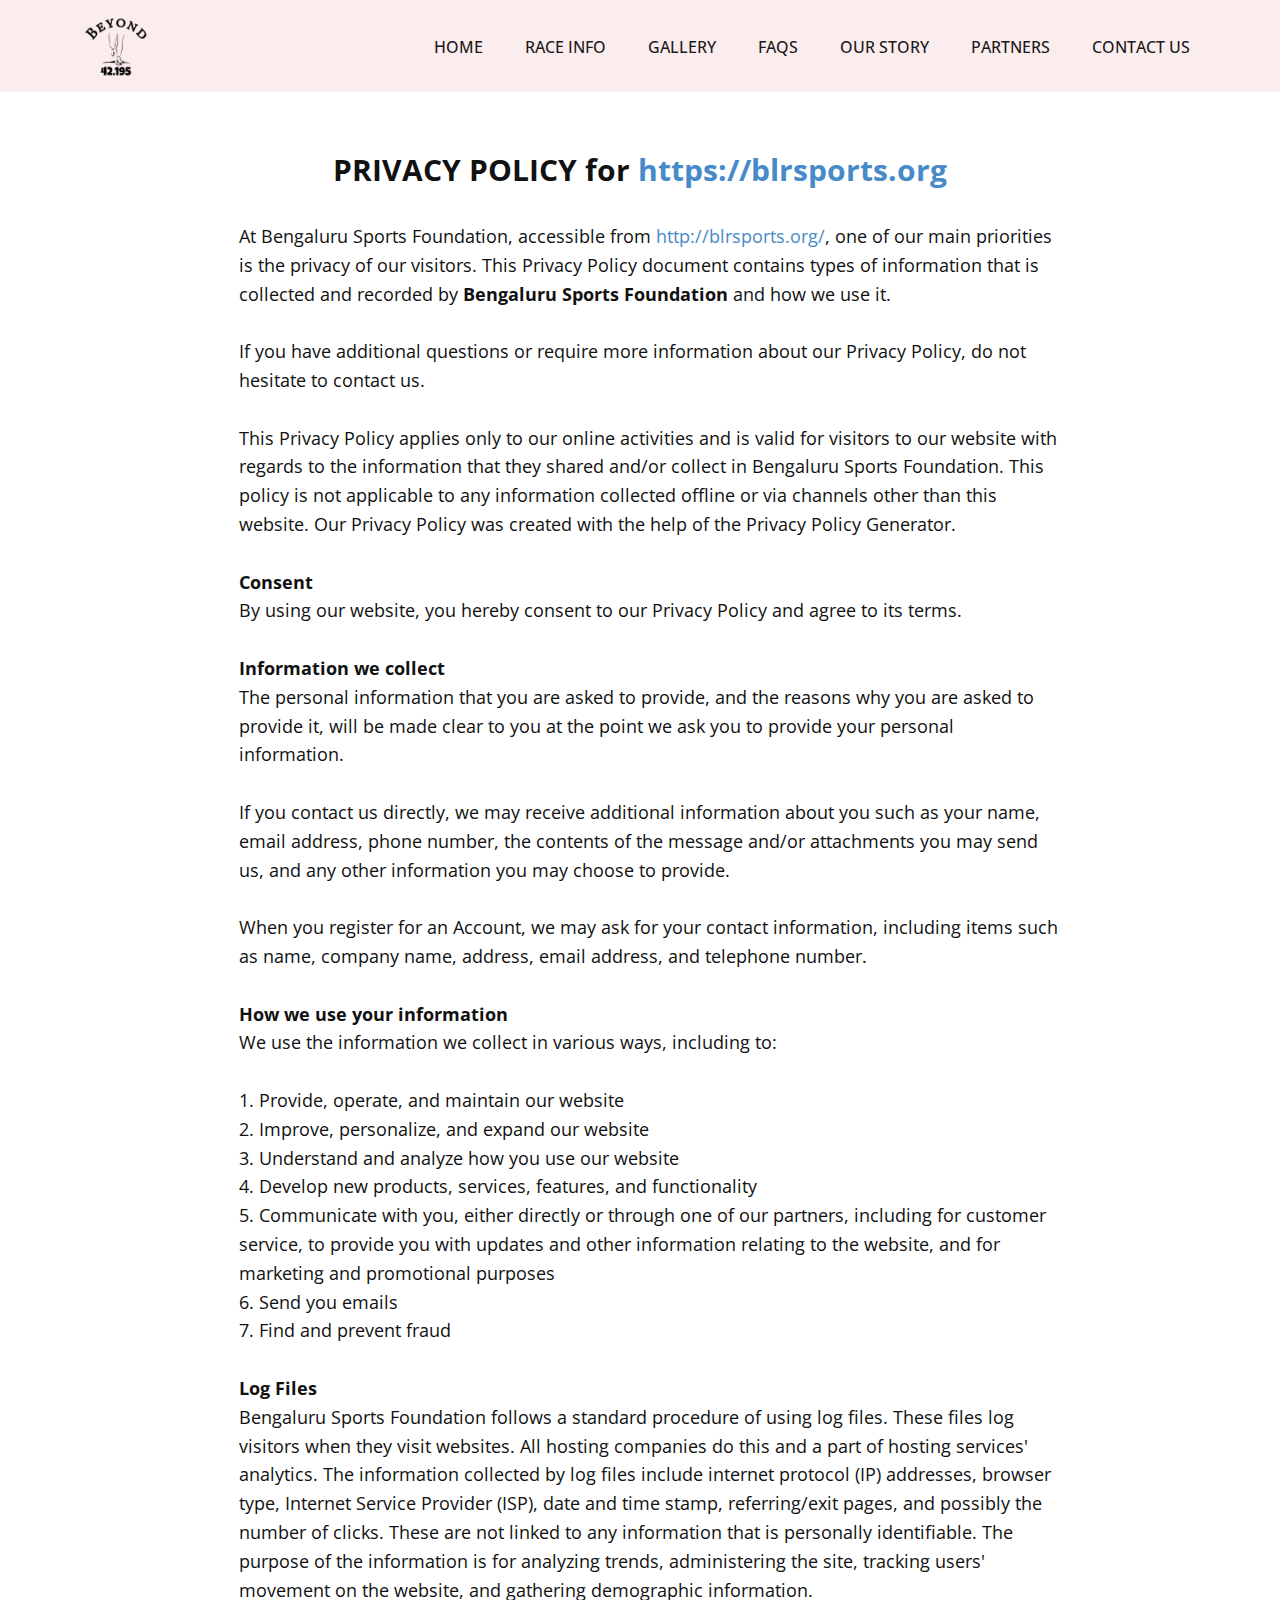
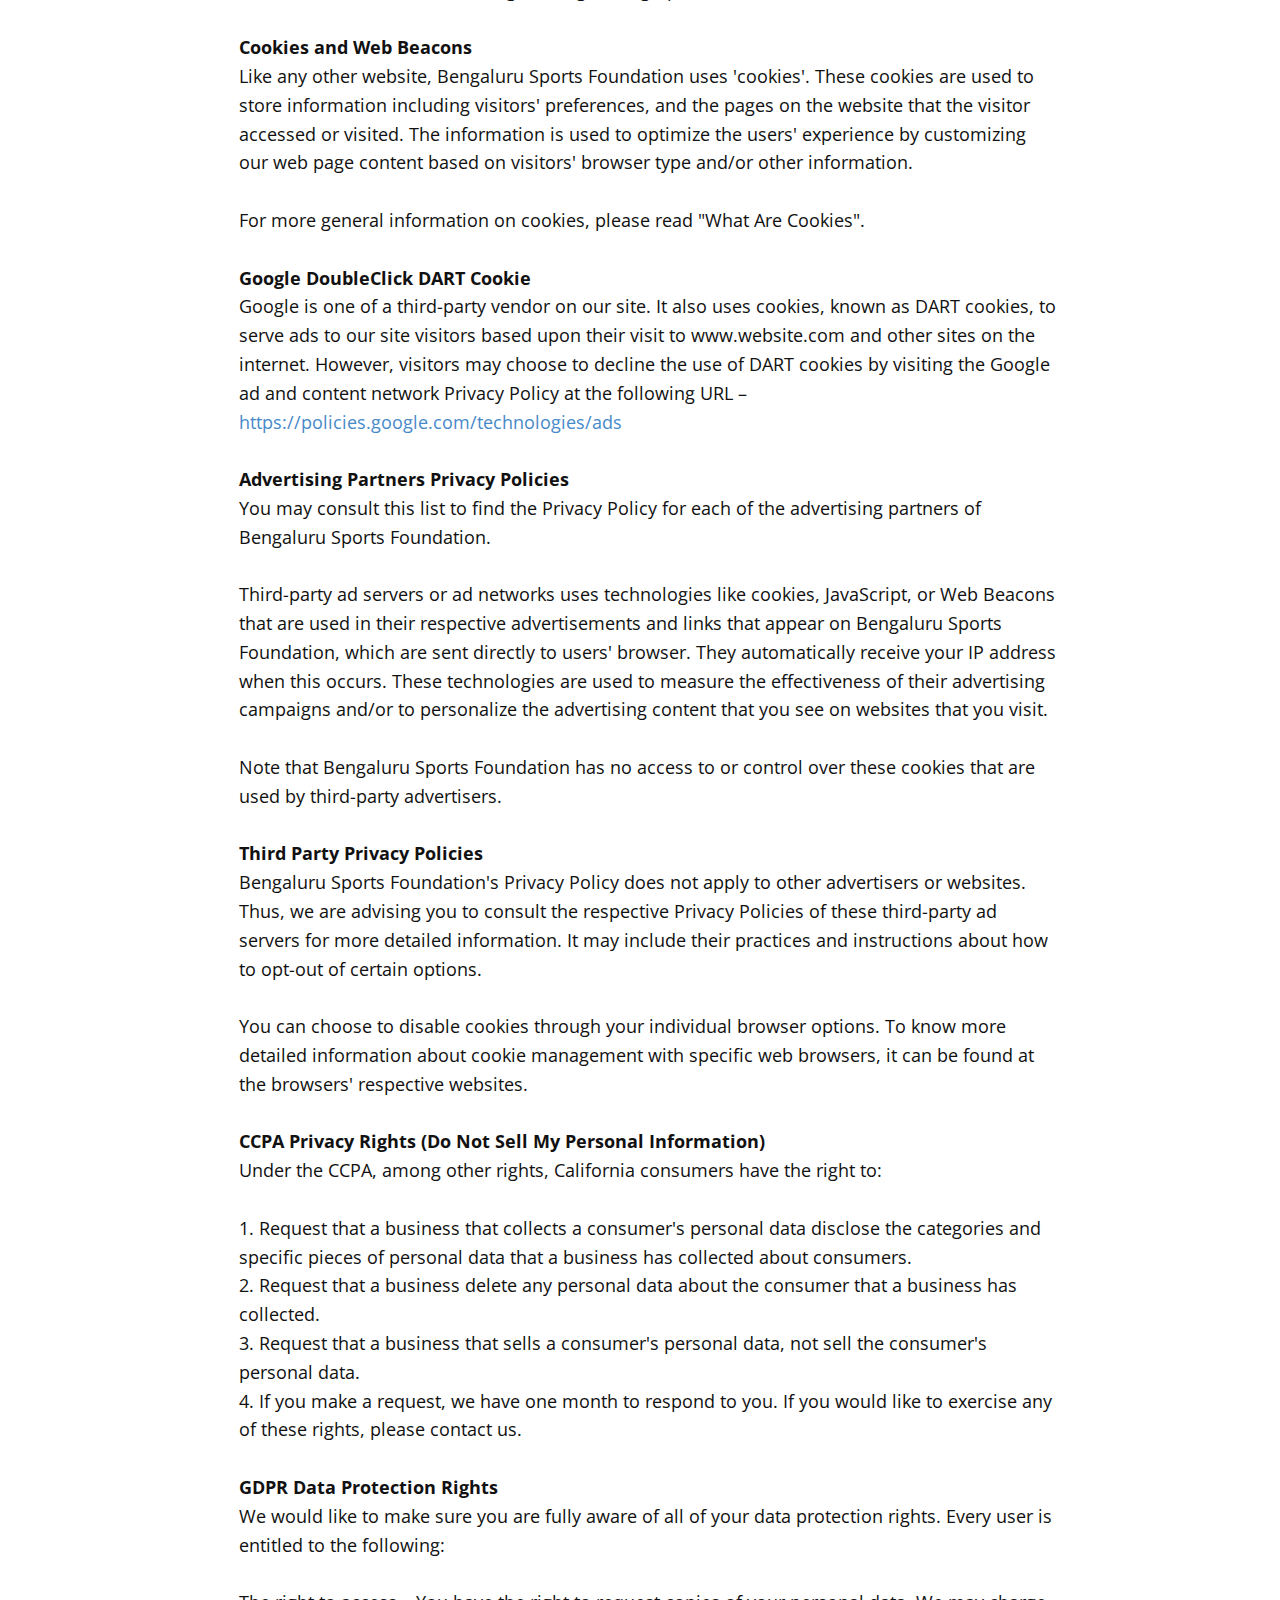
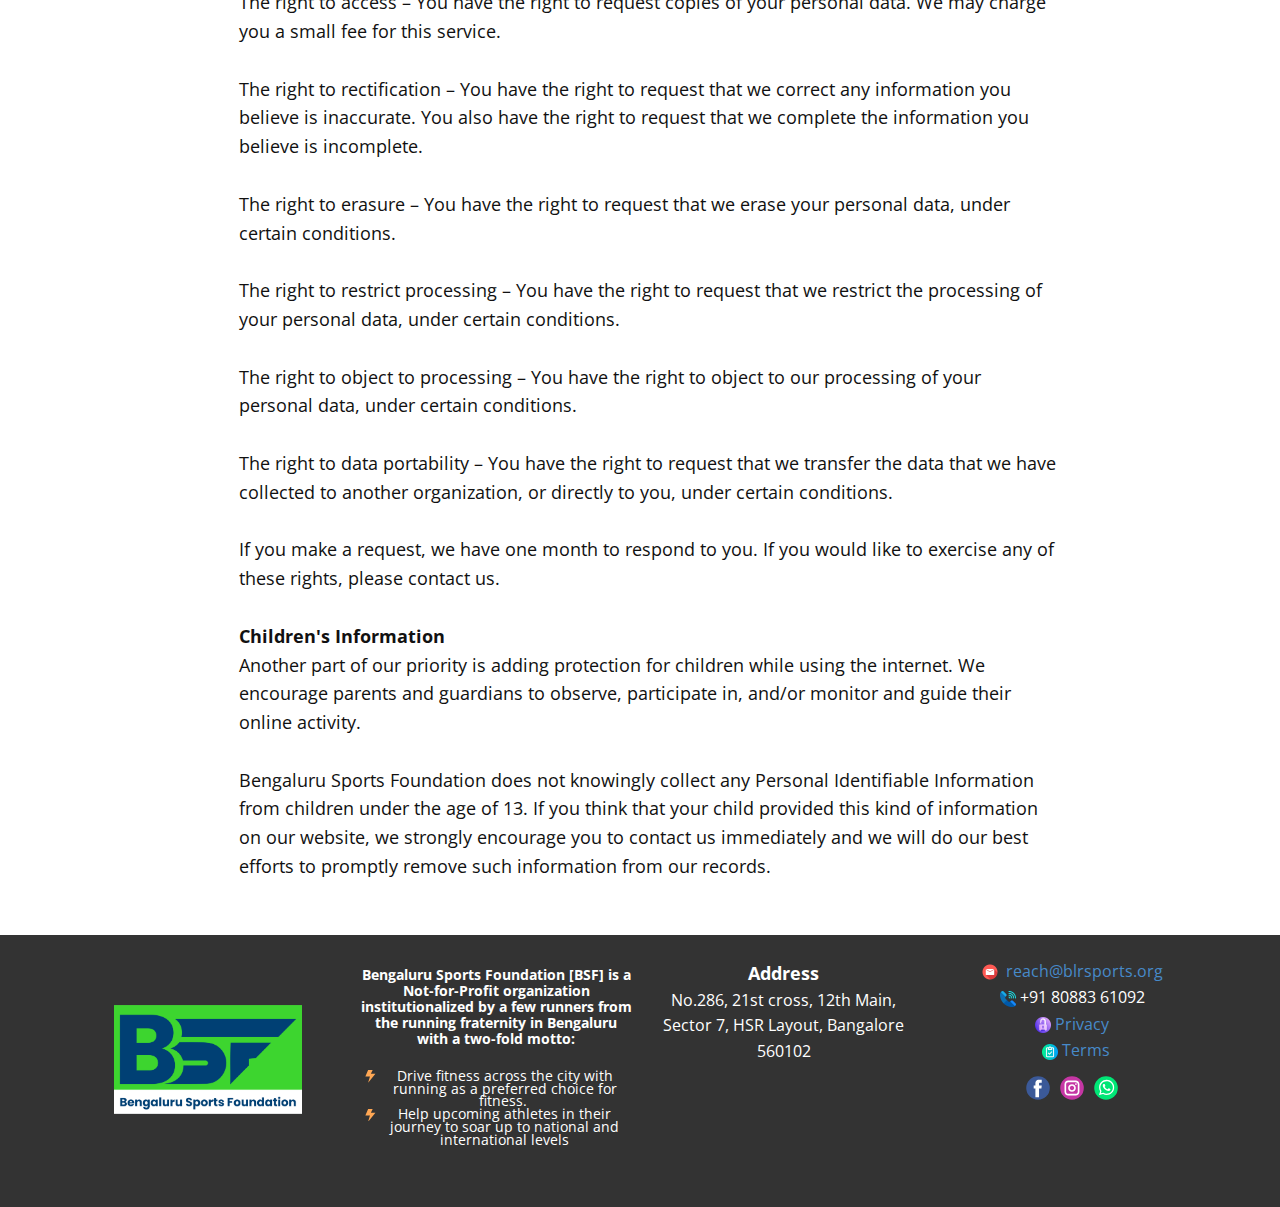
<file: Privacy.html>
<!DOCTYPE html>
<html style="font-size: 16px;" lang="en"><head>
    <meta name="viewport" content="width=device-width, initial-scale=1.0">
    <meta charset="utf-8">
    <meta name="keywords" content="marathon ultrathon ultramarathon bengalurumarathon ultrarunning">
    <meta name="description" content="">
    <title>Privacy</title>
<!-- Google Tag Manager -->
    <script>(function(w,d,s,l,i){w[l]=w[l]||[];w[l].push({'gtm.start':
    new Date().getTime(),event:'gtm.js'});var f=d.getElementsByTagName(s)[0],
    j=d.createElement(s),dl=l!='dataLayer'?'&l='+l:'';j.async=true;j.src=
    'https://www.googletagmanager.com/gtm.js?id='+i+dl;f.parentNode.insertBefore(j,f);
    })(window,document,'script','dataLayer','G-LGQGJTBMJ5');</script>
    <!-- End Google Tag Manager -->
    <link rel="stylesheet" href="nicepage.css" media="screen">
<link rel="stylesheet" href="Privacy.css" media="screen">
    <script class="u-script" type="text/javascript" src="jquery.js" defer=""></script>
    <script class="u-script" type="text/javascript" src="nicepage.js" defer=""></script>
    <meta name="generator" content="Nicepage 4.13.4, nicepage.com">
    <link rel="icon" href="images/favicon.png">
    <link id="u-theme-google-font" rel="stylesheet" href="https://fonts.googleapis.com/css?family=Roboto:100,100i,300,300i,400,400i,500,500i,700,700i,900,900i|Open+Sans:300,300i,400,400i,500,500i,600,600i,700,700i,800,800i">
    <link id="u-page-google-font" rel="stylesheet" href="https://fonts.googleapis.com/css?family=Open+Sans:300,300i,400,400i,500,500i,600,600i,700,700i,800,800i">
    
    
    <script type="application/ld+json">{
		"@context": "http://schema.org",
		"@type": "Organization",
		"name": "Beyond 42 - A BSF event",
		"logo": "images/logo.png",
		"sameAs": [
				"https://www.facebook.com/Beyond42195-102800038735373/",
				"https://www.instagram.com/beyond42.195/",
				"https://wa.me/8088361092"
		]
}</script>
    <meta name="theme-color" content="#478ac9">
    <meta property="og:title" content="Privacy">
    <meta property="og:description" content="">
    <meta property="og:type" content="website">
  </head>
  <body class="u-body u-xl-mode"><!-- Google Tag Manager (noscript) -->
    <noscript><iframe src="https://www.googletagmanager.com/ns.html?id=G-LGQGJTBMJ5" height="0" width="0" style="display:none;visibility:hidden"></iframe></noscript>
<!-- End Google Tag Manager (noscript) --><header class="u-align-right u-clearfix u-header u-palette-2-light-3 u-sticky u-sticky-6d81 u-header" id="sec-6bc1"><div class="u-clearfix u-sheet u-valign-middle u-sheet-1">
        <nav class="u-align-right u-menu u-menu-dropdown u-menu-open-right u-offcanvas u-menu-1" data-responsive-from="MD">
          <div class="menu-collapse" style="font-size: 1rem; letter-spacing: 0px; text-transform: uppercase; font-weight: 500;">
            <a class="u-button-style u-custom-active-border-color u-custom-active-color u-custom-border u-custom-border-color u-custom-borders u-custom-hover-border-color u-custom-hover-color u-custom-left-right-menu-spacing u-custom-padding-bottom u-custom-text-active-color u-custom-text-color u-custom-text-hover-color u-custom-top-bottom-menu-spacing u-nav-link u-text-active-palette-1-base u-text-hover-palette-2-base" href="#">
              <svg class="u-svg-link" viewBox="0 0 24 24"><use xmlns:xlink="http://www.w3.org/1999/xlink" xlink:href="#menu-hamburger"></use></svg>
              <svg class="u-svg-content" version="1.1" id="menu-hamburger" viewBox="0 0 16 16" x="0px" y="0px" xmlns:xlink="http://www.w3.org/1999/xlink" xmlns="http://www.w3.org/2000/svg"><g><rect y="1" width="16" height="2"></rect><rect y="7" width="16" height="2"></rect><rect y="13" width="16" height="2"></rect>
</g></svg>
            </a>
          </div>
          <div class="u-custom-menu u-nav-container">
            <ul class="u-nav u-spacing-2 u-unstyled u-nav-1"><li class="u-nav-item"><a class="u-active-palette-2-light-1 u-border-active-grey-90 u-border-hover-grey-50 u-border-no-left u-border-no-right u-border-no-top u-button-style u-hover-palette-2-light-2 u-nav-link u-text-active-white u-text-grey-90 u-text-hover-white" href="Home.html#landing" data-page-id="2888325626" style="padding: 10px 20px;">Home</a>
</li><li class="u-nav-item"><a class="u-active-palette-2-light-1 u-border-active-grey-90 u-border-hover-grey-50 u-border-no-left u-border-no-right u-border-no-top u-button-style u-hover-palette-2-light-2 u-nav-link u-text-active-white u-text-grey-90 u-text-hover-white" href="Home.html#race-info" data-page-id="2888325626" style="padding: 10px 20px;">Race Info</a>
</li><li class="u-nav-item"><a class="u-active-palette-2-light-1 u-border-active-grey-90 u-border-hover-grey-50 u-border-no-left u-border-no-right u-border-no-top u-button-style u-hover-palette-2-light-2 u-nav-link u-text-active-white u-text-grey-90 u-text-hover-white" href="Home.html#carousel-d2d5" data-page-id="2888325626" style="padding: 10px 20px;">Gallery</a>
</li><li class="u-nav-item"><a class="u-active-palette-2-light-1 u-border-active-grey-90 u-border-hover-grey-50 u-border-no-left u-border-no-right u-border-no-top u-button-style u-hover-palette-2-light-2 u-nav-link u-text-active-white u-text-grey-90 u-text-hover-white" href="Home.html#faq" data-page-id="2888325626" style="padding: 10px 20px;">FAQs</a>
</li><li class="u-nav-item"><a class="u-active-palette-2-light-1 u-border-active-grey-90 u-border-hover-grey-50 u-border-no-left u-border-no-right u-border-no-top u-button-style u-hover-palette-2-light-2 u-nav-link u-text-active-white u-text-grey-90 u-text-hover-white" href="Home.html#our-story" data-page-id="2888325626" style="padding: 10px 20px;">Our Story</a>
</li><li class="u-nav-item"><a class="u-active-palette-2-light-1 u-border-active-grey-90 u-border-hover-grey-50 u-border-no-left u-border-no-right u-border-no-top u-button-style u-hover-palette-2-light-2 u-nav-link u-text-active-white u-text-grey-90 u-text-hover-white" href="Home.html#partners" data-page-id="2888325626" style="padding: 10px 20px;">Partners</a>
</li><li class="u-nav-item"><a class="u-active-palette-2-light-1 u-border-active-grey-90 u-border-hover-grey-50 u-border-no-left u-border-no-right u-border-no-top u-button-style u-hover-palette-2-light-2 u-nav-link u-text-active-white u-text-grey-90 u-text-hover-white" href="Home.html#contact" data-page-id="2888325626" style="padding: 10px 20px;">Contact Us</a>
</li></ul>
          </div>
          <div class="u-custom-menu u-nav-container-collapse">
            <div class="u-black u-container-style u-inner-container-layout u-opacity u-opacity-95 u-sidenav">
              <div class="u-inner-container-layout u-sidenav-overflow">
                <div class="u-menu-close"></div>
                <ul class="u-align-center u-nav u-popupmenu-items u-unstyled u-nav-2"><li class="u-nav-item"><a class="u-button-style u-nav-link" href="Home.html#landing" data-page-id="2888325626">Home</a>
</li><li class="u-nav-item"><a class="u-button-style u-nav-link" href="Home.html#race-info" data-page-id="2888325626">Race Info</a>
</li><li class="u-nav-item"><a class="u-button-style u-nav-link" href="Home.html#carousel-d2d5" data-page-id="2888325626">Gallery</a>
</li><li class="u-nav-item"><a class="u-button-style u-nav-link" href="Home.html#faq" data-page-id="2888325626">FAQs</a>
</li><li class="u-nav-item"><a class="u-button-style u-nav-link" href="Home.html#our-story" data-page-id="2888325626">Our Story</a>
</li><li class="u-nav-item"><a class="u-button-style u-nav-link" href="Home.html#partners" data-page-id="2888325626">Partners</a>
</li><li class="u-nav-item"><a class="u-button-style u-nav-link" href="Home.html#contact" data-page-id="2888325626">Contact Us</a>
</li></ul>
              </div>
            </div>
            <div class="u-black u-menu-overlay u-opacity u-opacity-70"></div>
          </div>
        </nav>
        <a href="Home.html#landing" data-page-id="2888325626" class="u-image u-logo u-image-1" data-image-width="316" data-image-height="316" title="Home">
          <img src="images/logo.png" class="u-logo-image u-logo-image-1">
        </a>
      </div></header>
    <section class="u-clearfix u-white u-section-1" id="sec-04cc">
      <div class="u-clearfix u-sheet u-sheet-1">
        <h3 class="u-align-center u-text u-text-1"> PRIVACY POLICY&nbsp;for&nbsp;<a href="http://blrsports.org/" class="u-active-none u-border-none u-btn u-button-style u-hover-none u-none u-text-palette-1-base u-btn-1">https://blrsports.org</a>
        </h3>
        <p class="u-text u-text-2"> At Bengaluru Sports Foundation, accessible from&nbsp;<a href="http://blrsports.org/" class="u-active-none u-border-none u-btn u-button-link u-button-style u-hover-none u-none u-text-palette-1-base u-btn-2" target="_blank">http://blrsports.org/</a>, one of our main priorities is the privacy of our visitors. This Privacy Policy document contains types of information that is collected and recorded by <span style="font-weight: 700;">Bengaluru Sports Foundation</span> and how we use it.<br>
          <br>If you have additional questions or require more information about our Privacy Policy, do not hesitate to contact us.<br>
          <br>This Privacy Policy applies only to our online activities and is valid for visitors to our website with regards to the information that they shared and/or collect in Bengaluru Sports Foundation. This policy is not applicable to any information collected offline or via channels other than this website. Our Privacy Policy was created with the help of the Privacy Policy Generator.<br>
          <br>
          <span style="font-weight: 700;">Consent</span>
          <br>By using our website, you hereby consent to our Privacy Policy and agree to its terms.<br>
          <br>
          <span style="font-weight: 700;">Information we collect</span>
          <br>The personal information that you are asked to provide, and the reasons why you are asked to provide it, will be made clear to you at the point we ask you to provide your personal information.<br>
          <br>If you contact us directly, we may receive additional information about you such as your name, email address, phone number, the contents of the message and/or attachments you may send us, and any other information you may choose to provide.<br>
          <br>When you register for an Account, we may ask for your contact information, including items such as name, company name, address, email address, and telephone number.<br>
          <br>
          <span style="font-weight: 700;">How we use your information</span>
          <br>We use the information we collect in various ways, including to:<br>
          <br>1. Provide, operate, and maintain our website<br>2. Improve, personalize, and expand our website<br>3. Understand and analyze how you use our website<br>4. Develop new products, services, features, and functionality<br>5. Communicate with you, either directly or through one of our partners, including for customer service, to provide you with updates and other information relating to the website, and for marketing and promotional purposes<br>6. Send you emails<br>7. Find and prevent fraud<br>
          <br>
          <span style="font-weight: 700;">Log Files</span>
          <br>Bengaluru Sports Foundation follows a standard procedure of using log files. These files log visitors when they visit websites. All hosting companies do this and a part of hosting services' analytics. The information collected by log files include internet protocol (IP) addresses, browser type, Internet Service Provider (ISP), date and time stamp, referring/exit pages, and possibly the number of clicks. These are not linked to any information that is personally identifiable. The purpose of the information is for analyzing trends, administering the site, tracking users' movement on the website, and gathering demographic information.<br>
          <br>
          <span style="font-weight: 700;">Cookies and Web Beacons</span>
          <br>Like any other website, Bengaluru Sports Foundation uses 'cookies'. These cookies are used to store information including visitors' preferences, and the pages on the website that the visitor accessed or visited. The information is used to optimize the users' experience by customizing our web page content based on visitors' browser type and/or other information.<br>
          <br>For more general information on cookies, please read "What Are Cookies".<br>
          <br>
          <span style="font-weight: 700;">Google DoubleClick DART Cookie</span>
          <br>Google is one of a third-party vendor on our site. It also uses cookies, known as DART cookies, to serve ads to our site visitors based upon their visit to www.website.com and other sites on the internet. However, visitors may choose to decline the use of DART cookies by visiting the Google ad and content network Privacy Policy at the following URL –&nbsp;<a href="https://policies.google.com/technologies/ads" class="u-active-none u-border-none u-btn u-button-style u-hover-none u-none u-text-palette-1-base u-btn-3">https://policies.google.com/technologies/ads</a>
          <br>
          <br>
          <span style="font-weight: 700;">Advertising Partners Privacy Policies</span>
          <br>You may consult this list to find the Privacy Policy for each of the advertising partners of Bengaluru Sports Foundation.<br>
          <br>Third-party ad servers or ad networks uses technologies like cookies, JavaScript, or Web Beacons that are used in their respective advertisements and links that appear on Bengaluru Sports Foundation, which are sent directly to users' browser. They automatically receive your IP address when this occurs. These technologies are used to measure the effectiveness of their advertising campaigns and/or to personalize the advertising content that you see on websites that you visit.<br>
          <br>Note that Bengaluru Sports Foundation has no access to or control over these cookies that are used by third-party advertisers.<br>
          <br>
          <span style="font-weight: 700;">Third Party Privacy Policies</span>
          <br>Bengaluru Sports Foundation's Privacy Policy does not apply to other advertisers or websites. Thus, we are advising you to consult the respective Privacy Policies of these third-party ad servers for more detailed information. It may include their practices and instructions about how to opt-out of certain options.<br>
          <br>You can choose to disable cookies through your individual browser options. To know more detailed information about cookie management with specific web browsers, it can be found at the browsers' respective websites.<br>
          <br>
          <span style="font-weight: 700;">CCPA Privacy Rights (Do Not Sell My Personal Information)</span>
          <br>Under the CCPA, among other rights, California consumers have the right to:<br>
          <br>1. Request that a business that collects a consumer's personal data disclose the categories and specific pieces of personal data that a business has collected about consumers.<br>2. Request that a business delete any personal data about the consumer that a business has collected.<br>3. Request that a business that sells a consumer's personal data, not sell the consumer's personal data.<br>4. If you make a request, we have one month to respond to you. If you would like to exercise any of these rights, please contact us.<br>
          <br>
          <span style="font-weight: 700;">GDPR Data Protection Rights</span>
          <br>We would like to make sure you are fully aware of all of your data protection rights. Every user is entitled to the following:<br>
          <br>The right to access – You have the right to request copies of your personal data. We may charge you a small fee for this service.<br>
          <br>The right to rectification – You have the right to request that we correct any information you believe is inaccurate. You also have the right to request that we complete the information you believe is incomplete.<br>
          <br>The right to erasure – You have the right to request that we erase your personal data, under certain conditions.<br>
          <br>The right to restrict processing – You have the right to request that we restrict the processing of your personal data, under certain conditions.<br>
          <br>The right to object to processing – You have the right to object to our processing of your personal data, under certain conditions.<br>
          <br>The right to data portability – You have the right to request that we transfer the data that we have collected to another organization, or directly to you, under certain conditions.<br>
          <br>If you make a request, we have one month to respond to you. If you would like to exercise any of these rights, please contact us.<br>
          <br>
          <span style="font-weight: 700;">Children's Information</span>
          <br>Another part of our priority is adding protection for children while using the internet. We encourage parents and guardians to observe, participate in, and/or monitor and guide their online activity.<br>
          <br>Bengaluru Sports Foundation does not knowingly collect any Personal Identifiable Information from children under the age of 13. If you think that your child provided this kind of information on our website, we strongly encourage you to contact us immediately and we will do our best efforts to promptly remove such information from our records.
        </p>
      </div>
    </section>
    
    
    <footer class="u-clearfix u-footer u-grey-80" id="foot"><div class="u-clearfix u-sheet u-sheet-1">
        <div class="u-clearfix u-expanded-width u-gutter-12 u-layout-wrap u-layout-wrap-1">
          <div class="u-gutter-0 u-layout">
            <div class="u-layout-row">
              <div class="u-align-center-sm u-align-center-xs u-align-left-md u-align-left-xl u-container-style u-layout-cell u-left-cell u-size-15 u-layout-cell-1">
                <div class="u-container-layout u-valign-middle u-container-layout-1">
                  <img class="u-image u-image-1" src="images/bsf-logo.png" data-image-width="1231" data-image-height="679">
                </div>
              </div>
              <div class="u-align-center-lg u-align-center-md u-align-center-sm u-align-center-xl u-container-style u-layout-cell u-size-15 u-layout-cell-2">
                <div class="u-container-layout u-container-layout-2">
                  <p class="u-text u-text-1">
                    <span style="font-weight: 400; font-size: 0.75rem;"></span><b>
                      <span style="font-size: 0.875rem;">Bengaluru Sports Foundation ​[BSF] is a Not-for-Profit organization institutionalized by a few runners from the running fraternity in Bengaluru with a two-fold motto:</span>
                      <br></b>
                  </p>
                  <ul class="u-custom-list u-text u-text-2">
                    <li>
                      <div class="u-list-icon u-list-icon-1">
                        <svg class="u-svg-content" viewBox="-48 0 448 448" id="svg-10db"><path d="m256 0h-160l-96 224h160l-64 224 256-320h-160zm0 0" fill="currentColor"></path></svg>
                      </div>
                      <span style="font-size: 0.875rem;"> Drive fitness across the city with running as a preferred choice for fitness.&nbsp;</span>
                    </li>
                    <li>
                      <div class="u-list-icon u-list-icon-2">
                        <svg class="u-svg-content" viewBox="-48 0 448 448" id="svg-10db"><path d="m256 0h-160l-96 224h160l-64 224 256-320h-160zm0 0" fill="currentColor"></path></svg>
                      </div>
                      <span style="font-size: 0.875rem;">Help upcoming athletes in their journey to soar up to national and international levels </span>
                    </li>
                  </ul>
                </div>
              </div>
              <div class="u-align-center u-container-style u-layout-cell u-size-15 u-layout-cell-3">
                <div class="u-container-layout u-container-layout-3">
                  <p class="u-text u-text-3">
                    <span style="font-weight: 700; font-size: 1.125rem;">Address</span>
                    <br>No.286, 21st cross, 12th Main, Sector 7, HSR Layout, Bangalore 560102
                  </p>
                </div>
              </div>
              <div class="u-container-style u-layout-cell u-size-15 u-layout-cell-4">
                <div class="u-container-layout u-container-layout-4">
                  <div class="u-align-center u-container-style u-expanded-width u-group u-shape-rectangle u-group-1">
                    <div class="u-container-layout">
                      <p class="u-text u-text-4"><span class="u-file-icon u-icon"><img src="images/6806987.png" alt=""></span> &nbsp;<a href="mailto:reach@blrsports.org" class="u-active-none u-border-none u-btn u-button-style u-hover-none u-none u-text-palette-1-base u-btn-1">reach@blrsports.org</a>
                        <br><span class="u-file-icon u-icon"><img src="images/561253.png" alt=""></span>&nbsp;+91 ​80883 61092<br><span class="u-file-icon u-icon u-icon-3"><img src="images/7477836.png" alt=""></span>&nbsp;<a href="Privacy.html" data-page-id="171068304" class="u-active-none u-border-none u-btn u-button-link u-button-style u-hover-none u-none u-text-palette-1-base u-btn-2" target="_blank">Privacy</a>
                        <br><span class="u-icon"></span>&nbsp; <span class="u-file-icon u-icon"><img src="images/1692465.png" alt=""></span>&nbsp;<a href="Terms.html" data-page-id="85112421" class="u-active-none u-border-none u-btn u-button-link u-button-style u-hover-none u-none u-text-palette-1-base u-btn-3">Terms</a>
                        <br>
                      </p>
                      <div class="u-align-center u-social-icons u-spacing-10 u-social-icons-1">
                        <a class="u-social-url" title="facebook" target="_blank" href="https://www.facebook.com/Beyond42195-102800038735373/"><span class="u-icon u-social-facebook u-social-icon u-icon-6"><svg class="u-svg-link" preserveAspectRatio="xMidYMin slice" viewBox="0 0 112 112" style=""><use xmlns:xlink="http://www.w3.org/1999/xlink" xlink:href="#svg-366a"></use></svg><svg class="u-svg-content" viewBox="0 0 112 112" x="0" y="0" id="svg-366a"><circle fill="currentColor" cx="56.1" cy="56.1" r="55"></circle><path fill="#FFFFFF" d="M73.5,31.6h-9.1c-1.4,0-3.6,0.8-3.6,3.9v8.5h12.6L72,58.3H60.8v40.8H43.9V58.3h-8V43.9h8v-9.2
            c0-6.7,3.1-17,17-17h12.5v13.9H73.5z"></path></svg></span>
                        </a>
                        <a class="u-social-url" title="instagram" target="_blank" href="https://www.instagram.com/beyond42.195/"><span class="u-icon u-social-icon u-social-instagram u-icon-7"><svg class="u-svg-link" preserveAspectRatio="xMidYMin slice" viewBox="0 0 112 112" style=""><use xmlns:xlink="http://www.w3.org/1999/xlink" xlink:href="#svg-f058"></use></svg><svg class="u-svg-content" viewBox="0 0 112 112" x="0" y="0" id="svg-f058"><circle fill="currentColor" cx="56.1" cy="56.1" r="55"></circle><path fill="#FFFFFF" d="M55.9,38.2c-9.9,0-17.9,8-17.9,17.9C38,66,46,74,55.9,74c9.9,0,17.9-8,17.9-17.9C73.8,46.2,65.8,38.2,55.9,38.2
            z M55.9,66.4c-5.7,0-10.3-4.6-10.3-10.3c-0.1-5.7,4.6-10.3,10.3-10.3c5.7,0,10.3,4.6,10.3,10.3C66.2,61.8,61.6,66.4,55.9,66.4z"></path><path fill="#FFFFFF" d="M74.3,33.5c-2.3,0-4.2,1.9-4.2,4.2s1.9,4.2,4.2,4.2s4.2-1.9,4.2-4.2S76.6,33.5,74.3,33.5z"></path><path fill="#FFFFFF" d="M73.1,21.3H38.6c-9.7,0-17.5,7.9-17.5,17.5v34.5c0,9.7,7.9,17.6,17.5,17.6h34.5c9.7,0,17.5-7.9,17.5-17.5V38.8
            C90.6,29.1,82.7,21.3,73.1,21.3z M83,73.3c0,5.5-4.5,9.9-9.9,9.9H38.6c-5.5,0-9.9-4.5-9.9-9.9V38.8c0-5.5,4.5-9.9,9.9-9.9h34.5
            c5.5,0,9.9,4.5,9.9,9.9V73.3z"></path></svg></span>
                        </a>
                        <a class="u-social-url" target="_blank" data-type="Whatsapp" title="Whatsapp" href="https://wa.me/8088361092"><span class="u-icon u-social-icon u-social-whatsapp u-icon-8"><svg class="u-svg-link" preserveAspectRatio="xMidYMin slice" viewBox="0 0 112 112" style=""><use xmlns:xlink="http://www.w3.org/1999/xlink" xlink:href="#svg-66d4"></use></svg><svg class="u-svg-content" viewBox="0 0 112 112" x="0" y="0" id="svg-66d4"><circle fill="currentColor" cx="56.1" cy="56.1" r="55"></circle><path fill="#FFFFFF" d="M83.8,28.3C77.2,21.7,68.4,18,59,18c-19.3,0-35.1,15.7-35.1,35.1c0,6.2,1.6,12.2,4.7,17.5l-5,18.2L42.2,84
	c5.1,2.8,10.9,4.3,16.8,4.3h0l0,0c19.3,0,35.1-15.7,35.1-35.1C94.1,43.8,90.5,35,83.8,28.3 M59,82.3L59,82.3
	c-5.2,0-10.4-1.4-14.9-4.1l-1.1-0.6l-11,2.9L35,69.8l-0.7-1.1c-2.9-4.6-4.5-10-4.5-15.5C29.8,37,42.9,24,59,24
	c7.8,0,15.1,3,20.6,8.6c5.5,5.5,8.5,12.8,8.5,20.6C88.2,69.2,75.1,82.3,59,82.3 M75,60.5c-0.9-0.4-5.2-2.6-6-2.9
	c-0.8-0.3-1.4-0.4-2,0.4s-2.3,2.9-2.8,3.4c-0.5,0.6-1,0.7-1.9,0.2c-0.9-0.4-3.7-1.4-7.1-4.4c-2.6-2.3-4.4-5.2-4.9-6.1
	c-0.5-0.9-0.1-1.4,0.4-1.8c0.4-0.4,0.9-1,1.3-1.5c0.4-0.5,0.6-0.9,0.9-1.5c0.3-0.6,0.1-1.1-0.1-1.5c-0.2-0.4-2-4.8-2.7-6.5
	c-0.7-1.7-1.4-1.5-2-1.5c-0.5,0-1.1,0-1.7,0c-0.6,0-1.5,0.2-2.3,1.1c-0.8,0.9-3.1,3-3.1,7.3c0,4.3,3.1,8.5,3.6,9.1
	c0.4,0.6,6.2,9.4,15,13.2c2.1,0.9,3.7,1.4,5,1.8c2.1,0.7,4,0.6,5.5,0.3c1.7-0.3,5.2-2.1,5.9-4.2c0.7-2,0.7-3.8,0.5-4.2
	C76.5,61.1,75.9,60.9,75,60.5"></path></svg></span>
                        </a>
                      </div>
                    </div>
                  </div>
                </div>
              </div>
            </div>
          </div>
        </div>
      </div></footer>
  
</body></html>
</file>
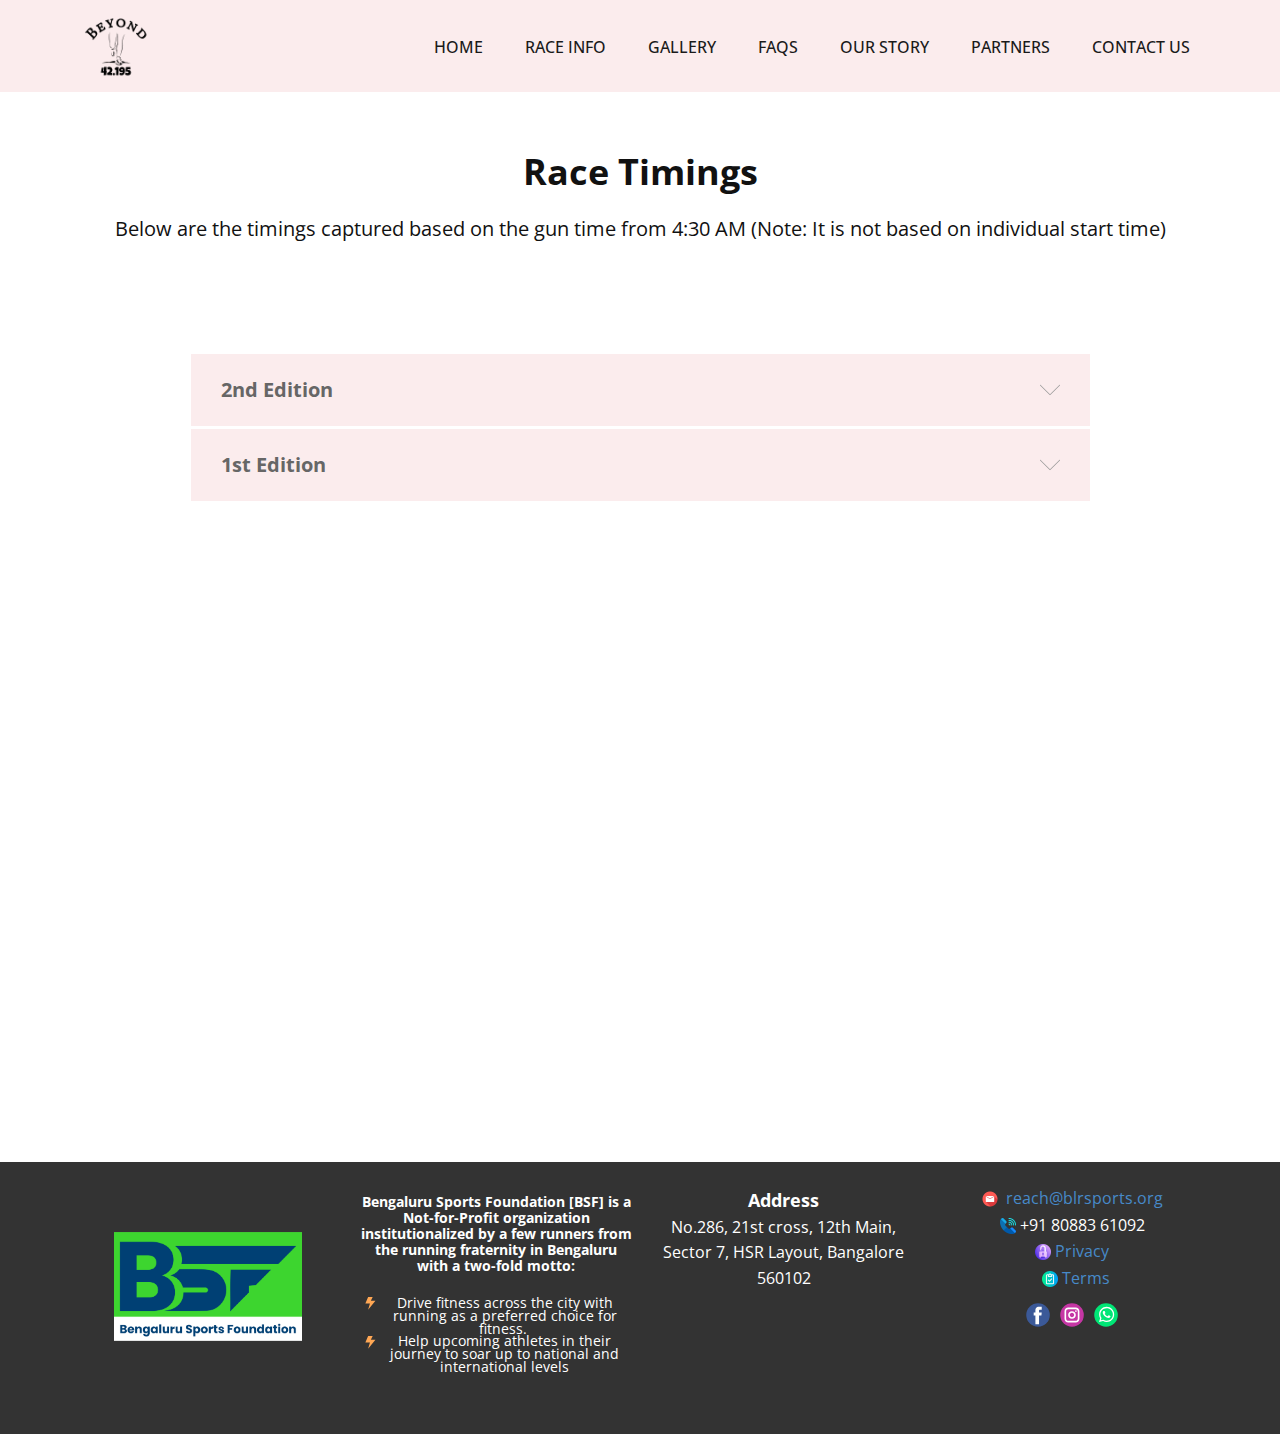
<file: Result.html>
<!DOCTYPE html>
<html style="font-size: 16px;" lang="en"><head>
    <meta name="viewport" content="width=device-width, initial-scale=1.0">
    <meta charset="utf-8">
    <meta name="keywords" content="marathon ultrathon ultramarathon bengalurumarathon ultrarunning">
    <meta name="description" content="">
    <title>Result</title>
<!-- Google Tag Manager -->
    <script>(function(w,d,s,l,i){w[l]=w[l]||[];w[l].push({'gtm.start':
    new Date().getTime(),event:'gtm.js'});var f=d.getElementsByTagName(s)[0],
    j=d.createElement(s),dl=l!='dataLayer'?'&l='+l:'';j.async=true;j.src=
    'https://www.googletagmanager.com/gtm.js?id='+i+dl;f.parentNode.insertBefore(j,f);
    })(window,document,'script','dataLayer','G-LGQGJTBMJ5');</script>
    <!-- End Google Tag Manager -->
    <link rel="stylesheet" href="nicepage.css" media="screen">
<link rel="stylesheet" href="Result.css" media="screen">
    <script class="u-script" type="text/javascript" src="jquery.js" defer=""></script>
    <script class="u-script" type="text/javascript" src="nicepage.js" defer=""></script>
    <meta name="generator" content="Nicepage 4.13.4, nicepage.com">
    <link rel="icon" href="images/favicon.png">
    <link id="u-theme-google-font" rel="stylesheet" href="https://fonts.googleapis.com/css?family=Roboto:100,100i,300,300i,400,400i,500,500i,700,700i,900,900i|Open+Sans:300,300i,400,400i,500,500i,600,600i,700,700i,800,800i">
    <link id="u-page-google-font" rel="stylesheet" href="https://fonts.googleapis.com/css?family=Open+Sans:300,300i,400,400i,500,500i,600,600i,700,700i,800,800i">
    
    
    <script type="application/ld+json">{
		"@context": "http://schema.org",
		"@type": "Organization",
		"name": "Beyond 42 - A BSF event",
		"logo": "images/logo.png",
		"sameAs": [
				"https://www.facebook.com/Beyond42195-102800038735373/",
				"https://www.instagram.com/beyond42.195/",
				"https://wa.me/8088361092"
		]
}</script>
    <meta name="theme-color" content="#478ac9">
    <meta property="og:title" content="Result">
    <meta property="og:description" content="">
    <meta property="og:type" content="website">
  </head>
  <body class="u-body u-xl-mode"><!-- Google Tag Manager (noscript) -->
    <noscript><iframe src="https://www.googletagmanager.com/ns.html?id=G-LGQGJTBMJ5" height="0" width="0" style="display:none;visibility:hidden"></iframe></noscript>
<!-- End Google Tag Manager (noscript) --><header class="u-align-right u-clearfix u-header u-palette-2-light-3 u-sticky u-sticky-6d81 u-header" id="sec-6bc1"><div class="u-clearfix u-sheet u-valign-middle u-sheet-1">
        <nav class="u-align-right u-menu u-menu-dropdown u-menu-open-right u-offcanvas u-menu-1" data-responsive-from="MD">
          <div class="menu-collapse" style="font-size: 1rem; letter-spacing: 0px; text-transform: uppercase; font-weight: 500;">
            <a class="u-button-style u-custom-active-border-color u-custom-active-color u-custom-border u-custom-border-color u-custom-borders u-custom-hover-border-color u-custom-hover-color u-custom-left-right-menu-spacing u-custom-padding-bottom u-custom-text-active-color u-custom-text-color u-custom-text-hover-color u-custom-top-bottom-menu-spacing u-nav-link u-text-active-palette-1-base u-text-hover-palette-2-base" href="#">
              <svg class="u-svg-link" viewBox="0 0 24 24"><use xmlns:xlink="http://www.w3.org/1999/xlink" xlink:href="#menu-hamburger"></use></svg>
              <svg class="u-svg-content" version="1.1" id="menu-hamburger" viewBox="0 0 16 16" x="0px" y="0px" xmlns:xlink="http://www.w3.org/1999/xlink" xmlns="http://www.w3.org/2000/svg"><g><rect y="1" width="16" height="2"></rect><rect y="7" width="16" height="2"></rect><rect y="13" width="16" height="2"></rect>
</g></svg>
            </a>
          </div>
          <div class="u-custom-menu u-nav-container">
            <ul class="u-nav u-spacing-2 u-unstyled u-nav-1"><li class="u-nav-item"><a class="u-active-palette-2-light-1 u-border-active-grey-90 u-border-hover-grey-50 u-border-no-left u-border-no-right u-border-no-top u-button-style u-hover-palette-2-light-2 u-nav-link u-text-active-white u-text-grey-90 u-text-hover-white" href="Home.html#landing" data-page-id="2888325626" style="padding: 10px 20px;">Home</a>
</li><li class="u-nav-item"><a class="u-active-palette-2-light-1 u-border-active-grey-90 u-border-hover-grey-50 u-border-no-left u-border-no-right u-border-no-top u-button-style u-hover-palette-2-light-2 u-nav-link u-text-active-white u-text-grey-90 u-text-hover-white" href="Home.html#race-info" data-page-id="2888325626" style="padding: 10px 20px;">Race Info</a>
</li><li class="u-nav-item"><a class="u-active-palette-2-light-1 u-border-active-grey-90 u-border-hover-grey-50 u-border-no-left u-border-no-right u-border-no-top u-button-style u-hover-palette-2-light-2 u-nav-link u-text-active-white u-text-grey-90 u-text-hover-white" href="Home.html#carousel-d2d5" data-page-id="2888325626" style="padding: 10px 20px;">Gallery</a>
</li><li class="u-nav-item"><a class="u-active-palette-2-light-1 u-border-active-grey-90 u-border-hover-grey-50 u-border-no-left u-border-no-right u-border-no-top u-button-style u-hover-palette-2-light-2 u-nav-link u-text-active-white u-text-grey-90 u-text-hover-white" href="Home.html#faq" data-page-id="2888325626" style="padding: 10px 20px;">FAQs</a>
</li><li class="u-nav-item"><a class="u-active-palette-2-light-1 u-border-active-grey-90 u-border-hover-grey-50 u-border-no-left u-border-no-right u-border-no-top u-button-style u-hover-palette-2-light-2 u-nav-link u-text-active-white u-text-grey-90 u-text-hover-white" href="Home.html#our-story" data-page-id="2888325626" style="padding: 10px 20px;">Our Story</a>
</li><li class="u-nav-item"><a class="u-active-palette-2-light-1 u-border-active-grey-90 u-border-hover-grey-50 u-border-no-left u-border-no-right u-border-no-top u-button-style u-hover-palette-2-light-2 u-nav-link u-text-active-white u-text-grey-90 u-text-hover-white" href="Home.html#partners" data-page-id="2888325626" style="padding: 10px 20px;">Partners</a>
</li><li class="u-nav-item"><a class="u-active-palette-2-light-1 u-border-active-grey-90 u-border-hover-grey-50 u-border-no-left u-border-no-right u-border-no-top u-button-style u-hover-palette-2-light-2 u-nav-link u-text-active-white u-text-grey-90 u-text-hover-white" href="Home.html#contact" data-page-id="2888325626" style="padding: 10px 20px;">Contact Us</a>
</li></ul>
          </div>
          <div class="u-custom-menu u-nav-container-collapse">
            <div class="u-black u-container-style u-inner-container-layout u-opacity u-opacity-95 u-sidenav">
              <div class="u-inner-container-layout u-sidenav-overflow">
                <div class="u-menu-close"></div>
                <ul class="u-align-center u-nav u-popupmenu-items u-unstyled u-nav-2"><li class="u-nav-item"><a class="u-button-style u-nav-link" href="Home.html#landing" data-page-id="2888325626">Home</a>
</li><li class="u-nav-item"><a class="u-button-style u-nav-link" href="Home.html#race-info" data-page-id="2888325626">Race Info</a>
</li><li class="u-nav-item"><a class="u-button-style u-nav-link" href="Home.html#carousel-d2d5" data-page-id="2888325626">Gallery</a>
</li><li class="u-nav-item"><a class="u-button-style u-nav-link" href="Home.html#faq" data-page-id="2888325626">FAQs</a>
</li><li class="u-nav-item"><a class="u-button-style u-nav-link" href="Home.html#our-story" data-page-id="2888325626">Our Story</a>
</li><li class="u-nav-item"><a class="u-button-style u-nav-link" href="Home.html#partners" data-page-id="2888325626">Partners</a>
</li><li class="u-nav-item"><a class="u-button-style u-nav-link" href="Home.html#contact" data-page-id="2888325626">Contact Us</a>
</li></ul>
              </div>
            </div>
            <div class="u-black u-menu-overlay u-opacity u-opacity-70"></div>
          </div>
        </nav>
        <a href="Home.html#landing" data-page-id="2888325626" class="u-image u-logo u-image-1" data-image-width="316" data-image-height="316" title="Home">
          <img src="images/logo.png" class="u-logo-image u-logo-image-1">
        </a>
      </div></header>
    <section class="u-align-center u-clearfix u-section-1" id="sec-ab70">
      <div class="u-clearfix u-sheet u-sheet-1">
        <h2 class="u-text u-text-default u-text-1">Race Timings</h2>
        <p class="u-text u-text-2"> Below are the timings captured based on the gun time from 4:30 AM (Note: It is&nbsp;not&nbsp;based on individual start time) </p>
        <div class="u-accordion u-collapsed-by-default u-spacing-3 u-accordion-1">
          <div class="u-accordion-item">
            <a class="u-accordion-link u-button-style u-palette-2-light-3 u-text-active-black u-text-grey-60 u-text-hover-black u-accordion-link-1" id="link-accordion-0781" aria-controls="accordion-0781" aria-selected="false">
              <span class="u-accordion-link-text">2nd Edition</span><span class="u-accordion-link-icon u-icon u-text-grey-40 u-icon-1"><svg class="u-svg-link" preserveAspectRatio="xMidYMin slice" viewBox="0 0 512 512" style=""><use xmlns:xlink="http://www.w3.org/1999/xlink" xlink:href="#svg-efcb"></use></svg><svg xmlns="http://www.w3.org/2000/svg" xmlns:xlink="http://www.w3.org/1999/xlink" version="1.1" xml:space="preserve" class="u-svg-content" viewBox="0 0 512 512" x="0px" y="0px" id="svg-efcb" style="enable-background:new 0 0 512 512;"><g><g><path d="M509.121,125.966c-3.838-3.838-10.055-3.838-13.893,0L256.005,365.194L16.771,125.966c-3.838-3.838-10.055-3.838-13.893,0    c-3.838,3.838-3.838,10.055,0,13.893l246.18,246.175c1.842,1.842,4.337,2.878,6.947,2.878c2.61,0,5.104-1.036,6.946-2.878    l246.17-246.175C512.959,136.021,512.959,129.804,509.121,125.966z"></path>
</g>
</g></svg></span>
</a>
<div class="u-accordion-pane u-container-style u-shape-rectangle u-accordion-pane-1" id="accordion-0781"
  aria-labelledby="link-accordion-0781">
  <div class="u-container-layout u-container-layout-1">
    <div class="u-expanded-width u-table u-table-responsive u-table-1">
      <table class="u-table-entity" id="results-2">
        <colgroup>
          <col width="40%">
          <col width="20%">
          <col width="20%">
          <col width="20%">
        </colgroup>
        <thead class="u-palette-4-light-3 u-table-header u-table-header-1">
          <tr style="height: 46px;">
            <th class="u-border-1 u-border-grey-50 u-table-cell">Name</th>
            <th class="u-border-1 u-border-grey-50 u-table-cell">BIB</th>
            <th class="u-border-1 u-border-grey-50 u-table-cell">Time</th>
            <th class="u-border-1 u-border-grey-50 u-table-cell">Download</th>
          </tr>
        </thead>
        <tbody class="u-table-body">

        </tbody>
      </table>
    </div>
  </div>
</div>
</div>
<div class="u-accordion-item">
  <a class="u-accordion-link u-button-style u-palette-2-light-3 u-text-active-black u-text-grey-60 u-text-hover-black u-accordion-link-2"
    id="link-accordion-4c47" aria-controls="accordion-4c47" aria-selected="false">
    <span class="u-accordion-link-text">1st Edition</span><span
      class="u-accordion-link-icon u-icon u-text-grey-40 u-icon-2"><svg class="u-svg-link"
        preserveAspectRatio="xMidYMin slice" viewBox="0 0 512 512" style="">
        <use xmlns:xlink="http://www.w3.org/1999/xlink" xlink:href="#svg-55f1"></use>
      </svg><svg xmlns="http://www.w3.org/2000/svg" xmlns:xlink="http://www.w3.org/1999/xlink" version="1.1"
        xml:space="preserve" class="u-svg-content" viewBox="0 0 512 512" x="0px" y="0px" id="svg-55f1"
        style="enable-background:new 0 0 512 512;">
        <g>
          <g>
            <path
              d="M509.121,125.966c-3.838-3.838-10.055-3.838-13.893,0L256.005,365.194L16.771,125.966c-3.838-3.838-10.055-3.838-13.893,0    c-3.838,3.838-3.838,10.055,0,13.893l246.18,246.175c1.842,1.842,4.337,2.878,6.947,2.878c2.61,0,5.104-1.036,6.946-2.878    l246.17-246.175C512.959,136.021,512.959,129.804,509.121,125.966z">
            </path>
          </g>
        </g>
      </svg></span>
  </a>
  <div class="u-accordion-pane u-container-style u-shape-rectangle u-accordion-pane-2" id="accordion-4c47"
    aria-labelledby="link-accordion-4c47">
    <div class="u-container-layout u-container-layout-2">
      <div class="u-expanded-width u-table u-table-responsive u-table-2">
        <table class="u-table-entity" id="results-1">
          <colgroup>
            <col width="30%">
            <col width="40%">
            <col width="30%">
          </colgroup>
          <thead class="u-palette-4-light-3 u-table-header u-table-header-2">
            <tr style="height: 46px;">
              <th class="u-border-1 u-border-grey-50 u-table-cell">BIB</th>
              <th class="u-border-1 u-border-grey-50 u-table-cell">Name</th>
              <th class="u-border-1 u-border-grey-50 u-table-cell">Time</th>
            </tr>
          </thead>
          <tbody class="u-table-body">

          </tbody>
        </table>
      </div>
    </div>
  </div>
</div>
</div>
</div>
</section>


<footer class="u-clearfix u-footer u-grey-80" id="foot">
  <div class="u-clearfix u-sheet u-sheet-1">
    <div class="u-clearfix u-expanded-width u-gutter-12 u-layout-wrap u-layout-wrap-1">
      <div class="u-gutter-0 u-layout">
        <div class="u-layout-row">
          <div
            class="u-align-center-sm u-align-center-xs u-align-left-md u-align-left-xl u-container-style u-layout-cell u-left-cell u-size-15 u-layout-cell-1">
            <div class="u-container-layout u-valign-middle u-container-layout-1">
              <img class="u-image u-image-1" src="images/bsf-logo.png" data-image-width="1231" data-image-height="679">
            </div>
          </div>
          <div
            class="u-align-center-lg u-align-center-md u-align-center-sm u-align-center-xl u-container-style u-layout-cell u-size-15 u-layout-cell-2">
            <div class="u-container-layout u-container-layout-2">
              <p class="u-text u-text-1">
                <span style="font-weight: 400; font-size: 0.75rem;"></span><b>
                  <span style="font-size: 0.875rem;">Bengaluru Sports Foundation ​[BSF] is a Not-for-Profit organization
                    institutionalized by a few runners from the running fraternity in Bengaluru with a two-fold
                    motto:</span>
                  <br></b>
              </p>
              <ul class="u-custom-list u-text u-text-2">
                <li>
                  <div class="u-list-icon u-list-icon-1">
                    <svg class="u-svg-content" viewBox="-48 0 448 448" id="svg-10db">
                      <path d="m256 0h-160l-96 224h160l-64 224 256-320h-160zm0 0" fill="currentColor"></path>
                    </svg>
                  </div>
                  <span style="font-size: 0.875rem;"> Drive fitness across the city with running as a preferred choice
                    for fitness.&nbsp;</span>
                </li>
                <li>
                  <div class="u-list-icon u-list-icon-2">
                    <svg class="u-svg-content" viewBox="-48 0 448 448" id="svg-10db">
                      <path d="m256 0h-160l-96 224h160l-64 224 256-320h-160zm0 0" fill="currentColor"></path>
                    </svg>
                  </div>
                  <span style="font-size: 0.875rem;">Help upcoming athletes in their journey to soar up to national and
                    international levels </span>
                </li>
              </ul>
            </div>
          </div>
          <div class="u-align-center u-container-style u-layout-cell u-size-15 u-layout-cell-3">
            <div class="u-container-layout u-container-layout-3">
              <p class="u-text u-text-3">
                <span style="font-weight: 700; font-size: 1.125rem;">Address</span>
                <br>No.286, 21st cross, 12th Main, Sector 7, HSR Layout, Bangalore 560102
              </p>
            </div>
          </div>
          <div class="u-container-style u-layout-cell u-size-15 u-layout-cell-4">
            <div class="u-container-layout u-container-layout-4">
              <div class="u-align-center u-container-style u-expanded-width u-group u-shape-rectangle u-group-1">
                <div class="u-container-layout">
                  <p class="u-text u-text-4"><span class="u-file-icon u-icon"><img src="images/6806987.png"
                        alt=""></span> &nbsp;<a href="mailto:reach@blrsports.org"
                      class="u-active-none u-border-none u-btn u-button-style u-hover-none u-none u-text-palette-1-base u-btn-1">reach@blrsports.org</a>
                    <br><span class="u-file-icon u-icon"><img src="images/561253.png" alt=""></span>&nbsp;+91 ​80883
                    61092<br><span class="u-file-icon u-icon u-icon-3"><img src="images/7477836.png"
                        alt=""></span>&nbsp;<a href="Privacy.html" data-page-id="171068304"
                      class="u-active-none u-border-none u-btn u-button-link u-button-style u-hover-none u-none u-text-palette-1-base u-btn-2"
                      target="_blank">Privacy</a>
                    <br><span class="u-icon"></span>&nbsp; <span class="u-file-icon u-icon"><img
                        src="images/1692465.png" alt=""></span>&nbsp;<a href="Terms.html" data-page-id="85112421"
                      class="u-active-none u-border-none u-btn u-button-link u-button-style u-hover-none u-none u-text-palette-1-base u-btn-3">Terms</a>
                    <br>
                  </p>
                  <div class="u-align-center u-social-icons u-spacing-10 u-social-icons-1">
                    <a class="u-social-url" title="facebook" target="_blank"
                      href="https://www.facebook.com/Beyond42195-102800038735373/"><span
                        class="u-icon u-social-facebook u-social-icon u-icon-6"><svg class="u-svg-link"
                          preserveAspectRatio="xMidYMin slice" viewBox="0 0 112 112" style="">
                          <use xmlns:xlink="http://www.w3.org/1999/xlink" xlink:href="#svg-366a"></use>
                        </svg><svg class="u-svg-content" viewBox="0 0 112 112" x="0" y="0" id="svg-366a">
                          <circle fill="currentColor" cx="56.1" cy="56.1" r="55"></circle>
                          <path fill="#FFFFFF" d="M73.5,31.6h-9.1c-1.4,0-3.6,0.8-3.6,3.9v8.5h12.6L72,58.3H60.8v40.8H43.9V58.3h-8V43.9h8v-9.2
            c0-6.7,3.1-17,17-17h12.5v13.9H73.5z"></path>
                        </svg></span>
                    </a>
                    <a class="u-social-url" title="instagram" target="_blank"
                      href="https://www.instagram.com/beyond42.195/"><span
                        class="u-icon u-social-icon u-social-instagram u-icon-7"><svg class="u-svg-link"
                          preserveAspectRatio="xMidYMin slice" viewBox="0 0 112 112" style="">
                          <use xmlns:xlink="http://www.w3.org/1999/xlink" xlink:href="#svg-f058"></use>
                        </svg><svg class="u-svg-content" viewBox="0 0 112 112" x="0" y="0" id="svg-f058">
                          <circle fill="currentColor" cx="56.1" cy="56.1" r="55"></circle>
                          <path fill="#FFFFFF"
                            d="M55.9,38.2c-9.9,0-17.9,8-17.9,17.9C38,66,46,74,55.9,74c9.9,0,17.9-8,17.9-17.9C73.8,46.2,65.8,38.2,55.9,38.2
            z M55.9,66.4c-5.7,0-10.3-4.6-10.3-10.3c-0.1-5.7,4.6-10.3,10.3-10.3c5.7,0,10.3,4.6,10.3,10.3C66.2,61.8,61.6,66.4,55.9,66.4z">
                          </path>
                          <path fill="#FFFFFF"
                            d="M74.3,33.5c-2.3,0-4.2,1.9-4.2,4.2s1.9,4.2,4.2,4.2s4.2-1.9,4.2-4.2S76.6,33.5,74.3,33.5z">
                          </path>
                          <path fill="#FFFFFF" d="M73.1,21.3H38.6c-9.7,0-17.5,7.9-17.5,17.5v34.5c0,9.7,7.9,17.6,17.5,17.6h34.5c9.7,0,17.5-7.9,17.5-17.5V38.8
            C90.6,29.1,82.7,21.3,73.1,21.3z M83,73.3c0,5.5-4.5,9.9-9.9,9.9H38.6c-5.5,0-9.9-4.5-9.9-9.9V38.8c0-5.5,4.5-9.9,9.9-9.9h34.5
            c5.5,0,9.9,4.5,9.9,9.9V73.3z"></path>
                        </svg></span>
                    </a>
                    <a class="u-social-url" target="_blank" data-type="Whatsapp" title="Whatsapp"
                      href="https://wa.me/8088361092"><span class="u-icon u-social-icon u-social-whatsapp u-icon-8"><svg
                          class="u-svg-link" preserveAspectRatio="xMidYMin slice" viewBox="0 0 112 112" style="">
                          <use xmlns:xlink="http://www.w3.org/1999/xlink" xlink:href="#svg-66d4"></use>
                        </svg><svg class="u-svg-content" viewBox="0 0 112 112" x="0" y="0" id="svg-66d4">
                          <circle fill="currentColor" cx="56.1" cy="56.1" r="55"></circle>
                          <path fill="#FFFFFF" d="M83.8,28.3C77.2,21.7,68.4,18,59,18c-19.3,0-35.1,15.7-35.1,35.1c0,6.2,1.6,12.2,4.7,17.5l-5,18.2L42.2,84
	c5.1,2.8,10.9,4.3,16.8,4.3h0l0,0c19.3,0,35.1-15.7,35.1-35.1C94.1,43.8,90.5,35,83.8,28.3 M59,82.3L59,82.3
	c-5.2,0-10.4-1.4-14.9-4.1l-1.1-0.6l-11,2.9L35,69.8l-0.7-1.1c-2.9-4.6-4.5-10-4.5-15.5C29.8,37,42.9,24,59,24
	c7.8,0,15.1,3,20.6,8.6c5.5,5.5,8.5,12.8,8.5,20.6C88.2,69.2,75.1,82.3,59,82.3 M75,60.5c-0.9-0.4-5.2-2.6-6-2.9
	c-0.8-0.3-1.4-0.4-2,0.4s-2.3,2.9-2.8,3.4c-0.5,0.6-1,0.7-1.9,0.2c-0.9-0.4-3.7-1.4-7.1-4.4c-2.6-2.3-4.4-5.2-4.9-6.1
	c-0.5-0.9-0.1-1.4,0.4-1.8c0.4-0.4,0.9-1,1.3-1.5c0.4-0.5,0.6-0.9,0.9-1.5c0.3-0.6,0.1-1.1-0.1-1.5c-0.2-0.4-2-4.8-2.7-6.5
	c-0.7-1.7-1.4-1.5-2-1.5c-0.5,0-1.1,0-1.7,0c-0.6,0-1.5,0.2-2.3,1.1c-0.8,0.9-3.1,3-3.1,7.3c0,4.3,3.1,8.5,3.6,9.1
	c0.4,0.6,6.2,9.4,15,13.2c2.1,0.9,3.7,1.4,5,1.8c2.1,0.7,4,0.6,5.5,0.3c1.7-0.3,5.2-2.1,5.9-4.2c0.7-2,0.7-3.8,0.5-4.2
	C76.5,61.1,75.9,60.9,75,60.5"></path>
                        </svg></span>
                    </a>
                  </div>
                </div>
              </div>
            </div>
          </div>
        </div>
      </div>
    </div>
  </div>
</footer>
<script type="text/javascript" src="script-result.js"></script>
</body>

</html>
</file>
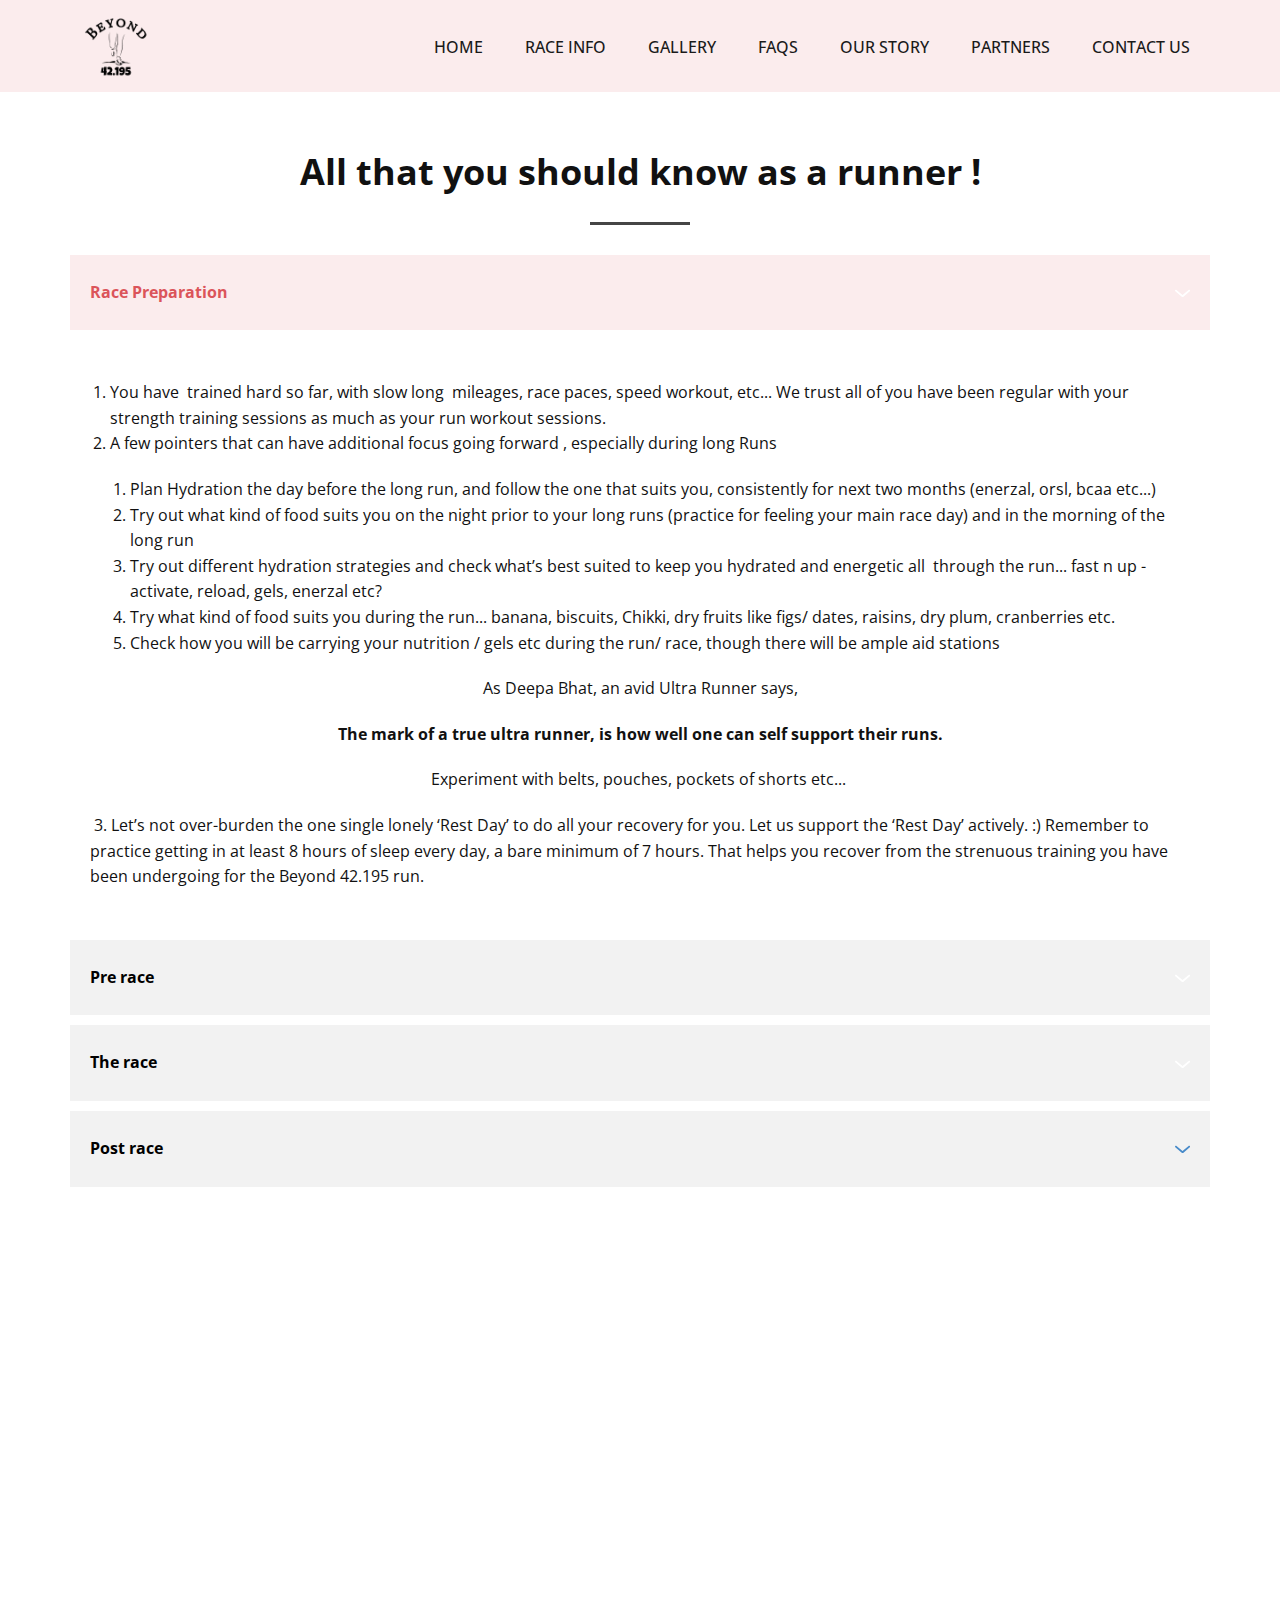
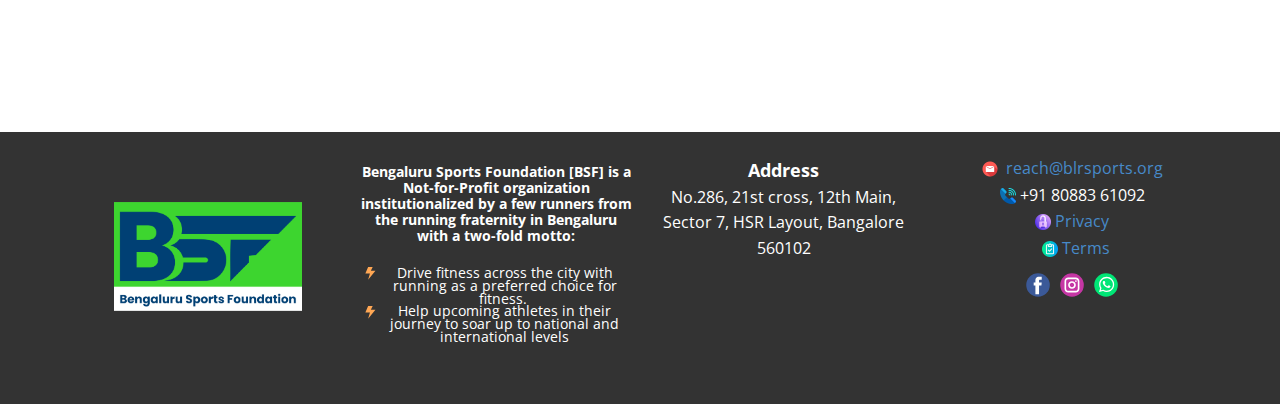
<file: Runners-Information.html>
<!DOCTYPE html>
<html style="font-size: 16px;" lang="en"><head>
    <meta name="viewport" content="width=device-width, initial-scale=1.0">
    <meta charset="utf-8">
    <meta name="keywords" content="marathon ultrathon ultramarathon bengalurumarathon ultrarunning">
    <meta name="description" content="">
    <title>Runners Information</title>
<!-- Google Tag Manager -->
    <script>(function(w,d,s,l,i){w[l]=w[l]||[];w[l].push({'gtm.start':
    new Date().getTime(),event:'gtm.js'});var f=d.getElementsByTagName(s)[0],
    j=d.createElement(s),dl=l!='dataLayer'?'&l='+l:'';j.async=true;j.src=
    'https://www.googletagmanager.com/gtm.js?id='+i+dl;f.parentNode.insertBefore(j,f);
    })(window,document,'script','dataLayer','G-LGQGJTBMJ5');</script>
    <!-- End Google Tag Manager -->
    <link rel="stylesheet" href="nicepage.css" media="screen">
<link rel="stylesheet" href="Runners-Information.css" media="screen">
    <script class="u-script" type="text/javascript" src="jquery.js" defer=""></script>
    <script class="u-script" type="text/javascript" src="nicepage.js" defer=""></script>
    <meta name="generator" content="Nicepage 4.13.4, nicepage.com">
    <link rel="icon" href="images/favicon.png">
    <link id="u-theme-google-font" rel="stylesheet" href="https://fonts.googleapis.com/css?family=Roboto:100,100i,300,300i,400,400i,500,500i,700,700i,900,900i|Open+Sans:300,300i,400,400i,500,500i,600,600i,700,700i,800,800i">
    <link id="u-page-google-font" rel="stylesheet" href="https://fonts.googleapis.com/css?family=Open+Sans:300,300i,400,400i,500,500i,600,600i,700,700i,800,800i">
    
    
    <script type="application/ld+json">{
		"@context": "http://schema.org",
		"@type": "Organization",
		"name": "Beyond 42 - A BSF event",
		"logo": "images/logo.png",
		"sameAs": [
				"https://www.facebook.com/Beyond42195-102800038735373/",
				"https://www.instagram.com/beyond42.195/",
				"https://wa.me/8088361092"
		]
}</script>
    <meta name="theme-color" content="#478ac9">
    <meta property="og:title" content="Runners Information">
    <meta property="og:description" content="">
    <meta property="og:type" content="website">
  </head>
  <body class="u-body u-xl-mode"><!-- Google Tag Manager (noscript) -->
    <noscript><iframe src="https://www.googletagmanager.com/ns.html?id=G-LGQGJTBMJ5" height="0" width="0" style="display:none;visibility:hidden"></iframe></noscript>
<!-- End Google Tag Manager (noscript) --><header class="u-align-right u-clearfix u-header u-palette-2-light-3 u-sticky u-sticky-6d81 u-header" id="sec-6bc1"><div class="u-clearfix u-sheet u-valign-middle u-sheet-1">
        <nav class="u-align-right u-menu u-menu-dropdown u-menu-open-right u-offcanvas u-menu-1" data-responsive-from="MD">
          <div class="menu-collapse" style="font-size: 1rem; letter-spacing: 0px; text-transform: uppercase; font-weight: 500;">
            <a class="u-button-style u-custom-active-border-color u-custom-active-color u-custom-border u-custom-border-color u-custom-borders u-custom-hover-border-color u-custom-hover-color u-custom-left-right-menu-spacing u-custom-padding-bottom u-custom-text-active-color u-custom-text-color u-custom-text-hover-color u-custom-top-bottom-menu-spacing u-nav-link u-text-active-palette-1-base u-text-hover-palette-2-base" href="#">
              <svg class="u-svg-link" viewBox="0 0 24 24"><use xmlns:xlink="http://www.w3.org/1999/xlink" xlink:href="#menu-hamburger"></use></svg>
              <svg class="u-svg-content" version="1.1" id="menu-hamburger" viewBox="0 0 16 16" x="0px" y="0px" xmlns:xlink="http://www.w3.org/1999/xlink" xmlns="http://www.w3.org/2000/svg"><g><rect y="1" width="16" height="2"></rect><rect y="7" width="16" height="2"></rect><rect y="13" width="16" height="2"></rect>
</g></svg>
            </a>
          </div>
          <div class="u-custom-menu u-nav-container">
            <ul class="u-nav u-spacing-2 u-unstyled u-nav-1"><li class="u-nav-item"><a class="u-active-palette-2-light-1 u-border-active-grey-90 u-border-hover-grey-50 u-border-no-left u-border-no-right u-border-no-top u-button-style u-hover-palette-2-light-2 u-nav-link u-text-active-white u-text-grey-90 u-text-hover-white" href="Home.html#landing" data-page-id="2888325626" style="padding: 10px 20px;">Home</a>
</li><li class="u-nav-item"><a class="u-active-palette-2-light-1 u-border-active-grey-90 u-border-hover-grey-50 u-border-no-left u-border-no-right u-border-no-top u-button-style u-hover-palette-2-light-2 u-nav-link u-text-active-white u-text-grey-90 u-text-hover-white" href="Home.html#race-info" data-page-id="2888325626" style="padding: 10px 20px;">Race Info</a>
</li><li class="u-nav-item"><a class="u-active-palette-2-light-1 u-border-active-grey-90 u-border-hover-grey-50 u-border-no-left u-border-no-right u-border-no-top u-button-style u-hover-palette-2-light-2 u-nav-link u-text-active-white u-text-grey-90 u-text-hover-white" href="Home.html#carousel-d2d5" data-page-id="2888325626" style="padding: 10px 20px;">Gallery</a>
</li><li class="u-nav-item"><a class="u-active-palette-2-light-1 u-border-active-grey-90 u-border-hover-grey-50 u-border-no-left u-border-no-right u-border-no-top u-button-style u-hover-palette-2-light-2 u-nav-link u-text-active-white u-text-grey-90 u-text-hover-white" href="Home.html#faq" data-page-id="2888325626" style="padding: 10px 20px;">FAQs</a>
</li><li class="u-nav-item"><a class="u-active-palette-2-light-1 u-border-active-grey-90 u-border-hover-grey-50 u-border-no-left u-border-no-right u-border-no-top u-button-style u-hover-palette-2-light-2 u-nav-link u-text-active-white u-text-grey-90 u-text-hover-white" href="Home.html#our-story" data-page-id="2888325626" style="padding: 10px 20px;">Our Story</a>
</li><li class="u-nav-item"><a class="u-active-palette-2-light-1 u-border-active-grey-90 u-border-hover-grey-50 u-border-no-left u-border-no-right u-border-no-top u-button-style u-hover-palette-2-light-2 u-nav-link u-text-active-white u-text-grey-90 u-text-hover-white" href="Home.html#partners" data-page-id="2888325626" style="padding: 10px 20px;">Partners</a>
</li><li class="u-nav-item"><a class="u-active-palette-2-light-1 u-border-active-grey-90 u-border-hover-grey-50 u-border-no-left u-border-no-right u-border-no-top u-button-style u-hover-palette-2-light-2 u-nav-link u-text-active-white u-text-grey-90 u-text-hover-white" href="Home.html#contact" data-page-id="2888325626" style="padding: 10px 20px;">Contact Us</a>
</li></ul>
          </div>
          <div class="u-custom-menu u-nav-container-collapse">
            <div class="u-black u-container-style u-inner-container-layout u-opacity u-opacity-95 u-sidenav">
              <div class="u-inner-container-layout u-sidenav-overflow">
                <div class="u-menu-close"></div>
                <ul class="u-align-center u-nav u-popupmenu-items u-unstyled u-nav-2"><li class="u-nav-item"><a class="u-button-style u-nav-link" href="Home.html#landing" data-page-id="2888325626">Home</a>
</li><li class="u-nav-item"><a class="u-button-style u-nav-link" href="Home.html#race-info" data-page-id="2888325626">Race Info</a>
</li><li class="u-nav-item"><a class="u-button-style u-nav-link" href="Home.html#carousel-d2d5" data-page-id="2888325626">Gallery</a>
</li><li class="u-nav-item"><a class="u-button-style u-nav-link" href="Home.html#faq" data-page-id="2888325626">FAQs</a>
</li><li class="u-nav-item"><a class="u-button-style u-nav-link" href="Home.html#our-story" data-page-id="2888325626">Our Story</a>
</li><li class="u-nav-item"><a class="u-button-style u-nav-link" href="Home.html#partners" data-page-id="2888325626">Partners</a>
</li><li class="u-nav-item"><a class="u-button-style u-nav-link" href="Home.html#contact" data-page-id="2888325626">Contact Us</a>
</li></ul>
              </div>
            </div>
            <div class="u-black u-menu-overlay u-opacity u-opacity-70"></div>
          </div>
        </nav>
        <a href="Home.html#landing" data-page-id="2888325626" class="u-image u-logo u-image-1" data-image-width="316" data-image-height="316" title="Home">
          <img src="images/logo.png" class="u-logo-image u-logo-image-1">
        </a>
      </div></header>
    <section class="u-align-center u-clearfix u-white u-section-1" id="sec-0dc0">
      <div class="u-clearfix u-sheet u-sheet-1">
        <h2 class="u-text u-text-default u-text-1">All that you should know as a runner !</h2>
        <div class="u-border-3 u-border-grey-dark-1 u-line u-line-horizontal u-line-1"></div>
        <div class="u-accordion u-faq u-spacing-10 u-accordion-1">
          <div class="u-accordion-item">
            <a class="active u-accordion-link u-active-palette-2-light-3 u-button-style u-grey-5 u-hover-palette-2-light-3 u-text-active-palette-2-base u-text-black u-text-hover-palette-2-base u-accordion-link-1" id="link-accordion-ae6a" aria-controls="accordion-ae6a" aria-selected="true">
              <span class="u-accordion-link-text"><b>Race Preparation</b>
              </span><span class="u-accordion-link-icon u-icon u-icon-circle u-text-palette-1-base u-icon-1"><svg class="u-svg-link" preserveAspectRatio="xMidYMin slice" viewBox="0 0 16 16" style=""><use xmlns:xlink="http://www.w3.org/1999/xlink" xlink:href="#svg-a823"></use></svg><svg class="u-svg-content" viewBox="0 0 16 16" x="0px" y="0px" id="svg-a823" style=""><path d="M8,10.7L1.6,5.3c-0.4-0.4-1-0.4-1.3,0c-0.4,0.4-0.4,0.9,0,1.3l7.2,6.1c0.1,0.1,0.4,0.2,0.6,0.2s0.4-0.1,0.6-0.2l7.1-6
	c0.4-0.4,0.4-0.9,0-1.3c-0.4-0.4-1-0.4-1.3,0L8,10.7z"></path></svg></span>
            </a>
            <div class="u-accordion-active u-accordion-pane u-container-style u-accordion-pane-1" id="accordion-ae6a" aria-labelledby="link-accordion-ae6a">
              <div class="u-container-layout u-container-layout-1">
                <div class="fr-view u-clearfix u-rich-text u-text">
                  <ol>
                    <li>You have &nbsp;trained hard so far, with slow long &nbsp;mileages, race paces, speed workout, etc... We trust all of you have been regular with your strength training sessions as much as your run workout sessions.</li>
                    <li>A few pointers that can have additional focus going forward , especially during long Runs<ol>
                        <li>Plan Hydration the day before the long run, and follow the one that suits you, consistently for next two months (enerzal, orsl, bcaa etc...)</li>
                        <li>Try out what kind of food suits you on the night prior to your long runs (practice for feeling your main race day) and in the morning of the long run</li>
                        <li>Try out different hydration strategies and check what’s best suited to keep you hydrated and energetic all &nbsp;through the run... fast n up - activate, reload, gels, enerzal etc?</li>
                        <li>Try what kind of food suits you during the run... banana, biscuits, Chikki, dry fruits like figs/ dates, raisins, dry plum, cranberries etc.</li>
                        <li>Check how you will be carrying your nutrition / gels etc during the run/ race, though there will be ample aid stations</li>
                      </ol>
                    </li>
                  </ol>
                  <p id="isPasted" style="text-align: center;">As Deepa Bhat, an avid Ultra Runner says,</p>
                  <p style="text-align: center;">
                    <span style="font-weight: 700;">The mark of a true ultra runner, is how well one can self support their runs.</span>
                  </p>
                  <p style="text-align: center;">Experiment with belts, pouches, pockets of shorts etc...&nbsp;</p>
                  <p>&nbsp;3. Let’s not over-burden the one single lonely ‘Rest Day’ to do all your recovery for you. Let us support the ‘Rest Day’ actively. :) Remember to practice getting in at least 8 hours of sleep every day, a bare minimum of 7 hours. That helps you recover from the strenuous training you have been undergoing for the Beyond 42.195 run.</p>
                </div>
              </div>
            </div>
          </div>
          <div class="u-accordion-item">
            <a class="u-accordion-link u-active-palette-2-light-3 u-button-style u-grey-5 u-hover-palette-2-light-3 u-text-active-palette-2-base u-text-black u-text-hover-palette-2-base u-accordion-link-2" id="link-accordion-8339" aria-controls="accordion-8339" aria-selected="false">
              <span class="u-accordion-link-text">Pre race<br>
              </span><span class="u-accordion-link-icon u-icon u-icon-circle u-text-palette-1-base u-icon-2"><svg class="u-svg-link" preserveAspectRatio="xMidYMin slice" viewBox="0 0 16 16" style=""><use xmlns:xlink="http://www.w3.org/1999/xlink" xlink:href="#svg-7d7e"></use></svg><svg class="u-svg-content" viewBox="0 0 16 16" x="0px" y="0px" id="svg-7d7e" style=""><path d="M8,10.7L1.6,5.3c-0.4-0.4-1-0.4-1.3,0c-0.4,0.4-0.4,0.9,0,1.3l7.2,6.1c0.1,0.1,0.4,0.2,0.6,0.2s0.4-0.1,0.6-0.2l7.1-6
	c0.4-0.4,0.4-0.9,0-1.3c-0.4-0.4-1-0.4-1.3,0L8,10.7z"></path></svg></span>
            </a>
            <div class="u-accordion-pane u-container-style u-accordion-pane-2" id="accordion-8339" aria-labelledby="link-accordion-8339">
              <div class="u-container-layout u-container-layout-2">
                <div class="fr-view u-clearfix u-rich-text u-text">
                  <ol>
                    <li style="line-height: 1.6;">Race Briefing: <span class="u-text-palette-2-base" style="font-weight: 700;">22nd October; 6:30pm to 7:30pm</span>
                      <ul>
                        <li style="line-height: 1.6;">We will brief you about the route and dos-don’ts</li>
                        <li style="line-height: 1.6;">Answer any Qs you might have</li>
                      </ul>
                    </li>
                    <li>Bib Collection<ul>
                        <li>Bib collection days: <span class="u-text-palette-2-base" style="font-weight: 700;">28th -29th October</span>
                        </li>
                        <li>Location: #180/184, near Puri Jagannath Temple, Next to Kids Indoor Play, Outer Ring Rd, Agara Village, 1st Sector, HSR Layout, Bengaluru, Karnataka 560102. <a class="u-active-none u-border-none u-btn u-button-style u-hover-none u-none u-text-palette-1-base u-btn-1" href="https://www.google.com/maps/place/rupeease.com/@12.9240245,77.6487189,21z/data=!4m5!3m4!1s0x3bae1480a5be6b37:0x694ba333dd7e8539!8m2!3d12.924055!4d77.648715?shorturl=1" rel="noopener noreferrer" target="_blank">Link</a>
                        </li>
                        <li>Timing: <span class="u-text-palette-2-base" style="font-weight: 700;">28th October 10:30 - 17:00 | 29th October 10:30 - 17:00</span>
                        </li>
                        <li>Please carry your photo identity proof during your bib collection (drivers license, aadhar card, passport) along with the email confirmation</li>
                        <li>In case you will be collecting the bibs for your friends and family, you would be required to carry a copy of their photo identity as well</li>
                        <li>In case you want to Dunzo it, then send them on a paid-for basis for pick up. <span class="u-text-palette-2-base" style="font-weight: 700;">Dunzo Pick Up option available only on 29th October 11:30 - &nbsp;1:30</span>
                        </li>
                      </ul>
                    </li>
                    <li>What to look forward<ul>
                        <li>Eco-friendly goodie bag</li>
                        <li>Bib with bib number (<span class="u-text-palette-2-base" style="font-weight: 700;">with timing chip</span> - yeah it’s a timed Ultra, remember? :))
                        </li>
                        <li>Personalised T Shirt (personalized if you registered before 12 Oct)</li>
                        <li>Personalized Goodie (personalized if you registered before 12 Oct)</li>
                      </ul>
                    </li>
                    <li>Knowing how to reach the location of the start point. While you can easily get the route map from wherever you live to reach the start point by using GoogleMaps and entering ‘Greenwood High - ICSE/ISC Campus (Sarjapur)’, note that we will be sharing the start location pin on the Runners WhatsApp group</li>
                    <li>Race Route<ul>
                        <li>Start/Finish point: <span class="u-text-palette-2-base" style="font-weight: 700;">Greenwood High - ICSE/ISC Campus (Sarjapur)</span>
                          <a class="u-active-none u-border-none u-btn u-button-style u-hover-none u-none u-text-palette-1-base u-btn-2" href="https://www.google.com/maps/place/Greenwood+High+-+ICSE%2FISC+Campus+(Sarjapur)/@12.9002174,77.7472237,17.23z/data=!4m5!3m4!1s0x3bae0d59425e7257:0xb036140cfb4656dd!8m2!3d12.8995862!4d77.7490633?shorturl=1" rel="noopener noreferrer" target="_blank">Link</a>
                        </li>
                        <li>What you already know<ul>
                            <li>Single loop route (calls for more mental sturdiness)</li>
                            <li>Mix of road ~90% and trail ~10%(choose your foot-gear appropriately)</li>
                            <li>If it rains close to the event expect some of the roads and trails to be slushy</li>
                            <li>Gross Elevation ~300mts across the 50 Kms</li>
                          </ul>
                        </li>
                      </ul>
                    </li>
                    <li>Gear preparation: Mandatory <span class="u-text-palette-2-base" style="font-weight: 700;">[M]</span>; Recommended [R]<ul>
                        <li>Torch/Headlamp <span class="u-text-palette-2-base" style="font-weight: 700;">[M]</span> . You start off on trail, so headlamps is a must, for your and other runners safety.<br>You may drop off your headlamps at aid station No. 6 @ 21st Km. We will have it moved to the end point and you can collect it from the baggage counter. All you have to do is just write your bib number clearly on a sheet of paper and have it pasted on the strap of the headlamp. Good idea to have a layer or two of transparent cellophane tape on it just to secure it properly
                        </li>
                        <li>Running Shoes [M]. Unless you are barefoot runner, though not recommended</li>
                        <li>Comfortable T-shirt &amp; shorts/pants <span class="u-text-palette-2-base" style="font-weight: 700;">[M]</span>
                        </li>
                        <li>Photocopy of a valid identity proof <span class="u-text-palette-2-base" style="font-weight: 700;">[M]</span>
                        </li>
                        <li>Mobile phone for contact <span class="u-text-palette-2-base" style="font-weight: 700;">[M]</span>
                        </li>
                        <li>Hydration pack/waist belt with half litre drinking water/ reload/ enerzal [R]</li>
                        <li>Fruit, energy bar, gels [R]</li>
                        <li>Electrolyte powder/tablet [R]</li>
                        <li>Emergency cash like Rs. 200 [R]</li>
                        <li>GPS watch/device with .gpx file of the route preloaded in it [R]</li>
                        <li>Extra change of clothes post run [R]</li>
                        <li>Trail running shoes &amp; socks [R]</li>
                        <li>Cap, Headband, or Bandana [R]</li>
                        <li>Sunglasses [R]</li>
                      </ul>
                    </li>
                    <li>Remember to wear your bib where it is <span class="u-text-palette-2-base" style="font-weight: 700;">clearly visible</span> and can be read by onlookers, please.
                    </li>
                  </ol>
                </div>
              </div>
            </div>
          </div>
          <div class="u-accordion-item">
            <a class="u-accordion-link u-active-palette-2-light-3 u-button-style u-grey-5 u-hover-palette-2-light-3 u-text-active-palette-2-base u-text-black u-text-hover-palette-2-base u-accordion-link-3" id="link-accordion-1c17" aria-controls="accordion-1c17" aria-selected="false">
              <span class="u-accordion-link-text">The race<br>
              </span><span class="u-accordion-link-icon u-icon u-icon-circle u-text-palette-1-base u-icon-3"><svg class="u-svg-link" preserveAspectRatio="xMidYMin slice" viewBox="0 0 16 16" style=""><use xmlns:xlink="http://www.w3.org/1999/xlink" xlink:href="#svg-d58c"></use></svg><svg class="u-svg-content" viewBox="0 0 16 16" x="0px" y="0px" id="svg-d58c" style=""><path d="M8,10.7L1.6,5.3c-0.4-0.4-1-0.4-1.3,0c-0.4,0.4-0.4,0.9,0,1.3l7.2,6.1c0.1,0.1,0.4,0.2,0.6,0.2s0.4-0.1,0.6-0.2l7.1-6
	c0.4-0.4,0.4-0.9,0-1.3c-0.4-0.4-1-0.4-1.3,0L8,10.7z"></path></svg></span>
            </a>
            <div class="u-accordion-pane u-container-style u-accordion-pane-3" id="accordion-1c17" aria-labelledby="link-accordion-1c17">
              <div class="u-container-layout u-container-layout-3">
                <div class="fr-view u-clearfix u-rich-text u-text">
                  <ul>
                    <li>Race Date: <span class="u-text-palette-2-base" style="font-weight: 700;">30th October 2022</span>
                    </li>
                    <li>Start Time: The race <span class="u-text-palette-2-base" style="font-weight: 700;">flag off time is 4:30</span>
                    </li>
                    <li>Reporting Time: The runner is expected to report <span class="u-text-palette-2-base" style="font-weight: 700;">1hour/ 60 mins before</span> the race flag off time, i.e.<span class="u-text-palette-2-base" style="font-weight: 700;">3:30</span>
                    </li>
                    <li style="font-weight: 700;">
                      <span class="u-text-palette-2-base">Mandatory Bib Activation: </span>
                      <span class="u-text-body-color" style="font-weight: 400;">Ensure you activate your Bib at the runner registration desk</span>
                    </li>
                    <li>There will be a baggage counter in case you wish to drop off any bag you are carrying with you. We however recommend you not to have valuables in them</li>
                    <li style="font-weight: 700;">
                      <span class="u-text-palette-2-base">Race Briefing at 4:00 </span>
                      <span style="font-weight: 400;">
                        <span class="u-text-body-color">where we will inform you about the routes, route markers etc. It is mandatory to attend this</span>
                      </span>
                    </li>
                    <li>Parking: We have limited parking space available at the school premises which is on a first come basis and thus we highly insist to car-pool with fellow runners please. There will be volunteers guiding you to parking spots. We request you to cooperate with the volunteers who will be guiding you</li>
                    <li>We are working hard to give you a great experience and keep a fond memory of your 50K run with Beyond 42.195. Do remember that this run is fondly created by a bunch of runners and all your volunteers are runners</li>
                    <li>Route map <a class="u-active-none u-border-none u-btn u-button-style u-hover-none u-none u-text-palette-1-base u-btn-2" href="https://www.google.com/maps/d/u/1/edit?mid=12VR1QE54PCMk5CW-ls0iWC5f5fSYhig&amp;usp=sharing">Link</a></li>
                    <li>What to expect on the course<ul>
                        <li>These are village roads. Mostly empty, but do expect some minimum traffic. So always stay aware and cautious. Run opposite to traffic</li>
                        <li>There is a <span class="u-text-palette-2-base" style="font-weight: 700;">sh</span>
                          <span class="u-text-palette-2-base" style="font-weight: 700;">ort 500m run along Sarjapur Main Road at 3.2K. Expect vehicles</span>
                        </li>
                        <li>Road running for ~90% of the course with lovely countryside feel</li>
                        <li>Trail running for ~10% &nbsp;of the course and if we are blessed with no rains 4-5 days before the race day, you are going to love this. And if it rains, you still might like it based on what level of trail experience you are looking for :)</li>
                        <li>Look for Orange Ribbons along the route to guide you and keep you on track</li>
                        <li>Clear signages indicating your next Left/ Right turns</li>
                        <li style="font-weight: 700;">
                          <span class="u-text-palette-2-base">Roads are narrow between 39th to 42nd Kms. Includes a bridge too. Run safe</span>
                        </li>
                        <li>A total of <span class="u-text-palette-2-base" style="font-weight: 700;">16 Aid stations: 7 Major and 9 Mini aid stations </span>enroute<ul>
                            <li>Major Aid stations: Start/ End, 7.7th Km, 13.5 Km, 23.2 Km, 29.6 Km, 35.6 Km, 42.6 Km, 45.9 Km</li>
                            <li>Mini Aid Stations: 3.2 Km, 11 Km, 17 Km, 21.2 Km, 26.4 Km, 33.4 Km, 39.1 Km, 44.5 Km, 48.8 Km</li>
                          </ul>
                        </li>
                        <li>Aid stations will have<ul>
                            <li>Fruits - Bananas, Oranges, Watermelon</li>
                            <li>FnU Gels</li>
                            <li>Parle-G</li>
                            <li>Chikki</li>
                            <li>Jaggery</li>
                            <li>Bread and Jam</li>
                            <li>Water</li>
                            <li>FnU Electrolytes</li>
                            <li>Salt</li>
                            <li>Tender Coconut</li>
                            <li>Coke/Sprite</li>
                          </ul>
                        </li>
                        <li style="font-weight: 700;">Port-a-potties at start/ finish points and 40th km</li>
                        <li>Cut Offs<ul>
                            <li>Start: 4:30 AM</li>
                            <li>There is a cut off at 36th Kms; which needs to be completed within 5hrs 30mins. If you do not complete your 36 kms run within 5hrs 30mins you will have to step aside at the 36th km aid station and will not be allowed to finish the race. Organizers will arrange your pick up and drop to the end point. Note: The cut off is to ensure your safety and continued support</li>
                            <li>Finish: 12:30 PM (8 hours)</li>
                          </ul>
                        </li>
                        <li>In case of emergency, you can let the nearest aid station know and we will help with your immediate pickup</li>
                        <li>Remember to wear your bibs to show clearly</li>
                        <li>Our Fabulous photographers - so do not forget to smile please!</li>
                      </ul>
                    </li>
                    <li>Please be extra <span class="u-text-palette-2-base" style="font-weight: 700;">conscious</span> about <span class="u-text-palette-2-base" style="font-weight: 700;">NOT LITTERING</span>. Note that Penalties will be levied if the runner is found to litter<ul>
                        <li>Keep your used gel packets / any other empty paper/ plastic packets till you reach the nearest aid station and trash them in the bins easily accessible as you run</li>
                        <li>Ensure you trash the paper cups after consuming water/ electrolyte in the trash can, a few metres ahead of the aid stations</li>
                      </ul>
                    </li>
                    <li>In case of Emergency<ul>
                        <li>Reach out to local villagers/fellow runners. They are best placed to help you</li>
                        <li>Or nearest aid station/volunteers</li>
                        <li>Or contact Manju +919742011777</li>
                      </ul>
                    </li>
                  </ul>
                </div>
              </div>
            </div>
          </div>
          <div class="u-accordion-item">
            <a class="u-accordion-link u-active-palette-2-light-3 u-button-style u-grey-5 u-hover-palette-2-light-3 u-text-active-palette-2-base u-text-black u-text-hover-palette-2-base u-accordion-link-4" id="link-4fc5" aria-controls="4fc5" aria-selected="false">
              <span class="u-accordion-link-text">Post race</span><span class="u-accordion-link-icon u-icon u-icon-circle u-text-palette-1-base u-icon-4"><svg class="u-svg-link" preserveAspectRatio="xMidYMin slice" viewBox="0 0 16 16" style=""><use xmlns:xlink="http://www.w3.org/1999/xlink" xlink:href="#svg-5f3f"></use></svg><svg class="u-svg-content" viewBox="0 0 16 16" x="0px" y="0px" id="svg-5f3f"><path d="M8,10.7L1.6,5.3c-0.4-0.4-1-0.4-1.3,0c-0.4,0.4-0.4,0.9,0,1.3l7.2,6.1c0.1,0.1,0.4,0.2,0.6,0.2s0.4-0.1,0.6-0.2l7.1-6
	c0.4-0.4,0.4-0.9,0-1.3c-0.4-0.4-1-0.4-1.3,0L8,10.7z"></path></svg></span>
            </a>
            <div class="u-accordion-pane u-container-style u-accordion-pane-4" id="4fc5" aria-labelledby="link-4fc5">
              <div class="u-container-layout u-container-layout-4">
                <div class="fr-view u-clearfix u-rich-text u-text">
                  <ol>
                    <li>This is how your race finish may look like<ul>
                        <li>You will finish the race with the victorious smile n immense adrenaline rush at the finish line and ofcourse give a zealous strong-finish pose for our photographer as you cross the finish line</li>
                        <li>You will collect your <span class="u-text-palette-2-base" style="font-weight: 700;">Finisher medal</span> and celebrate thereafter
                        </li>
                        <li>Get your stretches done and take care of your major aches and pains from the 50K that you just ran, with our professional physiotherapists from Stairs Physiotherapy</li>
                        <li>Change into fresh pair of cotton clothes (recommended)</li>
                        <li>Enjoy your fresh hot breakfast</li>
                        <li>Take <span class="u-text-palette-2-base" style="font-weight: 700;">many pics </span>with your <span class="u-text-palette-2-base" style="font-weight: 700;">Finisher Medal</span>
                        </li>
                        <li>Chat about your route experience with co-runners, family and other runner friends</li>
                        <li>AND remember to have your masks ON almost immediately after run</li>
                      </ul>
                    </li>
                    <li>You will receive your finisher certificate on our timing partner website</li>
                    <li>We will upload race pictures on our FB Page. Isn't that what we all runners wait for? ;)</li>
                    <li>You will receive a feedback form where we would love to get<span class="u-text-palette-2-base" style="font-weight: 700;">&nbsp;constructive feedback </span>about the race
                    </li>
                  </ol>
                </div>
              </div>
            </div>
          </div>
        </div>
      </div>
    </section>
    
    
    <footer class="u-clearfix u-footer u-grey-80" id="foot"><div class="u-clearfix u-sheet u-sheet-1">
        <div class="u-clearfix u-expanded-width u-gutter-12 u-layout-wrap u-layout-wrap-1">
          <div class="u-gutter-0 u-layout">
            <div class="u-layout-row">
              <div class="u-align-center-sm u-align-center-xs u-align-left-md u-align-left-xl u-container-style u-layout-cell u-left-cell u-size-15 u-layout-cell-1">
                <div class="u-container-layout u-valign-middle u-container-layout-1">
                  <img class="u-image u-image-1" src="images/bsf-logo.png" data-image-width="1231" data-image-height="679">
                </div>
              </div>
              <div class="u-align-center-lg u-align-center-md u-align-center-sm u-align-center-xl u-container-style u-layout-cell u-size-15 u-layout-cell-2">
                <div class="u-container-layout u-container-layout-2">
                  <p class="u-text u-text-1">
                    <span style="font-weight: 400; font-size: 0.75rem;"></span><b>
                      <span style="font-size: 0.875rem;">Bengaluru Sports Foundation ​[BSF] is a Not-for-Profit organization institutionalized by a few runners from the running fraternity in Bengaluru with a two-fold motto:</span>
                      <br></b>
                  </p>
                  <ul class="u-custom-list u-text u-text-2">
                    <li>
                      <div class="u-list-icon u-list-icon-1">
                        <svg class="u-svg-content" viewBox="-48 0 448 448" id="svg-10db"><path d="m256 0h-160l-96 224h160l-64 224 256-320h-160zm0 0" fill="currentColor"></path></svg>
                      </div>
                      <span style="font-size: 0.875rem;"> Drive fitness across the city with running as a preferred choice for fitness.&nbsp;</span>
                    </li>
                    <li>
                      <div class="u-list-icon u-list-icon-2">
                        <svg class="u-svg-content" viewBox="-48 0 448 448" id="svg-10db"><path d="m256 0h-160l-96 224h160l-64 224 256-320h-160zm0 0" fill="currentColor"></path></svg>
                      </div>
                      <span style="font-size: 0.875rem;">Help upcoming athletes in their journey to soar up to national and international levels </span>
                    </li>
                  </ul>
                </div>
              </div>
              <div class="u-align-center u-container-style u-layout-cell u-size-15 u-layout-cell-3">
                <div class="u-container-layout u-container-layout-3">
                  <p class="u-text u-text-3">
                    <span style="font-weight: 700; font-size: 1.125rem;">Address</span>
                    <br>No.286, 21st cross, 12th Main, Sector 7, HSR Layout, Bangalore 560102
                  </p>
                </div>
              </div>
              <div class="u-container-style u-layout-cell u-size-15 u-layout-cell-4">
                <div class="u-container-layout u-container-layout-4">
                  <div class="u-align-center u-container-style u-expanded-width u-group u-shape-rectangle u-group-1">
                    <div class="u-container-layout">
                      <p class="u-text u-text-4"><span class="u-file-icon u-icon"><img src="images/6806987.png" alt=""></span> &nbsp;<a href="mailto:reach@blrsports.org" class="u-active-none u-border-none u-btn u-button-style u-hover-none u-none u-text-palette-1-base u-btn-1">reach@blrsports.org</a>
                        <br><span class="u-file-icon u-icon"><img src="images/561253.png" alt=""></span>&nbsp;+91 ​80883 61092<br><span class="u-file-icon u-icon u-icon-3"><img src="images/7477836.png" alt=""></span>&nbsp;<a href="Privacy.html" data-page-id="171068304" class="u-active-none u-border-none u-btn u-button-link u-button-style u-hover-none u-none u-text-palette-1-base u-btn-2" target="_blank">Privacy</a>
                        <br><span class="u-icon"></span>&nbsp; <span class="u-file-icon u-icon"><img src="images/1692465.png" alt=""></span>&nbsp;<a href="Terms.html" data-page-id="85112421" class="u-active-none u-border-none u-btn u-button-link u-button-style u-hover-none u-none u-text-palette-1-base u-btn-3">Terms</a>
                        <br>
                      </p>
                      <div class="u-align-center u-social-icons u-spacing-10 u-social-icons-1">
                        <a class="u-social-url" title="facebook" target="_blank" href="https://www.facebook.com/Beyond42195-102800038735373/"><span class="u-icon u-social-facebook u-social-icon u-icon-6"><svg class="u-svg-link" preserveAspectRatio="xMidYMin slice" viewBox="0 0 112 112" style=""><use xmlns:xlink="http://www.w3.org/1999/xlink" xlink:href="#svg-366a"></use></svg><svg class="u-svg-content" viewBox="0 0 112 112" x="0" y="0" id="svg-366a"><circle fill="currentColor" cx="56.1" cy="56.1" r="55"></circle><path fill="#FFFFFF" d="M73.5,31.6h-9.1c-1.4,0-3.6,0.8-3.6,3.9v8.5h12.6L72,58.3H60.8v40.8H43.9V58.3h-8V43.9h8v-9.2
            c0-6.7,3.1-17,17-17h12.5v13.9H73.5z"></path></svg></span>
                        </a>
                        <a class="u-social-url" title="instagram" target="_blank" href="https://www.instagram.com/beyond42.195/"><span class="u-icon u-social-icon u-social-instagram u-icon-7"><svg class="u-svg-link" preserveAspectRatio="xMidYMin slice" viewBox="0 0 112 112" style=""><use xmlns:xlink="http://www.w3.org/1999/xlink" xlink:href="#svg-f058"></use></svg><svg class="u-svg-content" viewBox="0 0 112 112" x="0" y="0" id="svg-f058"><circle fill="currentColor" cx="56.1" cy="56.1" r="55"></circle><path fill="#FFFFFF" d="M55.9,38.2c-9.9,0-17.9,8-17.9,17.9C38,66,46,74,55.9,74c9.9,0,17.9-8,17.9-17.9C73.8,46.2,65.8,38.2,55.9,38.2
            z M55.9,66.4c-5.7,0-10.3-4.6-10.3-10.3c-0.1-5.7,4.6-10.3,10.3-10.3c5.7,0,10.3,4.6,10.3,10.3C66.2,61.8,61.6,66.4,55.9,66.4z"></path><path fill="#FFFFFF" d="M74.3,33.5c-2.3,0-4.2,1.9-4.2,4.2s1.9,4.2,4.2,4.2s4.2-1.9,4.2-4.2S76.6,33.5,74.3,33.5z"></path><path fill="#FFFFFF" d="M73.1,21.3H38.6c-9.7,0-17.5,7.9-17.5,17.5v34.5c0,9.7,7.9,17.6,17.5,17.6h34.5c9.7,0,17.5-7.9,17.5-17.5V38.8
            C90.6,29.1,82.7,21.3,73.1,21.3z M83,73.3c0,5.5-4.5,9.9-9.9,9.9H38.6c-5.5,0-9.9-4.5-9.9-9.9V38.8c0-5.5,4.5-9.9,9.9-9.9h34.5
            c5.5,0,9.9,4.5,9.9,9.9V73.3z"></path></svg></span>
                        </a>
                        <a class="u-social-url" target="_blank" data-type="Whatsapp" title="Whatsapp" href="https://wa.me/8088361092"><span class="u-icon u-social-icon u-social-whatsapp u-icon-8"><svg class="u-svg-link" preserveAspectRatio="xMidYMin slice" viewBox="0 0 112 112" style=""><use xmlns:xlink="http://www.w3.org/1999/xlink" xlink:href="#svg-66d4"></use></svg><svg class="u-svg-content" viewBox="0 0 112 112" x="0" y="0" id="svg-66d4"><circle fill="currentColor" cx="56.1" cy="56.1" r="55"></circle><path fill="#FFFFFF" d="M83.8,28.3C77.2,21.7,68.4,18,59,18c-19.3,0-35.1,15.7-35.1,35.1c0,6.2,1.6,12.2,4.7,17.5l-5,18.2L42.2,84
	c5.1,2.8,10.9,4.3,16.8,4.3h0l0,0c19.3,0,35.1-15.7,35.1-35.1C94.1,43.8,90.5,35,83.8,28.3 M59,82.3L59,82.3
	c-5.2,0-10.4-1.4-14.9-4.1l-1.1-0.6l-11,2.9L35,69.8l-0.7-1.1c-2.9-4.6-4.5-10-4.5-15.5C29.8,37,42.9,24,59,24
	c7.8,0,15.1,3,20.6,8.6c5.5,5.5,8.5,12.8,8.5,20.6C88.2,69.2,75.1,82.3,59,82.3 M75,60.5c-0.9-0.4-5.2-2.6-6-2.9
	c-0.8-0.3-1.4-0.4-2,0.4s-2.3,2.9-2.8,3.4c-0.5,0.6-1,0.7-1.9,0.2c-0.9-0.4-3.7-1.4-7.1-4.4c-2.6-2.3-4.4-5.2-4.9-6.1
	c-0.5-0.9-0.1-1.4,0.4-1.8c0.4-0.4,0.9-1,1.3-1.5c0.4-0.5,0.6-0.9,0.9-1.5c0.3-0.6,0.1-1.1-0.1-1.5c-0.2-0.4-2-4.8-2.7-6.5
	c-0.7-1.7-1.4-1.5-2-1.5c-0.5,0-1.1,0-1.7,0c-0.6,0-1.5,0.2-2.3,1.1c-0.8,0.9-3.1,3-3.1,7.3c0,4.3,3.1,8.5,3.6,9.1
	c0.4,0.6,6.2,9.4,15,13.2c2.1,0.9,3.7,1.4,5,1.8c2.1,0.7,4,0.6,5.5,0.3c1.7-0.3,5.2-2.1,5.9-4.2c0.7-2,0.7-3.8,0.5-4.2
	C76.5,61.1,75.9,60.9,75,60.5"></path></svg></span>
                        </a>
                      </div>
                    </div>
                  </div>
                </div>
              </div>
            </div>
          </div>
        </div>
      </div></footer>
  
</body></html>
</file>
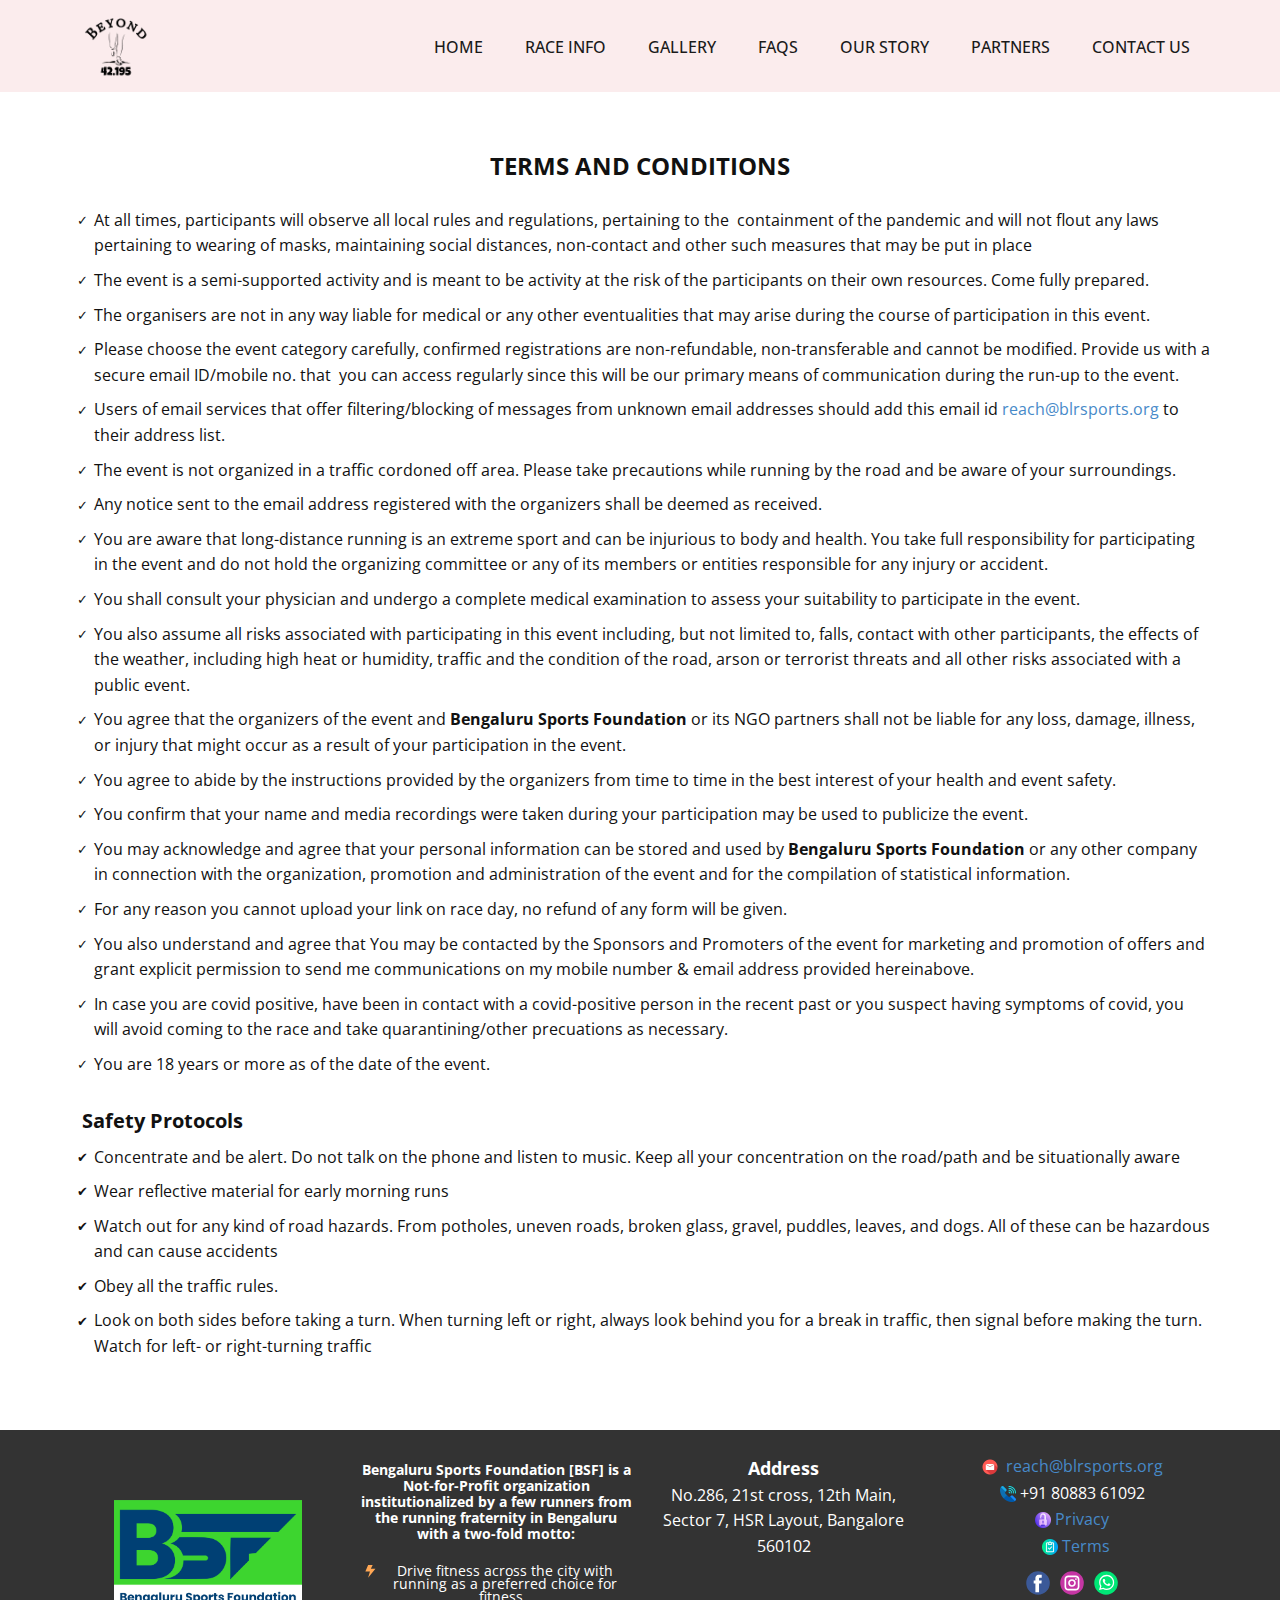
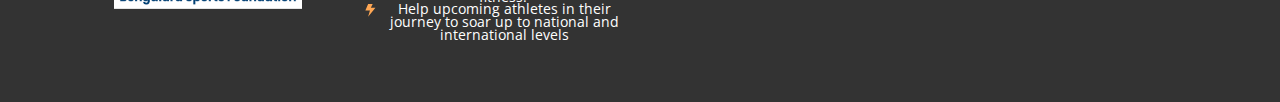
<file: Terms.html>
<!DOCTYPE html>
<html style="font-size: 16px;" lang="en"><head>
    <meta name="viewport" content="width=device-width, initial-scale=1.0">
    <meta charset="utf-8">
    <meta name="keywords" content="marathon ultrathon ultramarathon bengalurumarathon ultrarunning">
    <meta name="description" content="">
    <title>Terms</title>
<!-- Google Tag Manager -->
    <script>(function(w,d,s,l,i){w[l]=w[l]||[];w[l].push({'gtm.start':
    new Date().getTime(),event:'gtm.js'});var f=d.getElementsByTagName(s)[0],
    j=d.createElement(s),dl=l!='dataLayer'?'&l='+l:'';j.async=true;j.src=
    'https://www.googletagmanager.com/gtm.js?id='+i+dl;f.parentNode.insertBefore(j,f);
    })(window,document,'script','dataLayer','G-LGQGJTBMJ5');</script>
    <!-- End Google Tag Manager -->
    <link rel="stylesheet" href="nicepage.css" media="screen">
<link rel="stylesheet" href="Terms.css" media="screen">
    <script class="u-script" type="text/javascript" src="jquery.js" defer=""></script>
    <script class="u-script" type="text/javascript" src="nicepage.js" defer=""></script>
    <meta name="generator" content="Nicepage 4.13.4, nicepage.com">
    <link rel="icon" href="images/favicon.png">
    <link id="u-theme-google-font" rel="stylesheet" href="https://fonts.googleapis.com/css?family=Roboto:100,100i,300,300i,400,400i,500,500i,700,700i,900,900i|Open+Sans:300,300i,400,400i,500,500i,600,600i,700,700i,800,800i">
    <link id="u-page-google-font" rel="stylesheet" href="https://fonts.googleapis.com/css?family=Open+Sans:300,300i,400,400i,500,500i,600,600i,700,700i,800,800i">
    
    
    <script type="application/ld+json">{
		"@context": "http://schema.org",
		"@type": "Organization",
		"name": "Beyond 42 - A BSF event",
		"logo": "images/logo.png",
		"sameAs": [
				"https://www.facebook.com/Beyond42195-102800038735373/",
				"https://www.instagram.com/beyond42.195/",
				"https://wa.me/8088361092"
		]
}</script>
    <meta name="theme-color" content="#478ac9">
    <meta property="og:title" content="Terms">
    <meta property="og:description" content="">
    <meta property="og:type" content="website">
  </head>
  <body class="u-body u-xl-mode"><!-- Google Tag Manager (noscript) -->
    <noscript><iframe src="https://www.googletagmanager.com/ns.html?id=G-LGQGJTBMJ5" height="0" width="0" style="display:none;visibility:hidden"></iframe></noscript>
<!-- End Google Tag Manager (noscript) --><header class="u-align-right u-clearfix u-header u-palette-2-light-3 u-sticky u-sticky-6d81 u-header" id="sec-6bc1"><div class="u-clearfix u-sheet u-valign-middle u-sheet-1">
        <nav class="u-align-right u-menu u-menu-dropdown u-menu-open-right u-offcanvas u-menu-1" data-responsive-from="MD">
          <div class="menu-collapse" style="font-size: 1rem; letter-spacing: 0px; text-transform: uppercase; font-weight: 500;">
            <a class="u-button-style u-custom-active-border-color u-custom-active-color u-custom-border u-custom-border-color u-custom-borders u-custom-hover-border-color u-custom-hover-color u-custom-left-right-menu-spacing u-custom-padding-bottom u-custom-text-active-color u-custom-text-color u-custom-text-hover-color u-custom-top-bottom-menu-spacing u-nav-link u-text-active-palette-1-base u-text-hover-palette-2-base" href="#">
              <svg class="u-svg-link" viewBox="0 0 24 24"><use xmlns:xlink="http://www.w3.org/1999/xlink" xlink:href="#menu-hamburger"></use></svg>
              <svg class="u-svg-content" version="1.1" id="menu-hamburger" viewBox="0 0 16 16" x="0px" y="0px" xmlns:xlink="http://www.w3.org/1999/xlink" xmlns="http://www.w3.org/2000/svg"><g><rect y="1" width="16" height="2"></rect><rect y="7" width="16" height="2"></rect><rect y="13" width="16" height="2"></rect>
</g></svg>
            </a>
          </div>
          <div class="u-custom-menu u-nav-container">
            <ul class="u-nav u-spacing-2 u-unstyled u-nav-1"><li class="u-nav-item"><a class="u-active-palette-2-light-1 u-border-active-grey-90 u-border-hover-grey-50 u-border-no-left u-border-no-right u-border-no-top u-button-style u-hover-palette-2-light-2 u-nav-link u-text-active-white u-text-grey-90 u-text-hover-white" href="Home.html#landing" data-page-id="2888325626" style="padding: 10px 20px;">Home</a>
</li><li class="u-nav-item"><a class="u-active-palette-2-light-1 u-border-active-grey-90 u-border-hover-grey-50 u-border-no-left u-border-no-right u-border-no-top u-button-style u-hover-palette-2-light-2 u-nav-link u-text-active-white u-text-grey-90 u-text-hover-white" href="Home.html#race-info" data-page-id="2888325626" style="padding: 10px 20px;">Race Info</a>
</li><li class="u-nav-item"><a class="u-active-palette-2-light-1 u-border-active-grey-90 u-border-hover-grey-50 u-border-no-left u-border-no-right u-border-no-top u-button-style u-hover-palette-2-light-2 u-nav-link u-text-active-white u-text-grey-90 u-text-hover-white" href="Home.html#carousel-d2d5" data-page-id="2888325626" style="padding: 10px 20px;">Gallery</a>
</li><li class="u-nav-item"><a class="u-active-palette-2-light-1 u-border-active-grey-90 u-border-hover-grey-50 u-border-no-left u-border-no-right u-border-no-top u-button-style u-hover-palette-2-light-2 u-nav-link u-text-active-white u-text-grey-90 u-text-hover-white" href="Home.html#faq" data-page-id="2888325626" style="padding: 10px 20px;">FAQs</a>
</li><li class="u-nav-item"><a class="u-active-palette-2-light-1 u-border-active-grey-90 u-border-hover-grey-50 u-border-no-left u-border-no-right u-border-no-top u-button-style u-hover-palette-2-light-2 u-nav-link u-text-active-white u-text-grey-90 u-text-hover-white" href="Home.html#our-story" data-page-id="2888325626" style="padding: 10px 20px;">Our Story</a>
</li><li class="u-nav-item"><a class="u-active-palette-2-light-1 u-border-active-grey-90 u-border-hover-grey-50 u-border-no-left u-border-no-right u-border-no-top u-button-style u-hover-palette-2-light-2 u-nav-link u-text-active-white u-text-grey-90 u-text-hover-white" href="Home.html#partners" data-page-id="2888325626" style="padding: 10px 20px;">Partners</a>
</li><li class="u-nav-item"><a class="u-active-palette-2-light-1 u-border-active-grey-90 u-border-hover-grey-50 u-border-no-left u-border-no-right u-border-no-top u-button-style u-hover-palette-2-light-2 u-nav-link u-text-active-white u-text-grey-90 u-text-hover-white" href="Home.html#contact" data-page-id="2888325626" style="padding: 10px 20px;">Contact Us</a>
</li></ul>
          </div>
          <div class="u-custom-menu u-nav-container-collapse">
            <div class="u-black u-container-style u-inner-container-layout u-opacity u-opacity-95 u-sidenav">
              <div class="u-inner-container-layout u-sidenav-overflow">
                <div class="u-menu-close"></div>
                <ul class="u-align-center u-nav u-popupmenu-items u-unstyled u-nav-2"><li class="u-nav-item"><a class="u-button-style u-nav-link" href="Home.html#landing" data-page-id="2888325626">Home</a>
</li><li class="u-nav-item"><a class="u-button-style u-nav-link" href="Home.html#race-info" data-page-id="2888325626">Race Info</a>
</li><li class="u-nav-item"><a class="u-button-style u-nav-link" href="Home.html#carousel-d2d5" data-page-id="2888325626">Gallery</a>
</li><li class="u-nav-item"><a class="u-button-style u-nav-link" href="Home.html#faq" data-page-id="2888325626">FAQs</a>
</li><li class="u-nav-item"><a class="u-button-style u-nav-link" href="Home.html#our-story" data-page-id="2888325626">Our Story</a>
</li><li class="u-nav-item"><a class="u-button-style u-nav-link" href="Home.html#partners" data-page-id="2888325626">Partners</a>
</li><li class="u-nav-item"><a class="u-button-style u-nav-link" href="Home.html#contact" data-page-id="2888325626">Contact Us</a>
</li></ul>
              </div>
            </div>
            <div class="u-black u-menu-overlay u-opacity u-opacity-70"></div>
          </div>
        </nav>
        <a href="Home.html#landing" data-page-id="2888325626" class="u-image u-logo u-image-1" data-image-width="316" data-image-height="316" title="Home">
          <img src="images/logo.png" class="u-logo-image u-logo-image-1">
        </a>
      </div></header>
    <section class="u-clearfix u-section-1" id="sec-f063">
      <div class="u-clearfix u-sheet u-sheet-1">
        <h4 class="u-align-center u-custom-font u-font-open-sans u-text u-text-1">TERMS AND CONDITIONS<span style="font-weight: 700;"></span>
        </h4>
        <ul class="u-custom-list u-spacing-9 u-text u-text-2">
          <li>
            <div class="u-list-icon">
              <div>✓</div>
            </div>At all times, participants will observe all local rules and regulations, pertaining to the&nbsp;&nbsp;containment of the pandemic and will not flout any laws pertaining to wearing of masks,&nbsp;maintaining social distances, non-contact and other such measures that may be put in place<br>
          </li>
          <li>
            <div class="u-list-icon">
              <div>✓</div>
            </div>The event is a semi-supported activity and is meant to be activity at the risk of the participants on their own resources. Come fully prepared.<br>
          </li>
          <li>
            <div class="u-list-icon">
              <div>✓</div>
            </div>The organisers are not in any way liable for medical or any other eventualities that may arise during the course of participation in this event.<br>
          </li>
          <li>
            <div class="u-list-icon">
              <div>✓</div>
            </div>Please choose the event category carefully, confirmed registrations are non-refundable, non-transferable and cannot be modified. Provide us with a secure email ID/mobile no. that &nbsp;you can access regularly since this will be our primary means of communication during the run-up to the event.<br>
          </li>
          <li>
            <div class="u-list-icon">
              <div>✓</div>
            </div>Users of email services that offer filtering/blocking of messages from unknown email addresses should add this email id&nbsp;<a href="mailto:reach@blrsports.org" class="u-active-none u-border-none u-btn u-button-link u-button-style u-hover-none u-none u-text-palette-1-base u-btn-1">reach@blrsports.org</a>&nbsp;to their address list.<br>
          </li>
          <li>
            <div class="u-list-icon">
              <div>✓</div>
            </div>The event is not organized in a traffic cordoned off area. Please take precautions while running by the road and be aware of your surroundings.<br>
          </li>
          <li>
            <div class="u-list-icon">
              <div>✓</div>
            </div>Any notice sent to the email address registered with the organizers shall be deemed as received.<br>
          </li>
          <li>
            <div class="u-list-icon">
              <div>✓</div>
            </div>You are aware that long-distance running is an extreme sport and can be injurious to body and health. You take full responsibility for participating in the event and do not hold the organizing committee or any of its members or entities responsible for any injury or accident.<br>
          </li>
          <li>
            <div class="u-list-icon">
              <div>✓</div>
            </div>You shall consult your physician and undergo a complete medical examination to assess your suitability to participate in the event.<br>
          </li>
          <li>
            <div class="u-list-icon">
              <div>✓</div>
            </div>You also assume all risks associated with participating in this event including, but not limited to, falls, contact with other participants, the effects of the weather, including high heat or humidity, traffic and the condition of the road, arson or terrorist threats and all other risks associated with a public event.<br>
          </li>
          <li>
            <div class="u-list-icon">
              <div>✓</div>
            </div>You agree that the organizers of the event and <span style="font-weight: 700;">Bengaluru Sports Foundation</span> or its NGO partners shall not be liable for any loss, damage, illness, or injury that might occur as a result of your participation in the event.<br>
          </li>
          <li>
            <div class="u-list-icon">
              <div>✓</div>
            </div>You agree to abide by the instructions provided by the organizers from time to time in the best interest of your health and event safety.<br>
          </li>
          <li>
            <div class="u-list-icon">
              <div>✓</div>
            </div>You confirm that your name and media recordings were taken during your participation may be used to publicize the event.<br>
          </li>
          <li>
            <div class="u-list-icon">
              <div>✓</div>
            </div>You may acknowledge and agree that your personal information can be stored and used by <span style="font-weight: 700;">Bengaluru Sports Foundation</span> or any other company in connection with the organization, promotion and administration of the event and for the compilation of statistical information.<br>
          </li>
          <li>
            <div class="u-list-icon">
              <div>✓</div>
            </div>For any reason you cannot upload your link on race day, no refund of any form will be given.<br>
          </li>
          <li>
            <div class="u-list-icon">
              <div>✓</div>
            </div>You also understand and agree that You may be contacted by the Sponsors and Promoters of the event for marketing and promotion of offers and grant explicit permission to send me communications on my mobile number &amp; email address provided hereinabove.
          </li>
          <li>
            <div class="u-list-icon">
              <div>✓</div>
            </div>In case you are covid positive, have been in contact with a covid-positive person in the recent past or you suspect having symptoms of covid, you will avoid coming to the race and take quarantining/other precuations as necessary.<br>
          </li>
          <li>
            <div class="u-list-icon">
              <div>✓</div>
            </div>You are 18 years or more as of the date of the event.<br>
          </li>
        </ul>
        <h5 class="u-text u-text-3">Safety Protocols</h5>
        <ul class="u-custom-list u-spacing-9 u-text u-text-4">
          <li>
            <div class="u-list-icon">
              <div>✔</div>
            </div> Concentrate and be alert. Do not talk on the phone and listen to music. Keep all your concentration on the road/path and be situationally aware
          </li>
          <li>
            <div class="u-list-icon">
              <div>✔</div>
            </div> Wear reflective material for early morning runs
          </li>
          <li>
            <div class="u-list-icon">
              <div>✔</div>
            </div> Watch out for any kind of road hazards. From potholes, uneven roads, broken glass, gravel, puddles, leaves, and dogs. All of these can be hazardous and can cause accidents
          </li>
          <li>
            <div class="u-list-icon">
              <div>✔</div>
            </div>Obey all the traffic rules.<br>
          </li>
          <li>
            <div class="u-list-icon">
              <div>✔</div>
            </div>Look on both sides before taking a turn. When turning left or right, always look behind you for a break in traffic, then signal before making the turn. Watch for left- or right-turning traffic<br>
          </li>
        </ul>
      </div>
    </section>
    
    
    <footer class="u-clearfix u-footer u-grey-80" id="foot"><div class="u-clearfix u-sheet u-sheet-1">
        <div class="u-clearfix u-expanded-width u-gutter-12 u-layout-wrap u-layout-wrap-1">
          <div class="u-gutter-0 u-layout">
            <div class="u-layout-row">
              <div class="u-align-center-sm u-align-center-xs u-align-left-md u-align-left-xl u-container-style u-layout-cell u-left-cell u-size-15 u-layout-cell-1">
                <div class="u-container-layout u-valign-middle u-container-layout-1">
                  <img class="u-image u-image-1" src="images/bsf-logo.png" data-image-width="1231" data-image-height="679">
                </div>
              </div>
              <div class="u-align-center-lg u-align-center-md u-align-center-sm u-align-center-xl u-container-style u-layout-cell u-size-15 u-layout-cell-2">
                <div class="u-container-layout u-container-layout-2">
                  <p class="u-text u-text-1">
                    <span style="font-weight: 400; font-size: 0.75rem;"></span><b>
                      <span style="font-size: 0.875rem;">Bengaluru Sports Foundation ​[BSF] is a Not-for-Profit organization institutionalized by a few runners from the running fraternity in Bengaluru with a two-fold motto:</span>
                      <br></b>
                  </p>
                  <ul class="u-custom-list u-text u-text-2">
                    <li>
                      <div class="u-list-icon u-list-icon-1">
                        <svg class="u-svg-content" viewBox="-48 0 448 448" id="svg-10db"><path d="m256 0h-160l-96 224h160l-64 224 256-320h-160zm0 0" fill="currentColor"></path></svg>
                      </div>
                      <span style="font-size: 0.875rem;"> Drive fitness across the city with running as a preferred choice for fitness.&nbsp;</span>
                    </li>
                    <li>
                      <div class="u-list-icon u-list-icon-2">
                        <svg class="u-svg-content" viewBox="-48 0 448 448" id="svg-10db"><path d="m256 0h-160l-96 224h160l-64 224 256-320h-160zm0 0" fill="currentColor"></path></svg>
                      </div>
                      <span style="font-size: 0.875rem;">Help upcoming athletes in their journey to soar up to national and international levels </span>
                    </li>
                  </ul>
                </div>
              </div>
              <div class="u-align-center u-container-style u-layout-cell u-size-15 u-layout-cell-3">
                <div class="u-container-layout u-container-layout-3">
                  <p class="u-text u-text-3">
                    <span style="font-weight: 700; font-size: 1.125rem;">Address</span>
                    <br>No.286, 21st cross, 12th Main, Sector 7, HSR Layout, Bangalore 560102
                  </p>
                </div>
              </div>
              <div class="u-container-style u-layout-cell u-size-15 u-layout-cell-4">
                <div class="u-container-layout u-container-layout-4">
                  <div class="u-align-center u-container-style u-expanded-width u-group u-shape-rectangle u-group-1">
                    <div class="u-container-layout">
                      <p class="u-text u-text-4"><span class="u-file-icon u-icon"><img src="images/6806987.png" alt=""></span> &nbsp;<a href="mailto:reach@blrsports.org" class="u-active-none u-border-none u-btn u-button-style u-hover-none u-none u-text-palette-1-base u-btn-1">reach@blrsports.org</a>
                        <br><span class="u-file-icon u-icon"><img src="images/561253.png" alt=""></span>&nbsp;+91 ​80883 61092<br><span class="u-file-icon u-icon u-icon-3"><img src="images/7477836.png" alt=""></span>&nbsp;<a href="Privacy.html" data-page-id="171068304" class="u-active-none u-border-none u-btn u-button-link u-button-style u-hover-none u-none u-text-palette-1-base u-btn-2" target="_blank">Privacy</a>
                        <br><span class="u-icon"></span>&nbsp; <span class="u-file-icon u-icon"><img src="images/1692465.png" alt=""></span>&nbsp;<a href="Terms.html" data-page-id="85112421" class="u-active-none u-border-none u-btn u-button-link u-button-style u-hover-none u-none u-text-palette-1-base u-btn-3">Terms</a>
                        <br>
                      </p>
                      <div class="u-align-center u-social-icons u-spacing-10 u-social-icons-1">
                        <a class="u-social-url" title="facebook" target="_blank" href="https://www.facebook.com/Beyond42195-102800038735373/"><span class="u-icon u-social-facebook u-social-icon u-icon-6"><svg class="u-svg-link" preserveAspectRatio="xMidYMin slice" viewBox="0 0 112 112" style=""><use xmlns:xlink="http://www.w3.org/1999/xlink" xlink:href="#svg-366a"></use></svg><svg class="u-svg-content" viewBox="0 0 112 112" x="0" y="0" id="svg-366a"><circle fill="currentColor" cx="56.1" cy="56.1" r="55"></circle><path fill="#FFFFFF" d="M73.5,31.6h-9.1c-1.4,0-3.6,0.8-3.6,3.9v8.5h12.6L72,58.3H60.8v40.8H43.9V58.3h-8V43.9h8v-9.2
            c0-6.7,3.1-17,17-17h12.5v13.9H73.5z"></path></svg></span>
                        </a>
                        <a class="u-social-url" title="instagram" target="_blank" href="https://www.instagram.com/beyond42.195/"><span class="u-icon u-social-icon u-social-instagram u-icon-7"><svg class="u-svg-link" preserveAspectRatio="xMidYMin slice" viewBox="0 0 112 112" style=""><use xmlns:xlink="http://www.w3.org/1999/xlink" xlink:href="#svg-f058"></use></svg><svg class="u-svg-content" viewBox="0 0 112 112" x="0" y="0" id="svg-f058"><circle fill="currentColor" cx="56.1" cy="56.1" r="55"></circle><path fill="#FFFFFF" d="M55.9,38.2c-9.9,0-17.9,8-17.9,17.9C38,66,46,74,55.9,74c9.9,0,17.9-8,17.9-17.9C73.8,46.2,65.8,38.2,55.9,38.2
            z M55.9,66.4c-5.7,0-10.3-4.6-10.3-10.3c-0.1-5.7,4.6-10.3,10.3-10.3c5.7,0,10.3,4.6,10.3,10.3C66.2,61.8,61.6,66.4,55.9,66.4z"></path><path fill="#FFFFFF" d="M74.3,33.5c-2.3,0-4.2,1.9-4.2,4.2s1.9,4.2,4.2,4.2s4.2-1.9,4.2-4.2S76.6,33.5,74.3,33.5z"></path><path fill="#FFFFFF" d="M73.1,21.3H38.6c-9.7,0-17.5,7.9-17.5,17.5v34.5c0,9.7,7.9,17.6,17.5,17.6h34.5c9.7,0,17.5-7.9,17.5-17.5V38.8
            C90.6,29.1,82.7,21.3,73.1,21.3z M83,73.3c0,5.5-4.5,9.9-9.9,9.9H38.6c-5.5,0-9.9-4.5-9.9-9.9V38.8c0-5.5,4.5-9.9,9.9-9.9h34.5
            c5.5,0,9.9,4.5,9.9,9.9V73.3z"></path></svg></span>
                        </a>
                        <a class="u-social-url" target="_blank" data-type="Whatsapp" title="Whatsapp" href="https://wa.me/8088361092"><span class="u-icon u-social-icon u-social-whatsapp u-icon-8"><svg class="u-svg-link" preserveAspectRatio="xMidYMin slice" viewBox="0 0 112 112" style=""><use xmlns:xlink="http://www.w3.org/1999/xlink" xlink:href="#svg-66d4"></use></svg><svg class="u-svg-content" viewBox="0 0 112 112" x="0" y="0" id="svg-66d4"><circle fill="currentColor" cx="56.1" cy="56.1" r="55"></circle><path fill="#FFFFFF" d="M83.8,28.3C77.2,21.7,68.4,18,59,18c-19.3,0-35.1,15.7-35.1,35.1c0,6.2,1.6,12.2,4.7,17.5l-5,18.2L42.2,84
	c5.1,2.8,10.9,4.3,16.8,4.3h0l0,0c19.3,0,35.1-15.7,35.1-35.1C94.1,43.8,90.5,35,83.8,28.3 M59,82.3L59,82.3
	c-5.2,0-10.4-1.4-14.9-4.1l-1.1-0.6l-11,2.9L35,69.8l-0.7-1.1c-2.9-4.6-4.5-10-4.5-15.5C29.8,37,42.9,24,59,24
	c7.8,0,15.1,3,20.6,8.6c5.5,5.5,8.5,12.8,8.5,20.6C88.2,69.2,75.1,82.3,59,82.3 M75,60.5c-0.9-0.4-5.2-2.6-6-2.9
	c-0.8-0.3-1.4-0.4-2,0.4s-2.3,2.9-2.8,3.4c-0.5,0.6-1,0.7-1.9,0.2c-0.9-0.4-3.7-1.4-7.1-4.4c-2.6-2.3-4.4-5.2-4.9-6.1
	c-0.5-0.9-0.1-1.4,0.4-1.8c0.4-0.4,0.9-1,1.3-1.5c0.4-0.5,0.6-0.9,0.9-1.5c0.3-0.6,0.1-1.1-0.1-1.5c-0.2-0.4-2-4.8-2.7-6.5
	c-0.7-1.7-1.4-1.5-2-1.5c-0.5,0-1.1,0-1.7,0c-0.6,0-1.5,0.2-2.3,1.1c-0.8,0.9-3.1,3-3.1,7.3c0,4.3,3.1,8.5,3.6,9.1
	c0.4,0.6,6.2,9.4,15,13.2c2.1,0.9,3.7,1.4,5,1.8c2.1,0.7,4,0.6,5.5,0.3c1.7-0.3,5.2-2.1,5.9-4.2c0.7-2,0.7-3.8,0.5-4.2
	C76.5,61.1,75.9,60.9,75,60.5"></path></svg></span>
                        </a>
                      </div>
                    </div>
                  </div>
                </div>
              </div>
            </div>
          </div>
        </div>
      </div></footer>
  
</body></html>
</file>
